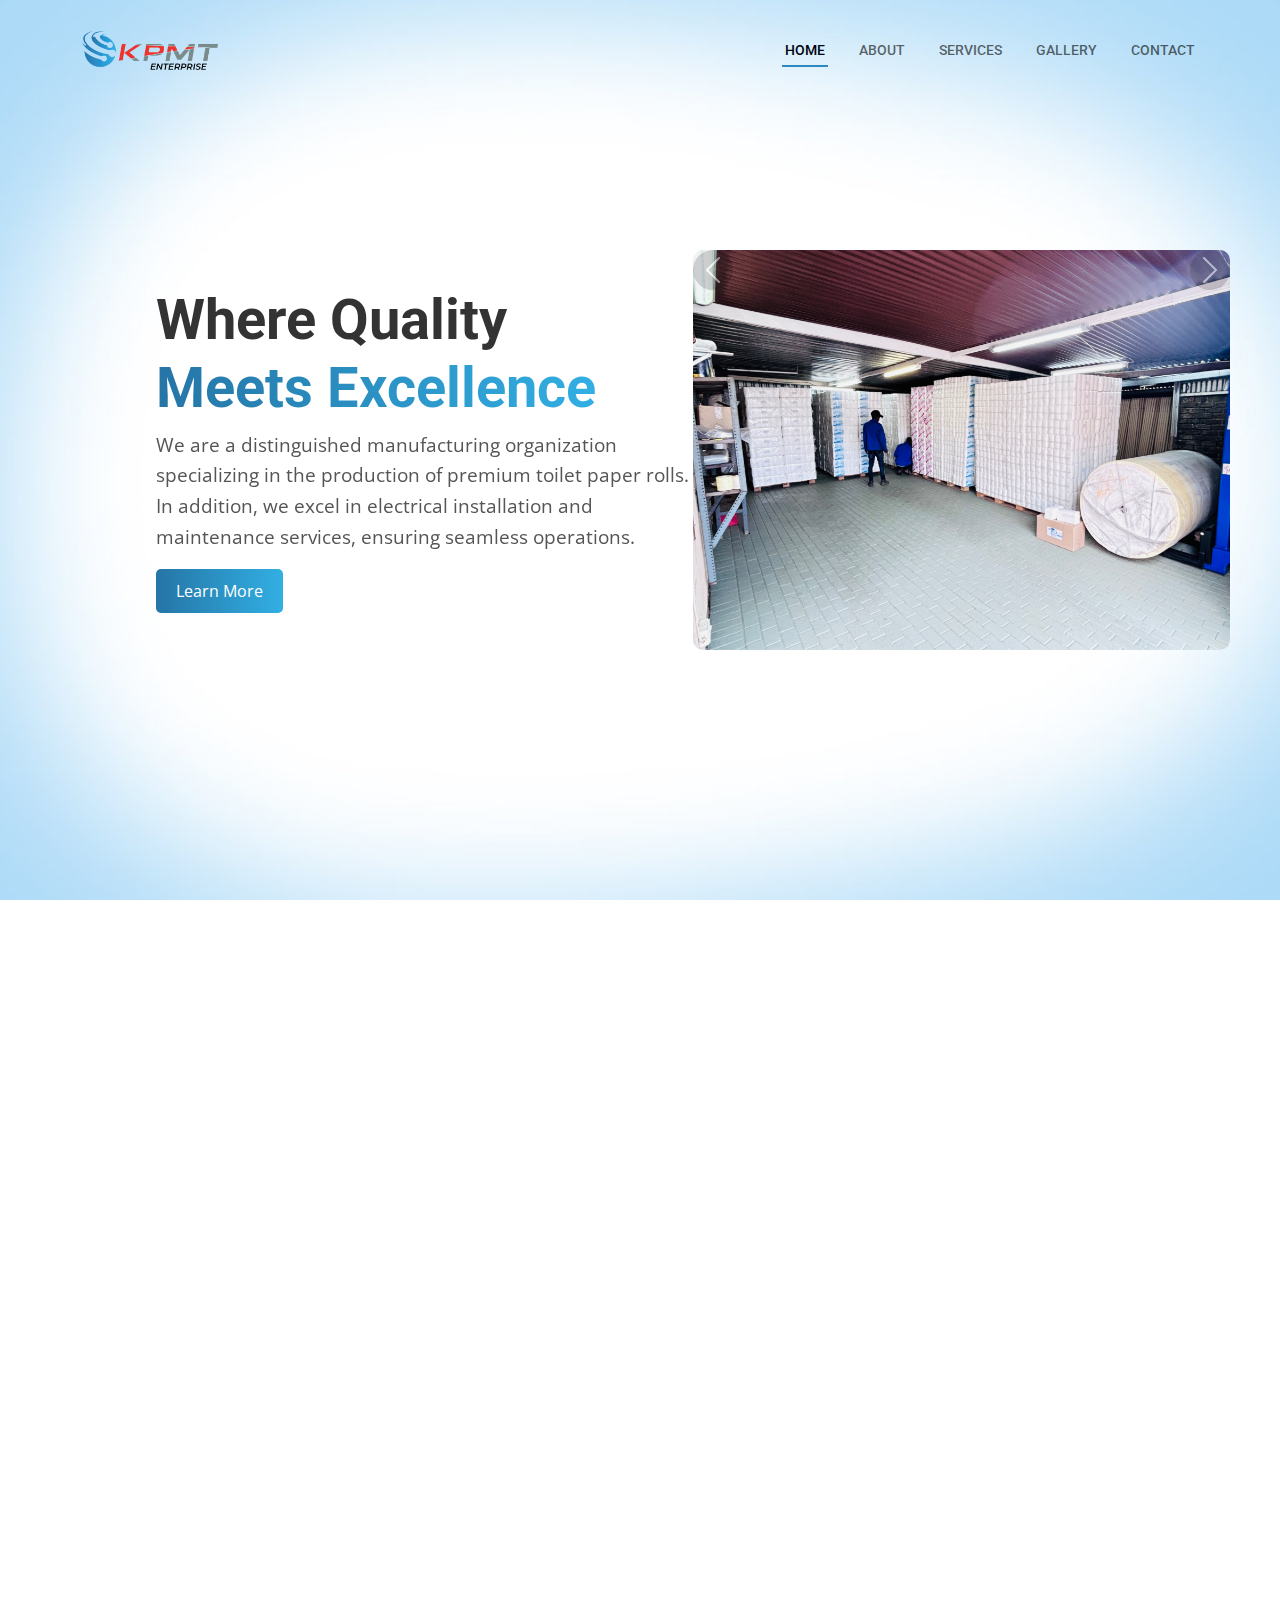
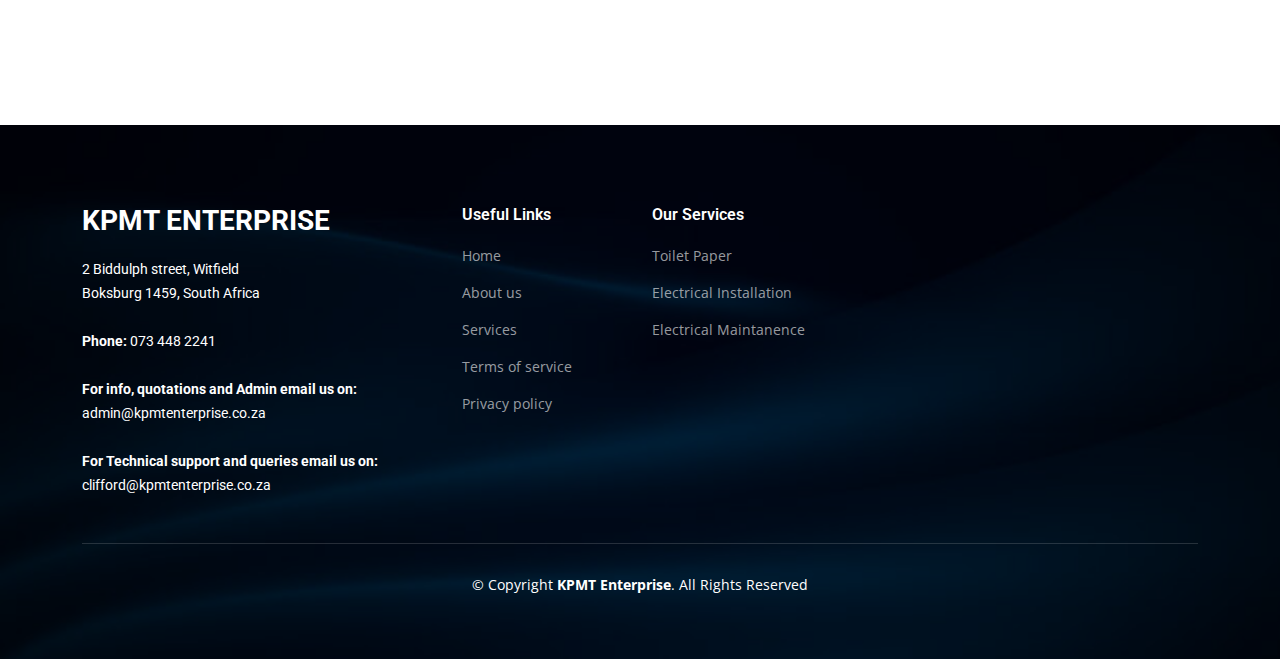
<file: index.html>
<!DOCTYPE html>
<html lang="en">

<head>
  <meta charset="utf-8">
  <meta content="width=device-width, initial-scale=1.0" name="viewport">

  <title>KPMT Enterprise </title>
  <meta content="" name="description">
  <meta content="" name="keywords">

  <!-- Favicons -->
  <link href="assets/img/favicon.png" rel="icon">
  <link href="assets/img/apple-touch-icon.png" rel="apple-touch-icon">

  <!-- Google Fonts -->
  <link rel="preconnect" href="https://fonts.googleapis.com">
  <link rel="preconnect" href="https://fonts.gstatic.com" crossorigin>
  <link
    href="https://fonts.googleapis.com/css2?family=Open+Sans:ital,wght@0,300;0,400;0,500;0,600;0,700;1,300;1,400;1,600;1,700&family=Roboto:ital,wght@0,300;0,400;0,500;0,600;0,700;1,300;1,400;1,500;1,600;1,700&family=Work+Sans:ital,wght@0,300;0,400;0,500;0,600;0,700;1,300;1,400;1,500;1,600;1,700&display=swap"
    rel="stylesheet">

  <!-- Vendor CSS Files -->
  <link href="assets/vendor/bootstrap/css/bootstrap.min.css" rel="stylesheet">
  <link href="assets/vendor/bootstrap-icons/bootstrap-icons.css" rel="stylesheet">
  <link href="assets/vendor/fontawesome-free/css/all.min.css" rel="stylesheet">
  <link href="assets/vendor/aos/aos.css" rel="stylesheet">
  <link href="assets/vendor/glightbox/css/glightbox.min.css" rel="stylesheet">
  <link href="assets/vendor/swiper/swiper-bundle.min.css" rel="stylesheet">

  <!-- Template Main CSS File -->
  <link href="assets/css/main.css" rel="stylesheet">


</head>

<body>

  <!-- ======= Header ======= -->
 <!-- ======= Header ======= -->
<!-- ======= Header ======= -->
<header id="header" class="header d-flex align-items-center">
  <div class="container-fluid container-xl d-flex align-items-center justify-content-between">
    <a href="index.html" class="logo d-flex align-items-center">
      <img src="assets/img/kpmt logo web.png" alt="KPMT Enterprise Logo" style="height: 50%; width: 50%;">
    </a>

    <!-- Mobile menu toggle icons -->
    <i class="mobile-nav-toggle mobile-nav-show bi bi-list"></i>
    <i class="mobile-nav-toggle mobile-nav-hide d-none bi bi-x"></i>

    <!-- Navbar links -->
    <nav id="navbar" class="navbar">
      <ul>
        <li><a href="index.html" class="active">Home</a></li>
        <li><a href="about.html">About</a></li>
        <li><a href="services.html">Services</a></li>
        <li><a href="projects.html">Gallery</a></li>
        <li><a href="contact.html" >Contact</a></li>
      </ul>
    </nav>
  </div>
</header>

<!-- End Header -->

<section id="hero" class="hero-section">
  <!-- Left Side Content -->
  <div class="hero-text">
    <h2 data-aos="fade-down">Where Quality <br><span>Meets Excellence</span></h2>
    <p data-aos="fade-up">
      We are a distinguished manufacturing organization specializing in the production of premium toilet 
      paper rolls. In addition, we excel in electrical installation and maintenance services, ensuring 
      seamless operations.
    </p>
    <a href="about.html" class="btn" 
    style="background: linear-gradient(to right, #2575A6, #32AFE3); border: none; color: white; padding: 10px 20px; text-decoration: none; display: inline-block; border-radius: 5px;" 
    data-aos="fade-up">
    Learn More
 </a>
   </div>

  <!-- Right Side Carousel -->
  <div id="heroCarousel" class="carousel slide" data-bs-ride="carousel">
    <div class="carousel-inner">
      <div class="carousel-item active" style="background-image: url('assets/img/hero-carousel/att1.jpg');"></div>
      <div class="carousel-item" style="background-image: url('assets/img/hero-carousel/hero-carousel-1.jpg');"></div>
      <div class="carousel-item" style="background-image: url('assets/img/hero-carousel/att2.jpg');"></div>
      <div class="carousel-item" style="background-image: url('assets/img/hero-carousel/att3.jpg');"></div>
      <div class="carousel-item" style="background-image: url('assets/img/hero-carousel/att4.jpg');"></div>
      <div class="carousel-item" style="background-image: url('assets/img/hero-carousel/att5.jpg');"></div>
      <div class="carousel-item" style="background-image: url('assets/img/hero-carousel/att6.jpg');"></div>  
      <div class="carousel-item" style="background-image: url('assets/img/hero-carousel/att7.jpg');"></div> 
      <div class="carousel-item" style="background-image: url('assets/img/hero-carousel/att8.jpg');"></div> 
    </div>
    <button class="carousel-control-prev" type="button" data-bs-target="#heroCarousel" data-bs-slide="prev">
      <span class="carousel-control-prev-icon"></span>
    </button>
    <button class="carousel-control-next" type="button" data-bs-target="#heroCarousel" data-bs-slide="next">
      <span class="carousel-control-next-icon"></span>
    </button>
  </div>
</section>
 <main id="main">
<!-- Bootstrap CSS (Required) -->

  <!-- Custom CSS for Responsiveness -->
  <style>
    
   .hero-section {
  display: flex;
  align-items: center;
  justify-content: space-between;
  height: 100vh;
  padding: 50px;
  background-image: url('3.jpg');
  background-size: cover; /* Ensures the image covers the entire section */
  background-position: center center; /* Centers the image in the section */
  background-repeat: no-repeat; /* Prevents the image from repeating */
  
}

  
.hero-text {
  width: 50%;
  max-width: 600px;
 
  margin-left: 9%; /* Adjust this value to move it slightly to the right */
  transition: all 0.3s ease; /* Smooth transition for responsiveness */
}

@media (max-width: 992px) {
  .hero-text {
    width: 70%; /* Make it wider on smaller screens */
    margin-left: 5%; /* Adjust the left margin for medium-sized screens */
    padding-top: 20%;
  }
}

@media (max-width: 768px) {
  .hero-text {
    width: 90%; /* Almost full width on smaller screens */
    margin-left: 0%; /* Remove left margin for small screens */
    padding-top: 30%;
  }
}


    .hero-text h2 {
      font-size: 3.5rem;
      font-weight: bold;
      color: #333;
    }
  
    .hero-text h2 span {
  background: linear-gradient(to right, #2575A6, #32AFE3);
  -webkit-background-clip: text;
  -webkit-text-fill-color: transparent;
}

  
    .hero-text p {
      font-size: 1.2rem;
      color: #555;
      line-height: 1.6;
    }
  
    #heroCarousel {
      width: 50%;
      max-width: 800px;
      height: 400px;
      border-radius: 10px;
      overflow: hidden;
    }
  
    .carousel-inner {
      width: 100%;
      height: 100%;
    }
  
    .carousel-item {
      width: 100%;
      height: 100%;
      background-size: cover;
      background-position: center;
    }
  
    .carousel-control-prev,
    .carousel-control-next {
      background: rgba(0, 0, 0, 0.3);
      border-radius: 50%;
      width: 40px;
      height: 40px;
    }
  
    
    /* Responsive Design */
    @media (max-width: 992px) {
  .hero-section {
    flex-direction: column;
    text-align: center;
    height: 100vh; /* Keep full height to avoid pushing content */
    padding-top: 50px; /* Reduce padding */
  }
  
      .hero-text {
        width: 100%;
        max-width: 100%;
        margin-bottom: 30px;
      }
  
      .hero-text h2 {
        font-size: 2.5rem;
      }
  
      .hero-text p {
        font-size: 1rem;
      }
  
      #heroCarousel {
        width: 100%;
        height: 300px;
      }
    }
  </style>
  
  <!-- Bootstrap JS (Ensure Bootstrap is included in your project) -->
  <script src="https://cdn.jsdelivr.net/npm/bootstrap@5.3.0/dist/js/bootstrap.bundle.min.js"></script>
  <!-- End Get Started Section -->

    <!-- ======= Constructions Section ======= -->
    <section id="constructions" class="constructions">
      <div class="container" data-aos="fade-up">

        <div class="section-header">
          <h2>WHAT WE OFFER</h2>
         </div>

        <div class="row gy-4">

          <div class="col-lg-6" data-aos="fade-up" data-aos-delay="100">
            <div class="card-item">
              <div class="row">
                <div class="col-xl-5">
                  <div class="card-bg" style="background-image: url(assets/img/constructions-1.jpg);"></div>
                </div>
                <div class="col-xl-7 d-flex align-items-center">
                  <div class="card-body">
                    <h4 class="card-title">Toilet Paper Manufacturing:</h4>
                    <p>We specialize in manufacturing a diverse range of
                      toilet paper rolls, catering to customer preferences,
                      whether virgin or recycled.
                      Offerings include 1-Ply & 2-Ply virgin products, each
                      customizable to meet specific sheet
                      requirements.
                      Additionally, we provide 1-Ply recycled products
                      tailored to meet customer specifications.</p>
                  </div>
                </div>
              </div>
            </div>
          </div><!-- End Card Item -->

          <div class="col-lg-6" data-aos="fade-up" data-aos-delay="200">
            <div class="card-item">
              <div class="row">
                <div class="col-xl-5">
                  <div class="card-bg" style="background-image: url(assets/img/constructions-2.jpg);"></div>
                </div>
                <div class="col-xl-7 d-flex align-items-center">
                  <div class="card-body">
                    <h4 class="card-title">Electrical Installation and
                      Maintenance:</h4>
                    <p>Our expertise extends to comprehensive electrical
                      installation and maintenance services
                      in the commercial and industrial sectors.
                      We ensure compliance with industry standards
                      and regulations by issuing certificates of compliance.</p>
                  </div>
                </div>
              </div>
            </div>
          </div><!-- End Card Item -->

        
          

        </div>

      </div>
    </section><!-- End Constructions Section -->

    

        </div>

      </div>
    </section><!-- End Services Section -->

   

   

   
          </div><!-- End Projects Container -->

        </div>

      </div>
    </section><!-- End Our Projects Section -->

    
    <!-- ======= Recent Blog Posts Section ======= -->
    <section id="recent-blog-posts" class="recent-blog-posts">
      <div class="container" data-aos="fade-up"">

    
    
  
        </div><!-- End post item -->

      </div>

      </div>
    </section>
    <!-- End Recent Blog Posts Section -->

  </main><!-- End #main -->

  <!-- ======= Footer ======= -->
  <footer id="footer" class="footer">

    <div class="footer-content position-relative">
      <div class="container">
        <div class="row">

          <div class="col-lg-4 col-md-6">
            <div class="footer-info">
              <h3>KPMT Enterprise</h3>
              <p>
                2 Biddulph street,
Witfield <br>
                Boksburg 1459, South Africa<br><br>
                 <strong>Phone:</strong> 073 448 2241<br><br>
                <strong> For info, quotations and Admin email us on:</strong> admin@kpmtenterprise.co.za<br>
              <br>
                <strong>  For Technical support and queries email us on:</strong> clifford@kpmtenterprise.co.za<br>
              </p>
              <div class="social-links d-flex mt-3">
              </div>
            </div>
          </div><!-- End footer info column-->

          <div class="col-lg-2 col-md-3 footer-links">
            <h4>Useful Links</h4>
            <ul>
              <li><a href="#">Home</a></li>
              <li><a href="#">About us</a></li>
              <li><a href="#">Services</a></li>
              <li><a href="#">Terms of service</a></li>
              <li><a href="#">Privacy policy</a></li>
            </ul>
          </div><!-- End footer links column-->

          <div class="col-lg-2 col-md-3 footer-links">
            <h4>Our Services</h4>
            <ul>
              <li><a href="#">Toilet Paper</a></li>
              <li><a href="#">Electrical Installation</a></li>
              <li><a href="#">Electrical Maintanence</a></li>
            
              
            </ul>
          </div><!-- End footer links column-->


        </div>
      </div>
    </div>

    <div class="footer-legal text-center position-relative">
      <div class="container">
        <div class="copyright">
          &copy; Copyright <strong><span>KPMT Enterprise</span></strong>. All Rights Reserved
        </div>
        <div class="credits">
         
        </div>
      </div>
    </div>

  </footer>
  <!-- End Footer -->

  <a href="#" class="scroll-top d-flex align-items-center justify-content-center"><i
      class="bi bi-arrow-up-short"></i></a>

  <div id="preloader"></div>

  <!-- Vendor JS Files -->
  <script src="assets/vendor/bootstrap/js/bootstrap.bundle.min.js"></script>
  <script src="assets/vendor/aos/aos.js"></script>
  <script src="assets/vendor/glightbox/js/glightbox.min.js"></script>
  <script src="assets/vendor/isotope-layout/isotope.pkgd.min.js"></script>
  <script src="assets/vendor/swiper/swiper-bundle.min.js"></script>
  <script src="assets/vendor/purecounter/purecounter_vanilla.js"></script>
  <script src="assets/vendor/php-email-form/validate.js"></script>

  <!-- Template Main JS File -->
  <script src="assets/js/main.js"></script>

</body>

</html>
</file>
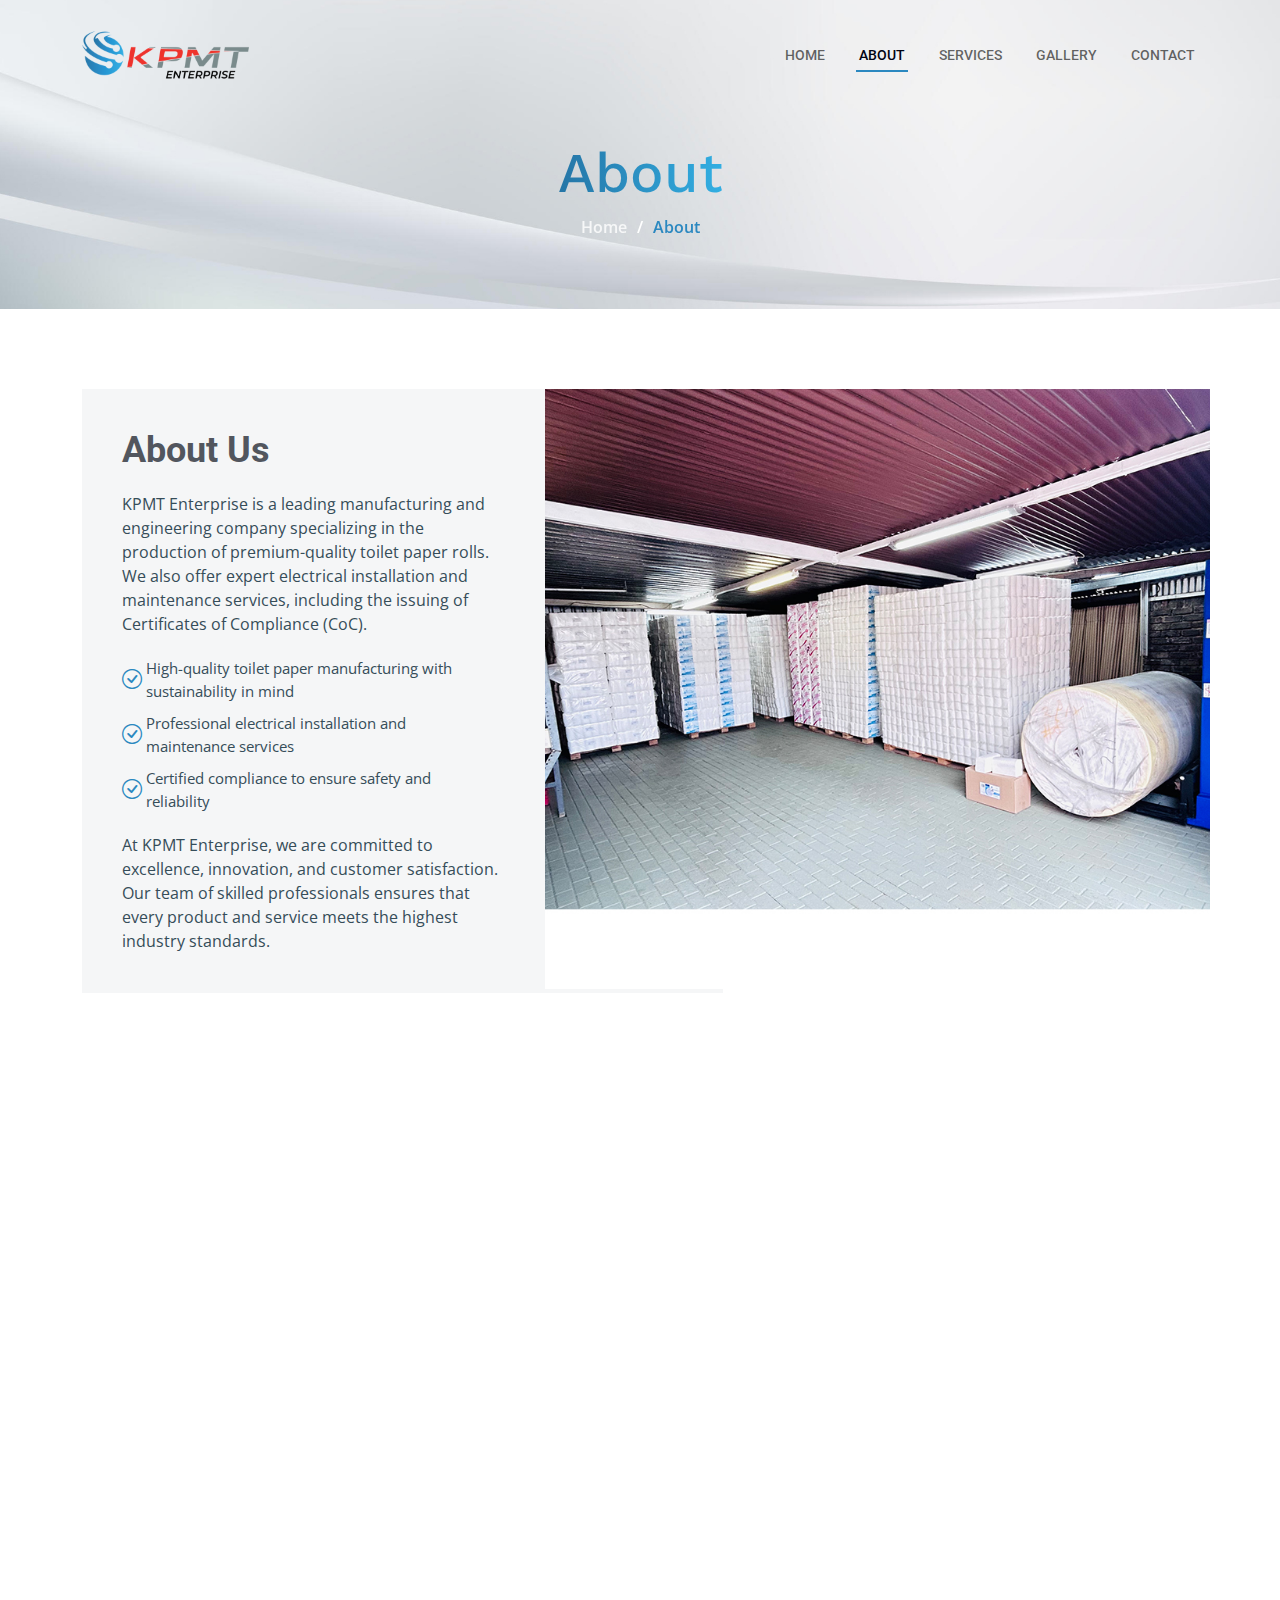
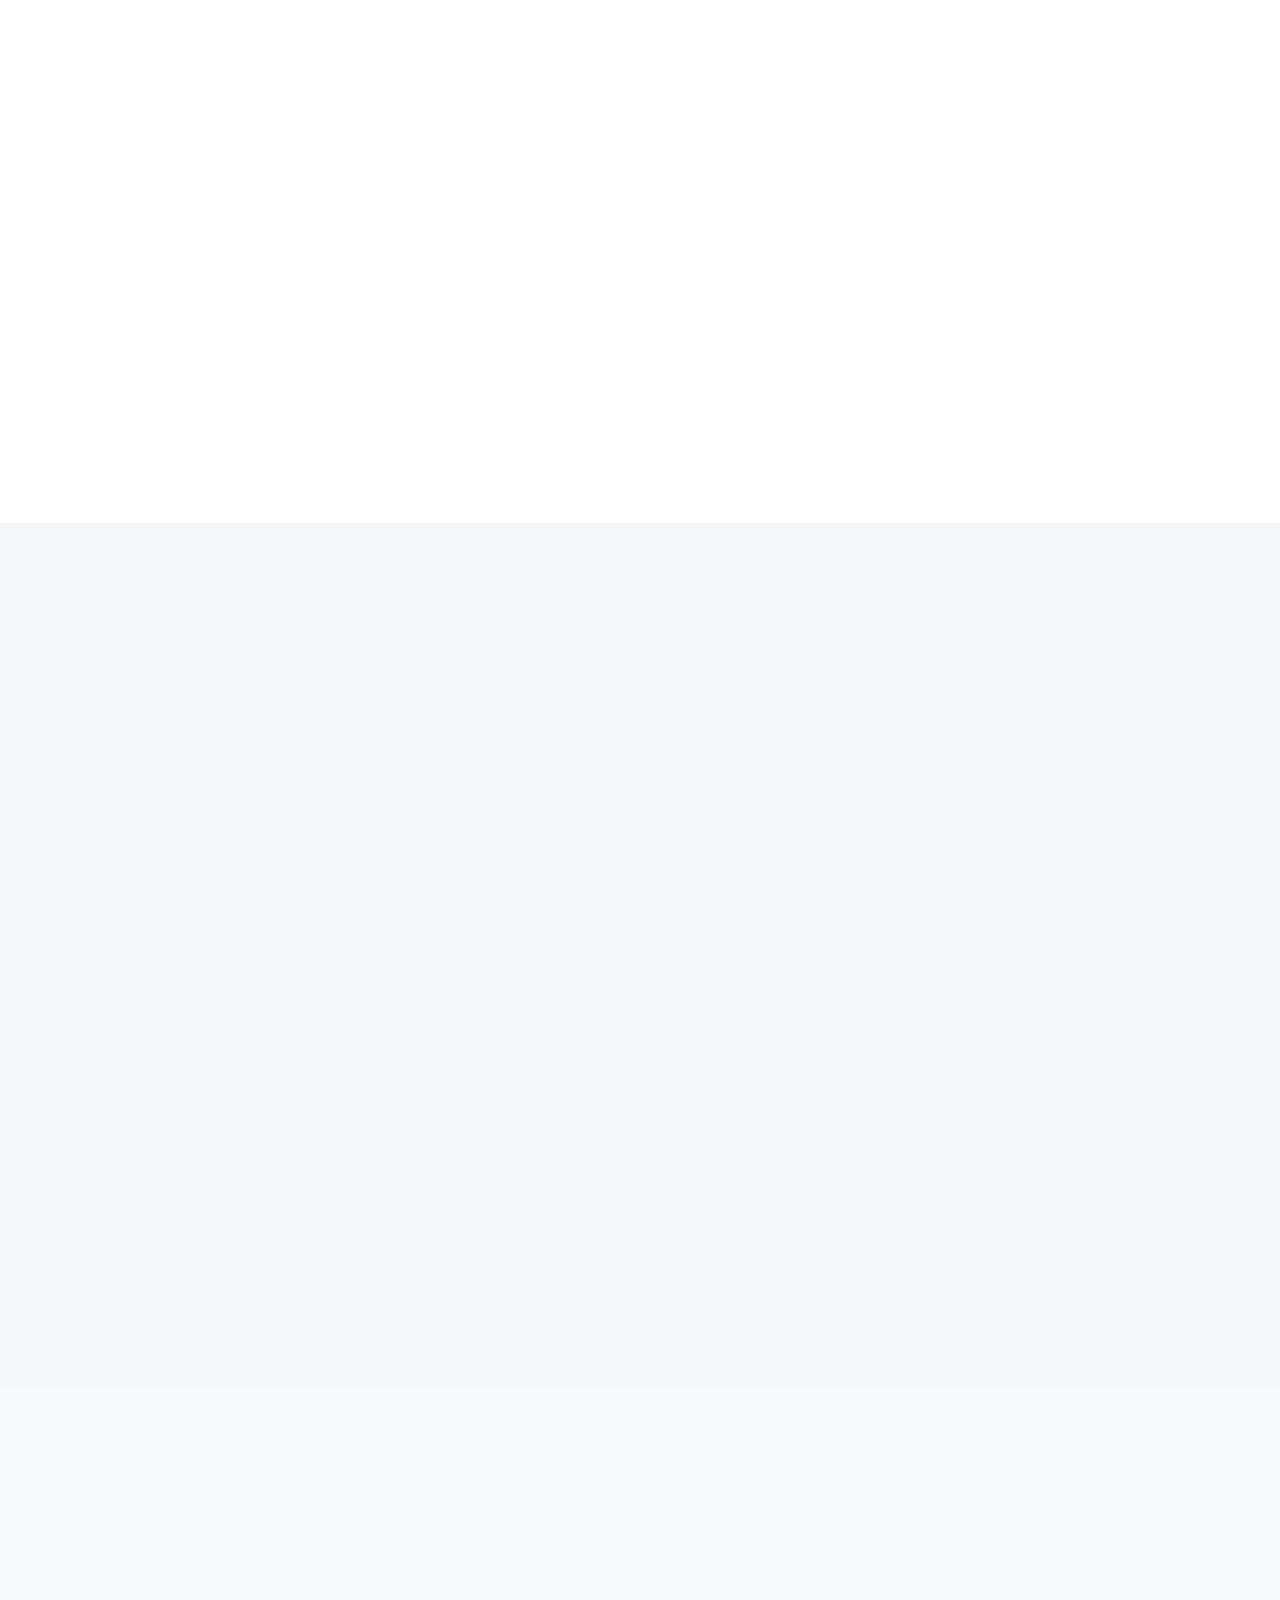
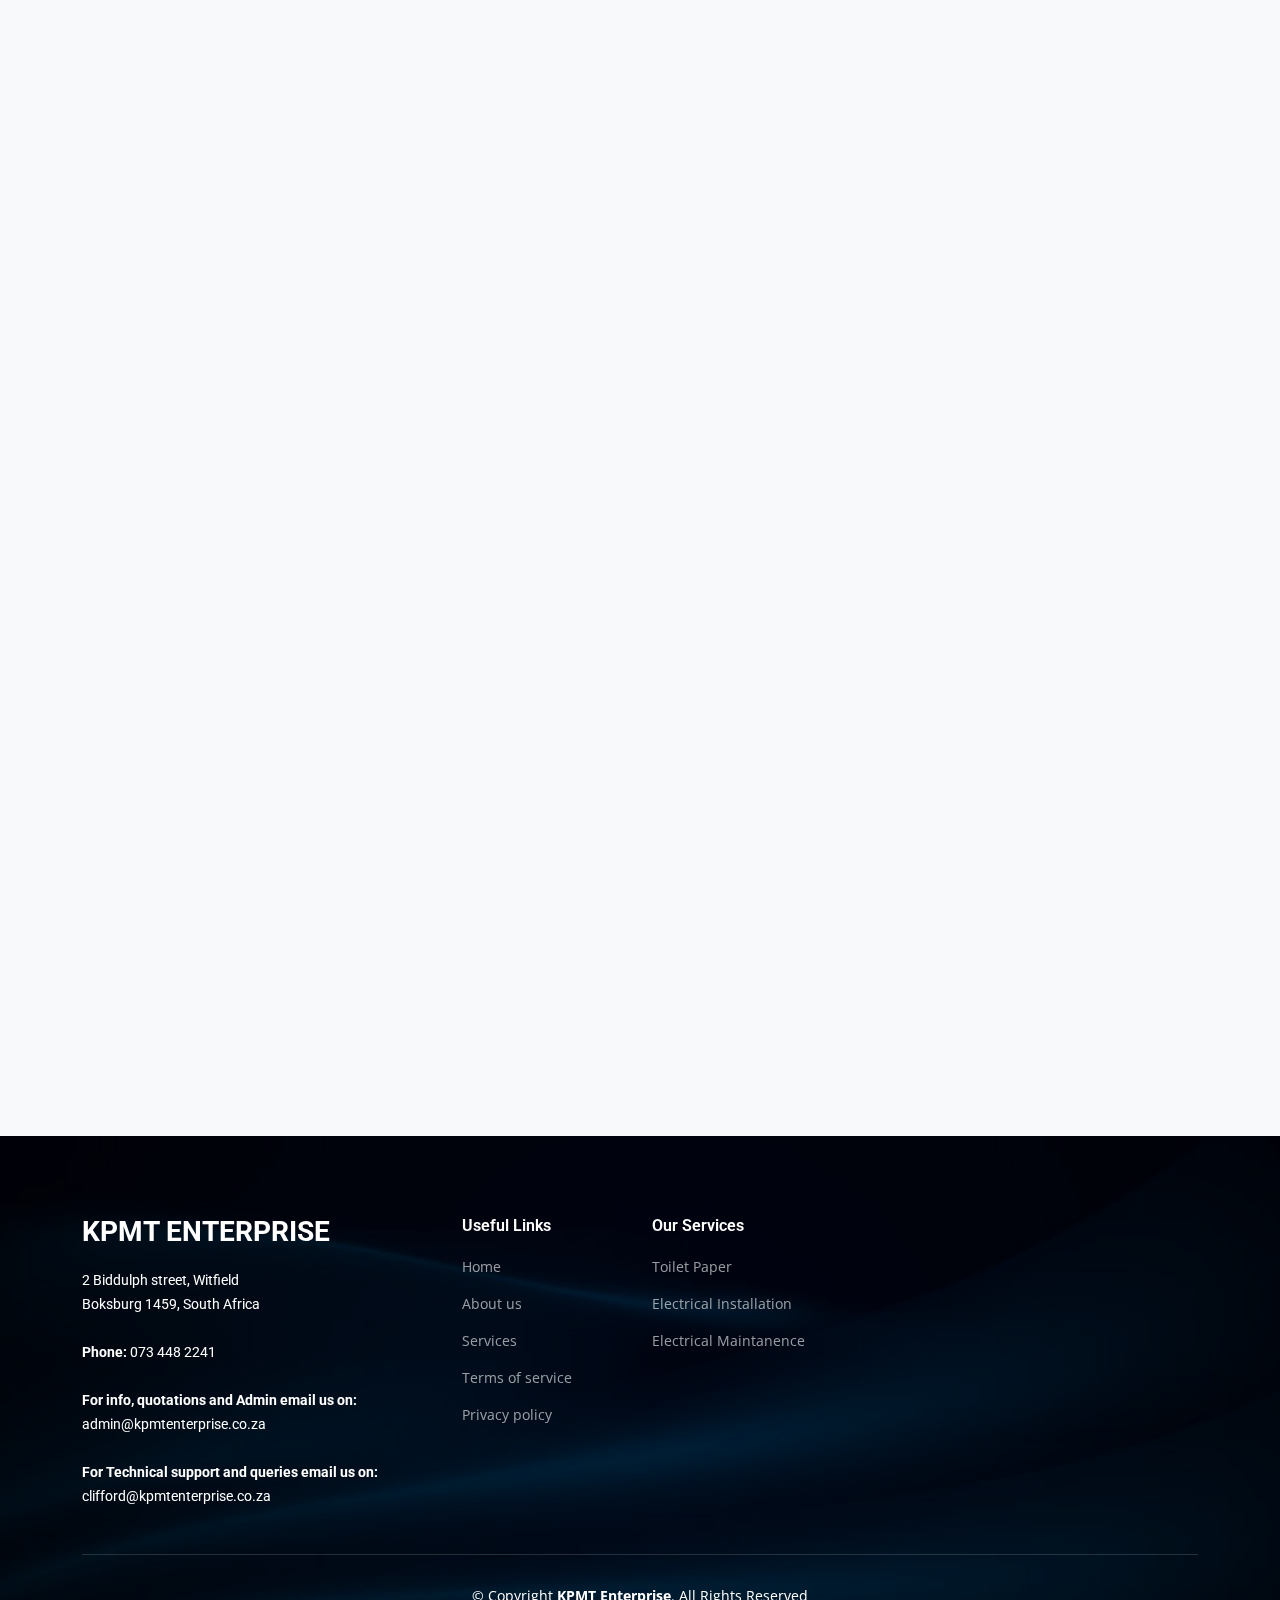
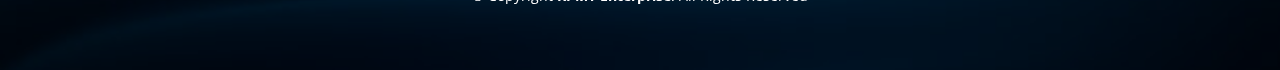
<file: about.html>
<!DOCTYPE html>
<html lang="en">

<head>
  <meta charset="utf-8">
  <meta content="width=device-width, initial-scale=1.0" name="viewport">

  <title>KPMT Enterprise</title>
  <meta content="" name="description">
  <meta content="" name="keywords">

  <!-- Favicons -->
  <link href="assets/img/favicon.png" rel="icon">
  <link href="assets/img/apple-touch-icon.png" rel="apple-touch-icon">

  <!-- Google Fonts -->
  <link rel="preconnect" href="https://fonts.googleapis.com">
  <link rel="preconnect" href="https://fonts.gstatic.com" crossorigin>
  <link
    href="https://fonts.googleapis.com/css2?family=Open+Sans:ital,wght@0,300;0,400;0,500;0,600;0,700;1,300;1,400;1,600;1,700&family=Roboto:ital,wght@0,300;0,400;0,500;0,600;0,700;1,300;1,400;1,500;1,600;1,700&family=Work+Sans:ital,wght@0,300;0,400;0,500;0,600;0,700;1,300;1,400;1,500;1,600;1,700&display=swap"
    rel="stylesheet">

  <!-- Vendor CSS Files -->
  <link href="assets/vendor/bootstrap/css/bootstrap.min.css" rel="stylesheet">
  <link href="assets/vendor/bootstrap-icons/bootstrap-icons.css" rel="stylesheet">
  <link href="assets/vendor/fontawesome-free/css/all.min.css" rel="stylesheet">
  <link href="assets/vendor/aos/aos.css" rel="stylesheet">
  <link href="assets/vendor/glightbox/css/glightbox.min.css" rel="stylesheet">
  <link href="assets/vendor/swiper/swiper-bundle.min.css" rel="stylesheet">

  <!-- Template Main CSS File -->
  <link href="assets/css/main.css" rel="stylesheet">

  <!-- =======================================================
  * Weebsite Name: KPMT Enterprise

  * Author: www.vbdynamics.co,za
  * License: Creative Commons
  ======================================================== -->
</head>

<body>

  <!-- ======= Header ======= -->
  <header id="header" class="header d-flex align-items-center">
    <div class="container-fluid container-xl d-flex align-items-center justify-content-between">

      <a href="index.html" class="logo d-flex align-items-center">
        <!-- Uncomment the line below if you also wish to use an image logo -->
       <img src="assets/img/kpmt logo web.png" alt="KPMT Enterprise Logo" style="height: 50px;"> 
 
      <!--  <h1>KPMT Enterprise<span>.</span></h1>style="height: 50px;"> --> 
 
      </a>

      <i class="mobile-nav-toggle mobile-nav-show bi bi-list"></i>
      <i class="mobile-nav-toggle mobile-nav-hide d-none bi bi-x"></i>
      <nav id="navbar" class="navbar">
        <ul>
          <li><a href="index.html">Home</a></li>
          <li><a href="about.html" class="active">About</a></li>
          <li><a href="services.html">Services</a></li>
          <li><a href="projects.html">Gallery</a></li>
          
          
              
                  
                
          <li><a href="contact.html">Contact</a></li>
        </ul>
      </nav><!-- .navbar -->

    </div>
  </header><!-- End Header -->

  <main id="main">

    <!-- ======= Breadcrumbs ======= -->
    <div class="breadcrumbs d-flex align-items-center" style="background-image: url('assets/img/breadcrumbs-bg.jpg');">
      <div class="container position-relative d-flex flex-column align-items-center" data-aos="fade">

        <h2>About</h2>
        <ol>
          <li><a href="index.html">Home</a></li>
          <li>About</li>
        </ol>

      </div>
    </div><!-- End Breadcrumbs -->

    <!-- ======= About Section ======= -->
    <section id="about" class="about">
      <div class="container" data-aos="fade-up">

        <div class="row position-relative">

          <div class="col-lg-7 about-img" style="background-image: url(assets/img/about.jpg);"></div>

          <div class="col-lg-7">
            
            <div class="our-story">
       
              <h3>About Us</h3>
              <p>
                KPMT Enterprise is a leading manufacturing and engineering company specializing in the production of premium-quality toilet paper rolls. We also offer expert electrical installation and maintenance services, including the issuing of Certificates of Compliance (CoC).
              </p>
              
              <ul>
                <li><i class="bi bi-check-circle"></i> <span>High-quality toilet paper manufacturing with sustainability in mind</span></li>
                <li><i class="bi bi-check-circle"></i> <span>Professional electrical installation and maintenance services</span></li>
                <li><i class="bi bi-check-circle"></i> <span>Certified compliance to ensure safety and reliability</span></li>
              </ul>
              
              <p>
                At KPMT Enterprise, we are committed to excellence, innovation, and customer satisfaction. Our team of skilled professionals 
                ensures that every product and service meets the highest industry standards.
              </p>
              
             
          
              
                  </div>
            </div>
          </div>

        </div>

      </div>
    </section>
    <style>
      h1 {
        text-align: center;
        font-size: 1rem;
        font-weight: bold;
        color: white;
        background: linear-gradient(to right, #01072e, #69e4ff);
        -webkit-background-clip: text;
        -webkit-text-fill-color: transparent;
 
        animation: pop-in 1s ease-in-out forwards;
        opacity: 0;
      }
    
      @keyframes pop-in {
        0% {
          transform: scale(0.8);
          opacity: 0;
        }
        50% {
          transform: scale(1.1);
          opacity: 0.5;
        }
        100% {
          transform: scale(1);
          opacity: 1;
        }
      }
    </style>
    
    <!-- End About Section -->
   <h1 data-aos="fade-up" style="font-size: 3rem; color: #333;">
  We are a Level 1 BBBEE company
</h1>

    
    
      <!-- ======= Alt Services Section ======= -->
      <section id="alt-services" class="alt-services">
        <div class="container" data-aos="fade-up">
      
          <div class="row justify-content-around gy-4">
            <div class="col-lg-6 img-bg" style="background-image: url(assets/img/alt-services.jpg);" data-aos="zoom-in"
              data-aos-delay="100"></div>
      
            <div class="col-lg-5 d-flex flex-column justify-content-center">
              <h3>Our Mission</h3>
              <p>At KPMT Enterprise, our mission is to deliver high-quality products and outstanding services that exceed customer expectations. 
                We are committed to innovation, sustainability, and excellence in both our manufacturing and engineering services.</p>
      
              <div class="icon-box d-flex position-relative" data-aos="fade-up" data-aos-delay="100">
                <i class="bi bi-gear-wide-connected flex-shrink-0"></i>
                <div>
                  <h4><a href="" class="stretched-link">Precision Engineering</a></h4>
                  <p>We ensure top-tier precision and quality in every product we manufacture, meeting the highest industry standards.</p>
                </div>
              </div><!-- End Icon Box -->
      
              <div class="icon-box d-flex position-relative" data-aos="fade-up" data-aos-delay="200">
                <i class="bi bi-lightbulb flex-shrink-0"></i>
                <div>
                  <h4><a href="" class="stretched-link">Innovation & Growth</a></h4>
                  <p>Our continuous pursuit of innovation drives us to create sustainable and efficient solutions for our customers.</p>
                </div>
              </div><!-- End Icon Box -->
      
              <div class="icon-box d-flex position-relative" data-aos="fade-up" data-aos-delay="300">
                <i class="bi bi-award flex-shrink-0"></i>
                <div>
                  <h4><a href="" class="stretched-link">Excellence & Compliance</a></h4>
                  <p>We adhere to strict compliance standards, ensuring that our services are safe, reliable, and industry-certified.</p>
                </div>
              </div><!-- End Icon Box -->
      
              <div class="icon-box d-flex position-relative" data-aos="fade-up" data-aos-delay="400">
                <i class="bi bi-people flex-shrink-0"></i>
                <div>
                  <h4><a href="" class="stretched-link">Customer-Centric Approach</a></h4>
                  <p>Our customers are at the heart of everything we do. We prioritize their needs and deliver personalized solutions.</p>
                </div>
              </div><!-- End Icon Box -->
      
            </div>
          </div>
      
        </div>
     
      
    </section><!-- End Alt Services Section -->

    <!-- ======= Vision Section ======= -->
<section id="alt-services-2" class="alt-services section-bg">
  <div class="container" data-aos="fade-up">

    <div class="row justify-content-around gy-4">
      <div class="col-lg-5 d-flex flex-column justify-content-center">
        <h3>Our Vision</h3>
        <p>We aspire to be the leading supplier of premium toilet paper rolls and electrical services, setting industry benchmarks for quality, reliability, and sustainability.</p>

        <div class="icon-box d-flex position-relative" data-aos="fade-up" data-aos-delay="100">
          <i class="bi bi-star flex-shrink-0"></i>
          <div>
            <h4><a href="" class="stretched-link">Unmatched Quality</a></h4>
            <p>We strive for excellence in every product and service we offer, ensuring durability, softness, and efficiency.</p>
          </div>
        </div><!-- End Icon Box -->

        <div class="icon-box d-flex position-relative" data-aos="fade-up" data-aos-delay="200">
          <i class="bi bi-lightning flex-shrink-0"></i>
          <div>
            <h4><a href="" class="stretched-link">Advanced Electrical Solutions</a></h4>
            <p>We provide innovative and safe electrical services tailored to meet residential, commercial, and industrial needs.</p>
          </div>
        </div><!-- End Icon Box -->

        <div class="icon-box d-flex position-relative" data-aos="fade-up" data-aos-delay="300">
          <i class="bi bi-globe flex-shrink-0"></i>
          <div>
            <h4><a href="" class="stretched-link">Sustainable Practices</a></h4>
            <p>Our commitment to sustainability drives us to use eco-friendly materials and energy-efficient solutions.</p>
          </div>
        </div><!-- End Icon Box -->

        <div class="icon-box d-flex position-relative" data-aos="fade-up" data-aos-delay="400">
          <i class="bi bi-people flex-shrink-0"></i>
          <div>
            <h4><a href="" class="stretched-link">Customer-Focused</a></h4>
            <p>We prioritize customer satisfaction by delivering exceptional service, affordability, and long-term value.</p>
          </div>
        </div><!-- End Icon Box -->
      </div>

      <div class="col-lg-6 img-bg" style="background-image: url(assets/img/alt-services-2.jpg);" data-aos="zoom-in" data-aos-delay="100"></div>
    </div>

  </div>
</section><!-- End Vision Section -->

<!-- ======= Our Core Values Section ======= -->
<section id="values" class="values">
  <div class="container" data-aos="fade-up">

    <div class="section-header">
      <h2>Our Core Values</h2>
    </div>

    <div class="row gy-4">
      <div class="col-lg-4 col-md-6" data-aos="fade-up" data-aos-delay="100">
        <div class="card">
          <div class="card-body">
            <h4>Customer-Centric Excellence</h4>
            <p>We prioritize delivering high-quality products and exceptional service to exceed our customers' expectations consistently.</p>
          </div>
        </div>
      </div>

      <div class="col-lg-4 col-md-6" data-aos="fade-up" data-aos-delay="200">
        <div class="card">
          <div class="card-body">
            <h4>Innovation and Benchmarking</h4>
            <p>We aim to lead the industry in innovation, setting high benchmarks for excellence in our products and services.</p>
          </div>
        </div>
      </div>

      <div class="col-lg-4 col-md-6" data-aos="fade-up" data-aos-delay="300">
        <div class="card">
          <div class="card-body">
            <h4>Integrity and Transparency</h4>
            <p>We conduct our business with integrity and transparency, building trust with our customers, partners, and stakeholders.</p>
          </div>
        </div>
      </div>

      <div class="col-lg-4 col-md-6" data-aos="fade-up" data-aos-delay="400">
        <div class="card">
          <div class="card-body">
            <h4>Continuous Improvement</h4>
            <p>We foster a culture of continuous improvement, always seeking ways to enhance our products, services, and processes.</p>
          </div>
        </div>
      </div>

      <div class="col-lg-4 col-md-6" data-aos="fade-up" data-aos-delay="500">
        <div class="card">
          <div class="card-body">
            <h4>Reliability and Sustainability</h4>
            <p>Our commitment to reliability makes us the preferred supplier and service provider, with a focus on sustainable practices for the community and the environment.</p>
          </div>
        </div>
      </div>

      <div class="col-lg-4 col-md-6" data-aos="fade-up" data-aos-delay="600">
        <div class="card">
          <div class="card-body">
            <h4>Honesty and Integrity</h4>
            <p>All our dealings will be conducted within the framework of a strict and consistent moral and ethical code, no matter the circumstances or personal costs involved.</p>
          </div>
        </div>
      </div>

      <div class="col-lg-4 col-md-6 mx-auto" data-aos="fade-up" data-aos-delay="700">
        <div class="card">
          <div class="card-body">
            <h4>Team Spirit</h4>
            <p>Our approach to serving our customers is focused on a cooperative effort by the members of our team, resulting in the achievement of a shared vision and mission.</p>
          </div>
        </div>
      </div>
    </div>

    <div class="section-header mt-5">
      <h2>Keys to Success</h2>
    </div>

    <div class="row gy-4">
      <div class="col-lg-4 col-md-6" data-aos="fade-up" data-aos-delay="100">
        <div class="card">
          <div class="card-body">
            <h4>Quality Products</h4>
            <p>Consistently producing high-quality toilet paper products that meet or exceed customer expectations is key to our success.</p>
          </div>
        </div>
      </div>

      <div class="col-lg-4 col-md-6" data-aos="fade-up" data-aos-delay="200">
        <div class="card">
          <div class="card-body">
            <h4>Efficiency</h4>
            <p>Optimizing production processes, minimizing waste, and reducing costs significantly impact the bottom line of our business.</p>
          </div>
        </div>
      </div>

      <div class="col-lg-4 col-md-6 mx-auto" data-aos="fade-up" data-aos-delay="300">
        <div class="card">
          <div class="card-body">
            <h4>Innovation</h4>
            <p>The ability to innovate and adapt to changes in consumer demand and technology is a key driver of our success.</p>
          </div>
        </div>
      </div>
    </div>
  </div>
</section>
<!-- End Our Core Values Section -->
<style>
  /* Core Values Section */
.values {
  padding: 60px 0;
  background-color: #f8f9fa;
}

.values .section-header {
  text-align: center;
  margin-bottom: 40px;
}


/* Cards */
.values .card {
  border: none;
  border-radius: 10px;
  background: #fff;
  box-shadow: 0 4px 10px rgba(0, 0, 0, 0.1);
  transition: transform 0.3s ease-in-out, box-shadow 0.3s ease-in-out;
  text-align: center;
}

.values .card:hover {
  transform: translateY(-5px);
  box-shadow: 0 6px 15px rgba(0, 0, 0, 0.15);
}

.values .card-body {
  padding: 20px;
}

.values .card h4 {
  font-size: 20px;
  font-weight: 600;
  color: #006076;
  margin-bottom: 10px;
}

.values .card p {
  font-size: 16px;
  color: #555;
  line-height: 1.6;
}

@media (max-width: 768px) {
  .values .card {
    margin-bottom: 20px;
  }
}

</style>

  </main><!-- End #main -->

  <!-- ======= Footer ======= -->
  <footer id="footer" class="footer">

    <div class="footer-content position-relative">
      <div class="container">
        <div class="row">

          <div class="col-lg-4 col-md-6">
            <div class="footer-info">
              <h3>KPMT Enterprise</h3>
              <p>
                2 Biddulph street,
Witfield <br>
                Boksburg 1459, South Africa<br><br>
                 <strong>Phone:</strong> 073 448 2241<br><br>
                <strong> For info, quotations and Admin email us on:</strong> admin@kpmtenterprise.co.za<br>
              <br>
                <strong>  For Technical support and queries email us on:</strong> clifford@kpmtenterprise.co.za<br>
              </p>
              <div class="social-links d-flex mt-3">
              </div>
            </div>
          </div><!-- End footer info column-->

          <div class="col-lg-2 col-md-3 footer-links">
            <h4>Useful Links</h4>
            <ul>
              <li><a href="#">Home</a></li>
              <li><a href="#">About us</a></li>
              <li><a href="#">Services</a></li>
              <li><a href="#">Terms of service</a></li>
              <li><a href="#">Privacy policy</a></li>
            </ul>
          </div><!-- End footer links column-->

          <div class="col-lg-2 col-md-3 footer-links">
            <h4>Our Services</h4>
            <ul>
              <li><a href="#">Toilet Paper</a></li>
              <li><a href="#">Electrical Installation</a></li>
              <li><a href="#">Electrical Maintanence</a></li>
            
              
            </ul>
          </div><!-- End footer links column-->

          

        

         

        </div>
      </div>
    </div>

    <div class="footer-legal text-center position-relative">
      <div class="container">
        <div class="copyright">
          &copy; Copyright <strong><span>KPMT Enterprise</span></strong>. All Rights Reserved
        </div>
        <div class="credits">
         
        </div>
      </div>
    </div>

  </footer>
  <!-- End Footer -->

  <a href="#" class="scroll-top d-flex align-items-center justify-content-center"><i
      class="bi bi-arrow-up-short"></i></a>

  <div id="preloader"></div>

  <!-- Vendor JS Files -->
  <script src="assets/vendor/bootstrap/js/bootstrap.bundle.min.js"></script>
  <script src="assets/vendor/aos/aos.js"></script>
  <script src="assets/vendor/glightbox/js/glightbox.min.js"></script>
  <script src="assets/vendor/isotope-layout/isotope.pkgd.min.js"></script>
  <script src="assets/vendor/swiper/swiper-bundle.min.js"></script>
  <script src="assets/vendor/purecounter/purecounter_vanilla.js"></script>
  <script src="assets/vendor/php-email-form/validate.js"></script>

  <!-- Template Main JS File -->
  <script src="assets/js/main.js"></script>

</body>

</html>
</file>
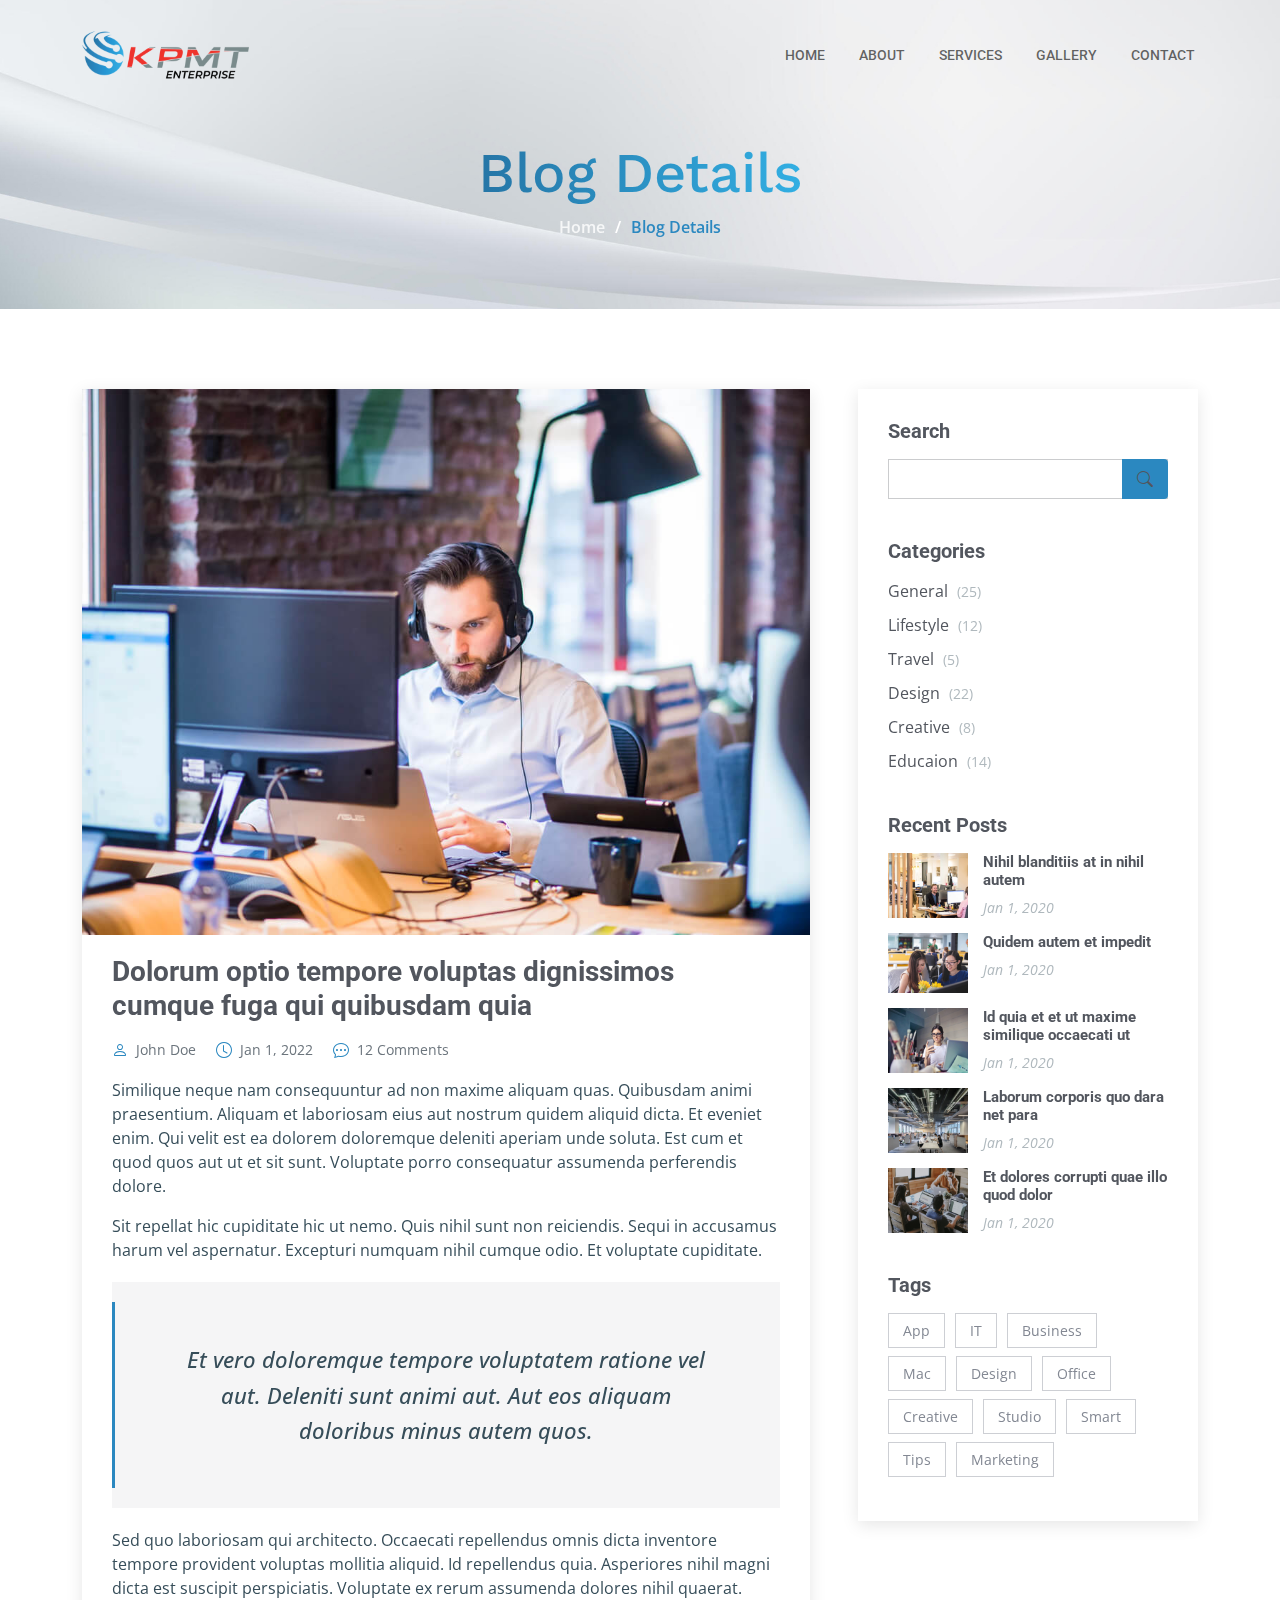
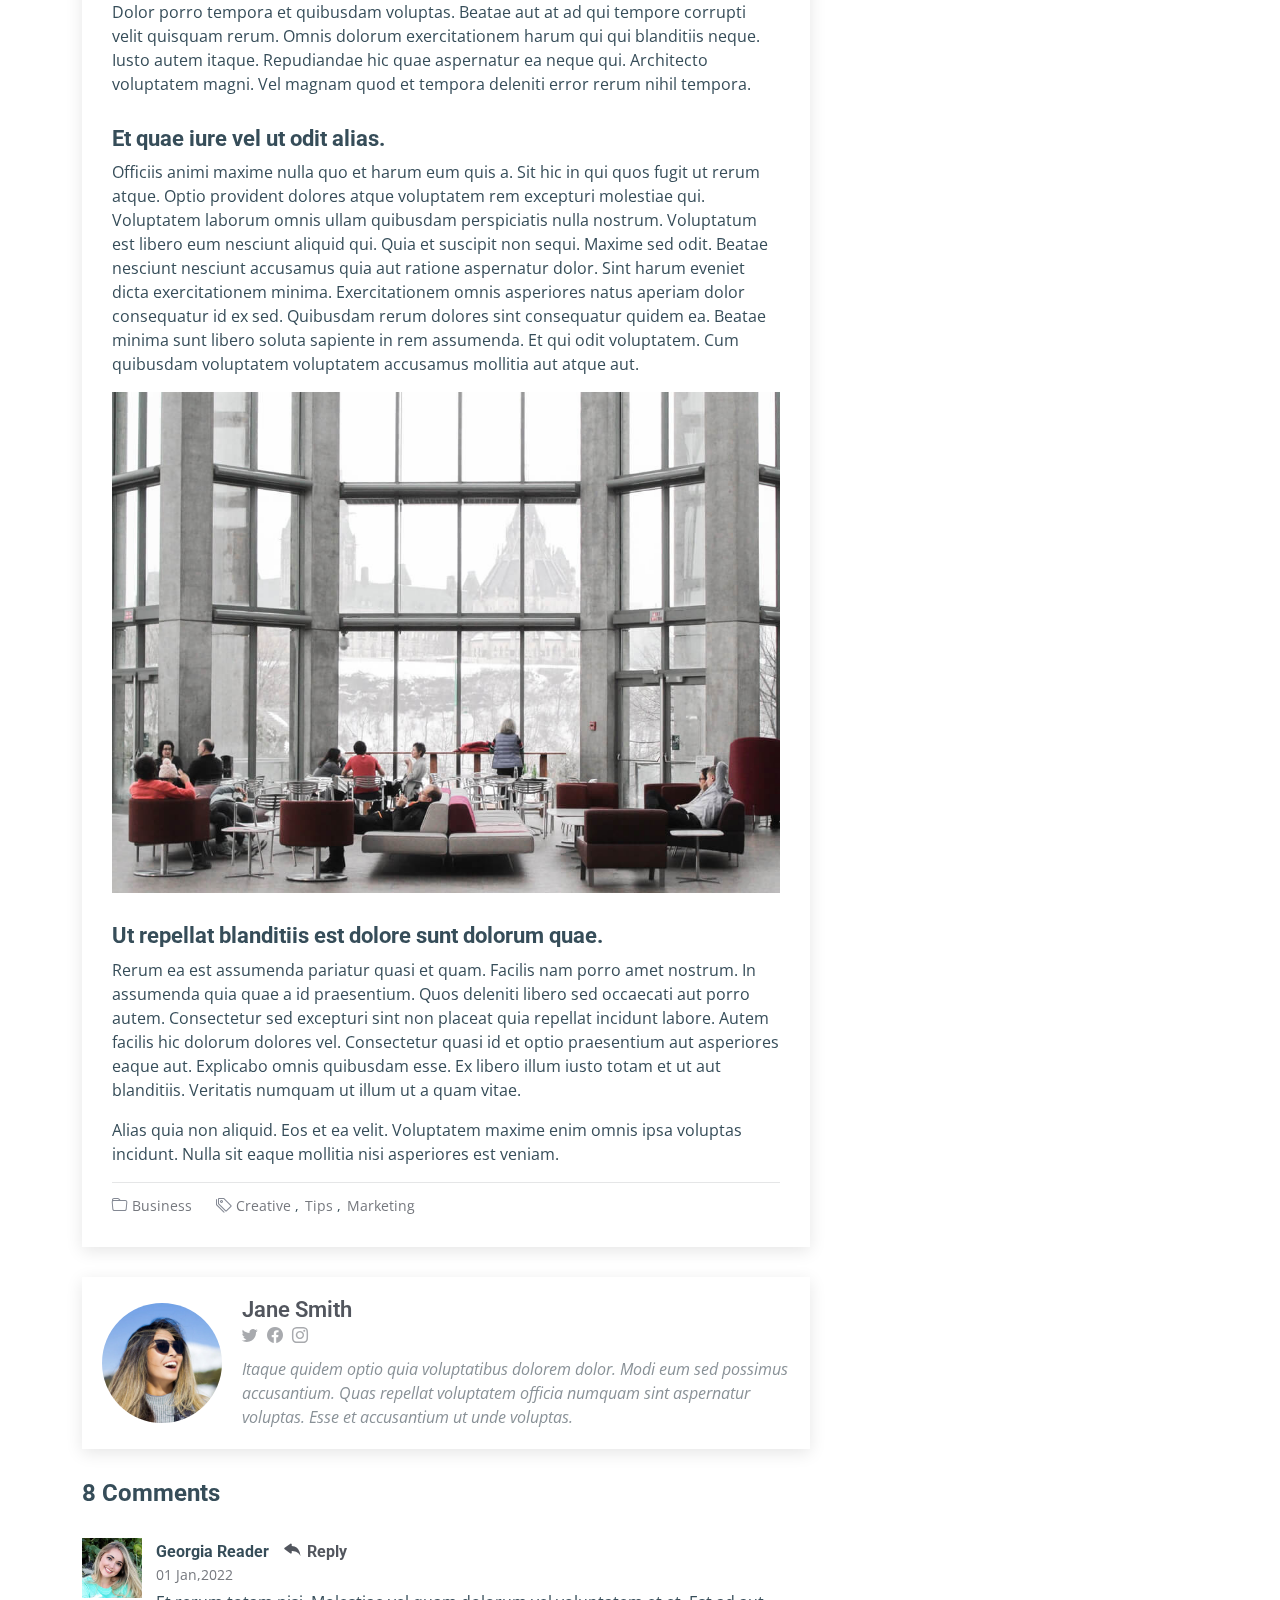
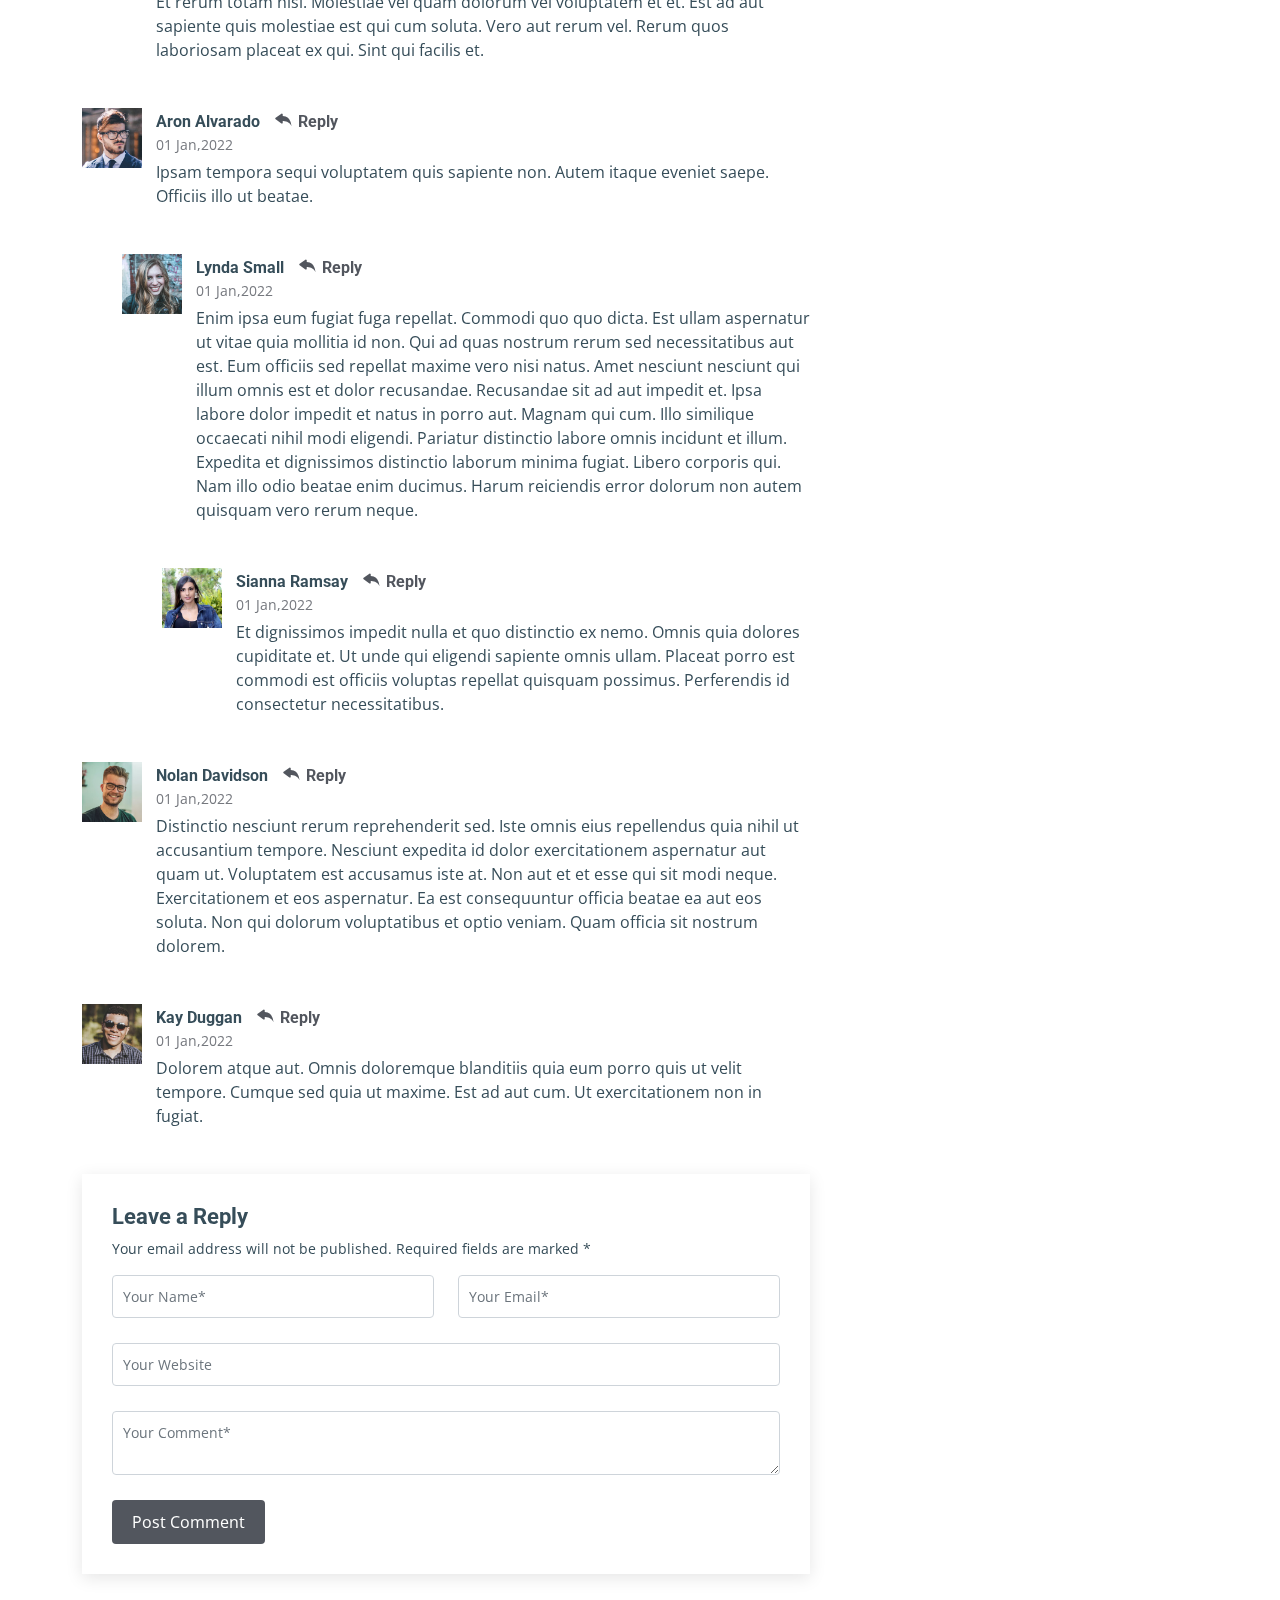
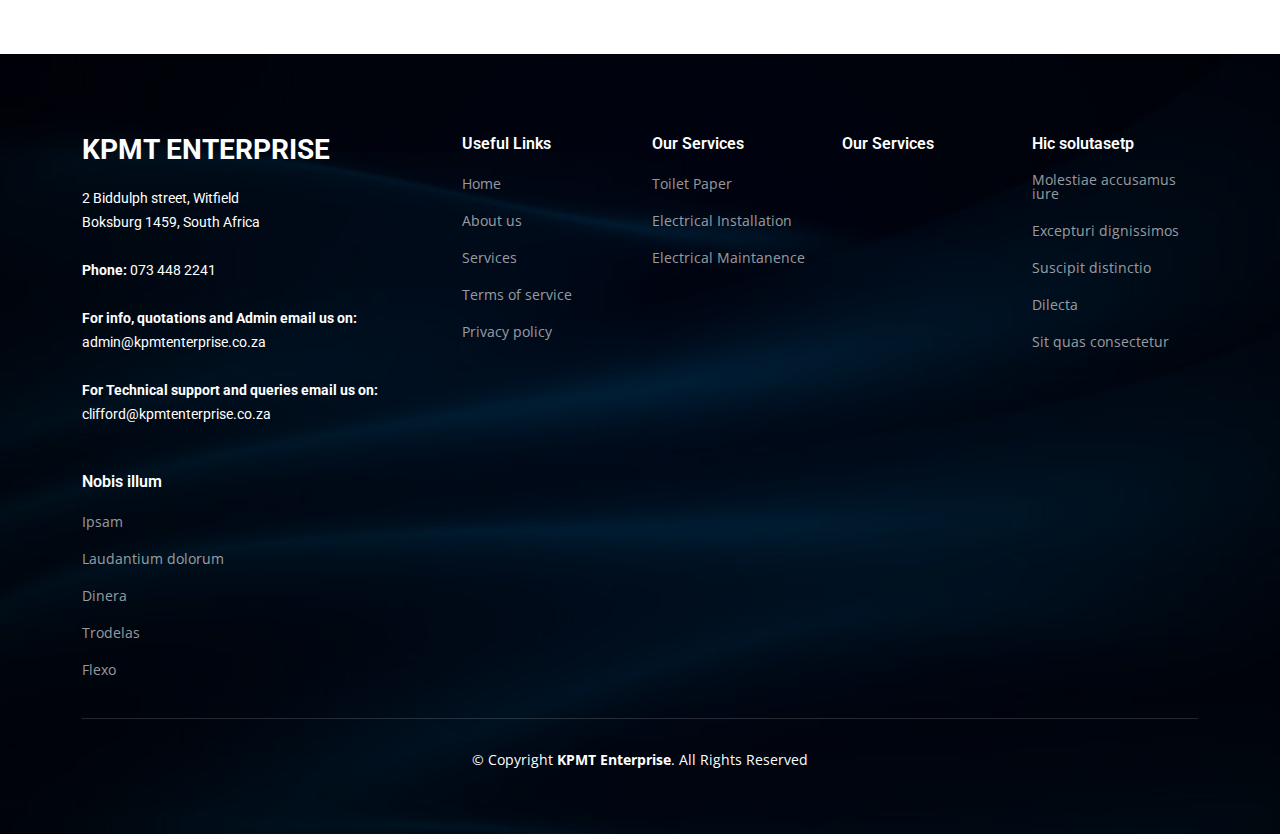
<file: blog-details.html>
<!DOCTYPE html>
<html lang="en">

<head>
  <meta charset="utf-8">
  <meta content="width=device-width, initial-scale=1.0" name="viewport">

  <title>KPMT Enterprise</title>
  <meta content="" name="description">
  <meta content="" name="keywords">

  <!-- Favicons -->
  <link href="assets/img/favicon.png" rel="icon">
  <link href="assets/img/apple-touch-icon.png" rel="apple-touch-icon">

  <!-- Google Fonts -->
  <link rel="preconnect" href="https://fonts.googleapis.com">
  <link rel="preconnect" href="https://fonts.gstatic.com" crossorigin>
  <link
    href="https://fonts.googleapis.com/css2?family=Open+Sans:ital,wght@0,300;0,400;0,500;0,600;0,700;1,300;1,400;1,600;1,700&family=Roboto:ital,wght@0,300;0,400;0,500;0,600;0,700;1,300;1,400;1,500;1,600;1,700&family=Work+Sans:ital,wght@0,300;0,400;0,500;0,600;0,700;1,300;1,400;1,500;1,600;1,700&display=swap"
    rel="stylesheet">

  <!-- Vendor CSS Files -->
  <link href="assets/vendor/bootstrap/css/bootstrap.min.css" rel="stylesheet">
  <link href="assets/vendor/bootstrap-icons/bootstrap-icons.css" rel="stylesheet">
  <link href="assets/vendor/fontawesome-free/css/all.min.css" rel="stylesheet">
  <link href="assets/vendor/aos/aos.css" rel="stylesheet">
  <link href="assets/vendor/glightbox/css/glightbox.min.css" rel="stylesheet">
  <link href="assets/vendor/swiper/swiper-bundle.min.css" rel="stylesheet">

  <!-- Template Main CSS File -->
  <link href="assets/css/main.css" rel="stylesheet">

  <!-- =======================================================
  * Weebsite Name: KPMT Enterprise

  * Author: www.vbdynamics.co,za
  * License: Creative Commons
  ======================================================== -->
</head>

<body>

  <!-- ======= Header ======= -->
  <header id="header" class="header d-flex align-items-center">
    <div class="container-fluid container-xl d-flex align-items-center justify-content-between">

      <a href="index.html" class="logo d-flex align-items-center">
        <!-- Uncomment the line below if you also wish to use an image logo -->
       <img src="assets/img/kpmt logo web.png" alt="KPMT Enterprise Logo" style="height: 50px;"> 
 
      <!--  <h1>KPMT Enterprise<span>.</span></h1>style="height: 50px;"> --> 
 
      </a>

      <i class="mobile-nav-toggle mobile-nav-show bi bi-list"></i>
      <i class="mobile-nav-toggle mobile-nav-hide d-none bi bi-x"></i>
      <nav id="navbar" class="navbar">
        <ul>
          <li><a href="index.html">Home</a></li>
          <li><a href="about.html">About</a></li>
          <li><a href="services.html">Services</a></li>
          <li><a href="projects.html">Gallery</a></li>
          
          
              
                  
                
          <li><a href="contact.html">Contact</a></li>
        </ul>
      </nav><!-- .navbar -->

    </div>
  </header><!-- End Header -->

  <main id="main">

    <!-- ======= Breadcrumbs ======= -->
    <div class="breadcrumbs d-flex align-items-center" style="background-image: url('assets/img/breadcrumbs-bg.jpg');">
      <div class="container position-relative d-flex flex-column align-items-center" data-aos="fade">

        <h2>Blog Details</h2>
        <ol>
          <li><a href="index.html">Home</a></li>
          <li>Blog Details</li>
        </ol>

      </div>
    </div><!-- End Breadcrumbs -->

    <!-- ======= Blog Details Section ======= -->
    <section id="blog" class="blog">
      <div class="container" data-aos="fade-up" data-aos-delay="100">

        <div class="row g-5">

          <div class="col-lg-8">

            <article class="blog-details">

              <div class="post-img">
                <img src="assets/img/blog/blog-1.jpg" alt="" class="img-fluid">
              </div>

              <h2 class="title">Dolorum optio tempore voluptas dignissimos cumque fuga qui quibusdam quia</h2>

              <div class="meta-top">
                <ul>
                  <li class="d-flex align-items-center"><i class="bi bi-person"></i> <a href="blog-details.html">John
                      Doe</a></li>
                  <li class="d-flex align-items-center"><i class="bi bi-clock"></i> <a href="blog-details.html"><time
                        datetime="2020-01-01">Jan 1, 2022</time></a></li>
                  <li class="d-flex align-items-center"><i class="bi bi-chat-dots"></i> <a href="blog-details.html">12
                      Comments</a></li>
                </ul>
              </div><!-- End meta top -->

              <div class="content">
                <p>
                  Similique neque nam consequuntur ad non maxime aliquam quas. Quibusdam animi praesentium. Aliquam et
                  laboriosam eius aut nostrum quidem aliquid dicta.
                  Et eveniet enim. Qui velit est ea dolorem doloremque deleniti aperiam unde soluta. Est cum et quod
                  quos aut ut et sit sunt. Voluptate porro consequatur assumenda perferendis dolore.
                </p>

                <p>
                  Sit repellat hic cupiditate hic ut nemo. Quis nihil sunt non reiciendis. Sequi in accusamus harum vel
                  aspernatur. Excepturi numquam nihil cumque odio. Et voluptate cupiditate.
                </p>

                <blockquote>
                  <p>
                    Et vero doloremque tempore voluptatem ratione vel aut. Deleniti sunt animi aut. Aut eos aliquam
                    doloribus minus autem quos.
                  </p>
                </blockquote>

                <p>
                  Sed quo laboriosam qui architecto. Occaecati repellendus omnis dicta inventore tempore provident
                  voluptas mollitia aliquid. Id repellendus quia. Asperiores nihil magni dicta est suscipit
                  perspiciatis. Voluptate ex rerum assumenda dolores nihil quaerat.
                  Dolor porro tempora et quibusdam voluptas. Beatae aut at ad qui tempore corrupti velit quisquam rerum.
                  Omnis dolorum exercitationem harum qui qui blanditiis neque.
                  Iusto autem itaque. Repudiandae hic quae aspernatur ea neque qui. Architecto voluptatem magni. Vel
                  magnam quod et tempora deleniti error rerum nihil tempora.
                </p>

                <h3>Et quae iure vel ut odit alias.</h3>
                <p>
                  Officiis animi maxime nulla quo et harum eum quis a. Sit hic in qui quos fugit ut rerum atque. Optio
                  provident dolores atque voluptatem rem excepturi molestiae qui. Voluptatem laborum omnis ullam
                  quibusdam perspiciatis nulla nostrum. Voluptatum est libero eum nesciunt aliquid qui.
                  Quia et suscipit non sequi. Maxime sed odit. Beatae nesciunt nesciunt accusamus quia aut ratione
                  aspernatur dolor. Sint harum eveniet dicta exercitationem minima. Exercitationem omnis asperiores
                  natus aperiam dolor consequatur id ex sed. Quibusdam rerum dolores sint consequatur quidem ea.
                  Beatae minima sunt libero soluta sapiente in rem assumenda. Et qui odit voluptatem. Cum quibusdam
                  voluptatem voluptatem accusamus mollitia aut atque aut.
                </p>
                <img src="assets/img/blog/blog-inside-post.jpg" class="img-fluid" alt="">

                <h3>Ut repellat blanditiis est dolore sunt dolorum quae.</h3>
                <p>
                  Rerum ea est assumenda pariatur quasi et quam. Facilis nam porro amet nostrum. In assumenda quia quae
                  a id praesentium. Quos deleniti libero sed occaecati aut porro autem. Consectetur sed excepturi sint
                  non placeat quia repellat incidunt labore. Autem facilis hic dolorum dolores vel.
                  Consectetur quasi id et optio praesentium aut asperiores eaque aut. Explicabo omnis quibusdam esse. Ex
                  libero illum iusto totam et ut aut blanditiis. Veritatis numquam ut illum ut a quam vitae.
                </p>
                <p>
                  Alias quia non aliquid. Eos et ea velit. Voluptatem maxime enim omnis ipsa voluptas incidunt. Nulla
                  sit eaque mollitia nisi asperiores est veniam.
                </p>

              </div><!-- End post content -->

              <div class="meta-bottom">
                <i class="bi bi-folder"></i>
                <ul class="cats">
                  <li><a href="#">Business</a></li>
                </ul>

                <i class="bi bi-tags"></i>
                <ul class="tags">
                  <li><a href="#">Creative</a></li>
                  <li><a href="#">Tips</a></li>
                  <li><a href="#">Marketing</a></li>
                </ul>
              </div><!-- End meta bottom -->

            </article><!-- End blog post -->

            <div class="post-author d-flex align-items-center">
              <img src="assets/img/blog/blog-author.jpg" class="rounded-circle flex-shrink-0" alt="">
              <div>
                <h4>Jane Smith</h4>
                <div class="social-links">
                  <a href="https://twitters.com/#"><i class="bi bi-twitter"></i></a>
                  <a href="https://facebook.com/#"><i class="bi bi-facebook"></i></a>
                  <a href="https://instagram.com/#"><i class="biu bi-instagram"></i></a>
                </div>
                <p>
                  Itaque quidem optio quia voluptatibus dolorem dolor. Modi eum sed possimus accusantium. Quas repellat
                  voluptatem officia numquam sint aspernatur voluptas. Esse et accusantium ut unde voluptas.
                </p>
              </div>
            </div><!-- End post author -->

            <div class="comments">

              <h4 class="comments-count">8 Comments</h4>

              <div id="comment-1" class="comment">
                <div class="d-flex">
                  <div class="comment-img"><img src="assets/img/blog/comments-1.jpg" alt=""></div>
                  <div>
                    <h5><a href="">Georgia Reader</a> <a href="#" class="reply"><i class="bi bi-reply-fill"></i>
                        Reply</a></h5>
                    <time datetime="2020-01-01">01 Jan,2022</time>
                    <p>
                      Et rerum totam nisi. Molestiae vel quam dolorum vel voluptatem et et. Est ad aut sapiente quis
                      molestiae est qui cum soluta.
                      Vero aut rerum vel. Rerum quos laboriosam placeat ex qui. Sint qui facilis et.
                    </p>
                  </div>
                </div>
              </div><!-- End comment #1 -->

              <div id="comment-2" class="comment">
                <div class="d-flex">
                  <div class="comment-img"><img src="assets/img/blog/comments-2.jpg" alt=""></div>
                  <div>
                    <h5><a href="">Aron Alvarado</a> <a href="#" class="reply"><i class="bi bi-reply-fill"></i>
                        Reply</a></h5>
                    <time datetime="2020-01-01">01 Jan,2022</time>
                    <p>
                      Ipsam tempora sequi voluptatem quis sapiente non. Autem itaque eveniet saepe. Officiis illo ut
                      beatae.
                    </p>
                  </div>
                </div>

                <div id="comment-reply-1" class="comment comment-reply">
                  <div class="d-flex">
                    <div class="comment-img"><img src="assets/img/blog/comments-3.jpg" alt=""></div>
                    <div>
                      <h5><a href="">Lynda Small</a> <a href="#" class="reply"><i class="bi bi-reply-fill"></i>
                          Reply</a></h5>
                      <time datetime="2020-01-01">01 Jan,2022</time>
                      <p>
                        Enim ipsa eum fugiat fuga repellat. Commodi quo quo dicta. Est ullam aspernatur ut vitae quia
                        mollitia id non. Qui ad quas nostrum rerum sed necessitatibus aut est. Eum officiis sed repellat
                        maxime vero nisi natus. Amet nesciunt nesciunt qui illum omnis est et dolor recusandae.

                        Recusandae sit ad aut impedit et. Ipsa labore dolor impedit et natus in porro aut. Magnam qui
                        cum. Illo similique occaecati nihil modi eligendi. Pariatur distinctio labore omnis incidunt et
                        illum. Expedita et dignissimos distinctio laborum minima fugiat.

                        Libero corporis qui. Nam illo odio beatae enim ducimus. Harum reiciendis error dolorum non autem
                        quisquam vero rerum neque.
                      </p>
                    </div>
                  </div>

                  <div id="comment-reply-2" class="comment comment-reply">
                    <div class="d-flex">
                      <div class="comment-img"><img src="assets/img/blog/comments-4.jpg" alt=""></div>
                      <div>
                        <h5><a href="">Sianna Ramsay</a> <a href="#" class="reply"><i class="bi bi-reply-fill"></i>
                            Reply</a></h5>
                        <time datetime="2020-01-01">01 Jan,2022</time>
                        <p>
                          Et dignissimos impedit nulla et quo distinctio ex nemo. Omnis quia dolores cupiditate et. Ut
                          unde qui eligendi sapiente omnis ullam. Placeat porro est commodi est officiis voluptas
                          repellat quisquam possimus. Perferendis id consectetur necessitatibus.
                        </p>
                      </div>
                    </div>

                  </div><!-- End comment reply #2-->

                </div><!-- End comment reply #1-->

              </div><!-- End comment #2-->

              <div id="comment-3" class="comment">
                <div class="d-flex">
                  <div class="comment-img"><img src="assets/img/blog/comments-5.jpg" alt=""></div>
                  <div>
                    <h5><a href="">Nolan Davidson</a> <a href="#" class="reply"><i class="bi bi-reply-fill"></i>
                        Reply</a></h5>
                    <time datetime="2020-01-01">01 Jan,2022</time>
                    <p>
                      Distinctio nesciunt rerum reprehenderit sed. Iste omnis eius repellendus quia nihil ut accusantium
                      tempore. Nesciunt expedita id dolor exercitationem aspernatur aut quam ut. Voluptatem est
                      accusamus iste at.
                      Non aut et et esse qui sit modi neque. Exercitationem et eos aspernatur. Ea est consequuntur
                      officia beatae ea aut eos soluta. Non qui dolorum voluptatibus et optio veniam. Quam officia sit
                      nostrum dolorem.
                    </p>
                  </div>
                </div>

              </div><!-- End comment #3 -->

              <div id="comment-4" class="comment">
                <div class="d-flex">
                  <div class="comment-img"><img src="assets/img/blog/comments-6.jpg" alt=""></div>
                  <div>
                    <h5><a href="">Kay Duggan</a> <a href="#" class="reply"><i class="bi bi-reply-fill"></i> Reply</a>
                    </h5>
                    <time datetime="2020-01-01">01 Jan,2022</time>
                    <p>
                      Dolorem atque aut. Omnis doloremque blanditiis quia eum porro quis ut velit tempore. Cumque sed
                      quia ut maxime. Est ad aut cum. Ut exercitationem non in fugiat.
                    </p>
                  </div>
                </div>

              </div><!-- End comment #4 -->

              <div class="reply-form">

                <h4>Leave a Reply</h4>
                <p>Your email address will not be published. Required fields are marked * </p>
                <form action="">
                  <div class="row">
                    <div class="col-md-6 form-group">
                      <input name="name" type="text" class="form-control" placeholder="Your Name*">
                    </div>
                    <div class="col-md-6 form-group">
                      <input name="email" type="text" class="form-control" placeholder="Your Email*">
                    </div>
                  </div>
                  <div class="row">
                    <div class="col form-group">
                      <input name="website" type="text" class="form-control" placeholder="Your Website">
                    </div>
                  </div>
                  <div class="row">
                    <div class="col form-group">
                      <textarea name="comment" class="form-control" placeholder="Your Comment*"></textarea>
                    </div>
                  </div>
                  <button type="submit" class="btn btn-primary">Post Comment</button>

                </form>

              </div>

            </div><!-- End blog comments -->

          </div>

          <div class="col-lg-4">

            <div class="sidebar">

              <div class="sidebar-item search-form">
                <h3 class="sidebar-title">Search</h3>
                <form action="" class="mt-3">
                  <input type="text">
                  <button type="submit"><i class="bi bi-search"></i></button>
                </form>
              </div><!-- End sidebar search formn-->

              <div class="sidebar-item categories">
                <h3 class="sidebar-title">Categories</h3>
                <ul class="mt-3">
                  <li><a href="#">General <span>(25)</span></a></li>
                  <li><a href="#">Lifestyle <span>(12)</span></a></li>
                  <li><a href="#">Travel <span>(5)</span></a></li>
                  <li><a href="#">Design <span>(22)</span></a></li>
                  <li><a href="#">Creative <span>(8)</span></a></li>
                  <li><a href="#">Educaion <span>(14)</span></a></li>
                </ul>
              </div><!-- End sidebar categories-->

              <div class="sidebar-item recent-posts">
                <h3 class="sidebar-title">Recent Posts</h3>

                <div class="mt-3">

                  <div class="post-item mt-3">
                    <img src="assets/img/blog/blog-recent-1.jpg" alt="">
                    <div>
                      <h4><a href="blog-details.html">Nihil blanditiis at in nihil autem</a></h4>
                      <time datetime="2020-01-01">Jan 1, 2020</time>
                    </div>
                  </div><!-- End recent post item-->

                  <div class="post-item">
                    <img src="assets/img/blog/blog-recent-2.jpg" alt="">
                    <div>
                      <h4><a href="blog-details.html">Quidem autem et impedit</a></h4>
                      <time datetime="2020-01-01">Jan 1, 2020</time>
                    </div>
                  </div><!-- End recent post item-->

                  <div class="post-item">
                    <img src="assets/img/blog/blog-recent-3.jpg" alt="">
                    <div>
                      <h4><a href="blog-details.html">Id quia et et ut maxime similique occaecati ut</a></h4>
                      <time datetime="2020-01-01">Jan 1, 2020</time>
                    </div>
                  </div><!-- End recent post item-->

                  <div class="post-item">
                    <img src="assets/img/blog/blog-recent-4.jpg" alt="">
                    <div>
                      <h4><a href="blog-details.html">Laborum corporis quo dara net para</a></h4>
                      <time datetime="2020-01-01">Jan 1, 2020</time>
                    </div>
                  </div><!-- End recent post item-->

                  <div class="post-item">
                    <img src="assets/img/blog/blog-recent-5.jpg" alt="">
                    <div>
                      <h4><a href="blog-details.html">Et dolores corrupti quae illo quod dolor</a></h4>
                      <time datetime="2020-01-01">Jan 1, 2020</time>
                    </div>
                  </div><!-- End recent post item-->

                </div>

              </div><!-- End sidebar recent posts-->

              <div class="sidebar-item tags">
                <h3 class="sidebar-title">Tags</h3>
                <ul class="mt-3">
                  <li><a href="#">App</a></li>
                  <li><a href="#">IT</a></li>
                  <li><a href="#">Business</a></li>
                  <li><a href="#">Mac</a></li>
                  <li><a href="#">Design</a></li>
                  <li><a href="#">Office</a></li>
                  <li><a href="#">Creative</a></li>
                  <li><a href="#">Studio</a></li>
                  <li><a href="#">Smart</a></li>
                  <li><a href="#">Tips</a></li>
                  <li><a href="#">Marketing</a></li>
                </ul>
              </div><!-- End sidebar tags-->

            </div><!-- End Blog Sidebar -->

          </div>
        </div>

      </div>
    </section><!-- End Blog Details Section -->

  </main><!-- End #main -->

  <!-- ======= Footer ======= -->
  <footer id="footer" class="footer">

    <div class="footer-content position-relative">
      <div class="container">
        <div class="row">

          <div class="col-lg-4 col-md-6">
            <div class="footer-info">
              <h3>KPMT Enterprise</h3>
              <p>
                2 Biddulph street,
Witfield <br>
                Boksburg 1459, South Africa<br><br>
                 <strong>Phone:</strong> 073 448 2241<br><br>
                <strong> For info, quotations and Admin email us on:</strong> admin@kpmtenterprise.co.za<br>
              <br>
                <strong>  For Technical support and queries email us on:</strong> clifford@kpmtenterprise.co.za<br>
              </p>
              <div class="social-links d-flex mt-3">
              </div>
            </div>
          </div><!-- End footer info column-->

          <div class="col-lg-2 col-md-3 footer-links">
            <h4>Useful Links</h4>
            <ul>
              <li><a href="#">Home</a></li>
              <li><a href="#">About us</a></li>
              <li><a href="#">Services</a></li>
              <li><a href="#">Terms of service</a></li>
              <li><a href="#">Privacy policy</a></li>
            </ul>
          </div><!-- End footer links column-->

          <div class="col-lg-2 col-md-3 footer-links">
            <h4>Our Services</h4>
            <ul>
              <li><a href="#">Toilet Paper</a></li>
              <li><a href="#">Electrical Installation</a></li>
              <li><a href="#">Electrical Maintanence</a></li>
            
              
            </ul>
          </div><!-- End footer links column-->

          <div class="col-lg-2 col-md-3 footer-links">
            <h4>Our Services</h4>
            <ul>
              
              
            </ul>
          </div><!-- End footer links column-->

          <div class="col-lg-2 col-md-3 footer-links">
            <h4>Hic solutasetp</h4>
            <ul>
              <li><a href="#">Molestiae accusamus iure</a></li>
              <li><a href="#">Excepturi dignissimos</a></li>
              <li><a href="#">Suscipit distinctio</a></li>
              <li><a href="#">Dilecta</a></li>
              <li><a href="#">Sit quas consectetur</a></li>
            </ul>
          </div><!-- End footer links column-->

          <div class="col-lg-2 col-md-3 footer-links">
            <h4>Nobis illum</h4>
            <ul>
              <li><a href="#">Ipsam</a></li>
              <li><a href="#">Laudantium dolorum</a></li>
              <li><a href="#">Dinera</a></li>
              <li><a href="#">Trodelas</a></li>
              <li><a href="#">Flexo</a></li>
            </ul>
          </div><!-- End footer links column-->

        </div>
      </div>
    </div>

    <div class="footer-legal text-center position-relative">
      <div class="container">
        <div class="copyright">
          &copy; Copyright <strong><span>KPMT Enterprise</span></strong>. All Rights Reserved
        </div>
        <div class="credits">
         
        </div>
      </div>
    </div>

  </footer>
  <!-- End Footer -->

  <a href="#" class="scroll-top d-flex align-items-center justify-content-center"><i
      class="bi bi-arrow-up-short"></i></a>

  <div id="preloader"></div>

  <!-- Vendor JS Files -->
  <script src="assets/vendor/bootstrap/js/bootstrap.bundle.min.js"></script>
  <script src="assets/vendor/aos/aos.js"></script>
  <script src="assets/vendor/glightbox/js/glightbox.min.js"></script>
  <script src="assets/vendor/isotope-layout/isotope.pkgd.min.js"></script>
  <script src="assets/vendor/swiper/swiper-bundle.min.js"></script>
  <script src="assets/vendor/purecounter/purecounter_vanilla.js"></script>
  <script src="assets/vendor/php-email-form/validate.js"></script>

  <!-- Template Main JS File -->
  <script src="assets/js/main.js"></script>

</body>

</html>
</file>
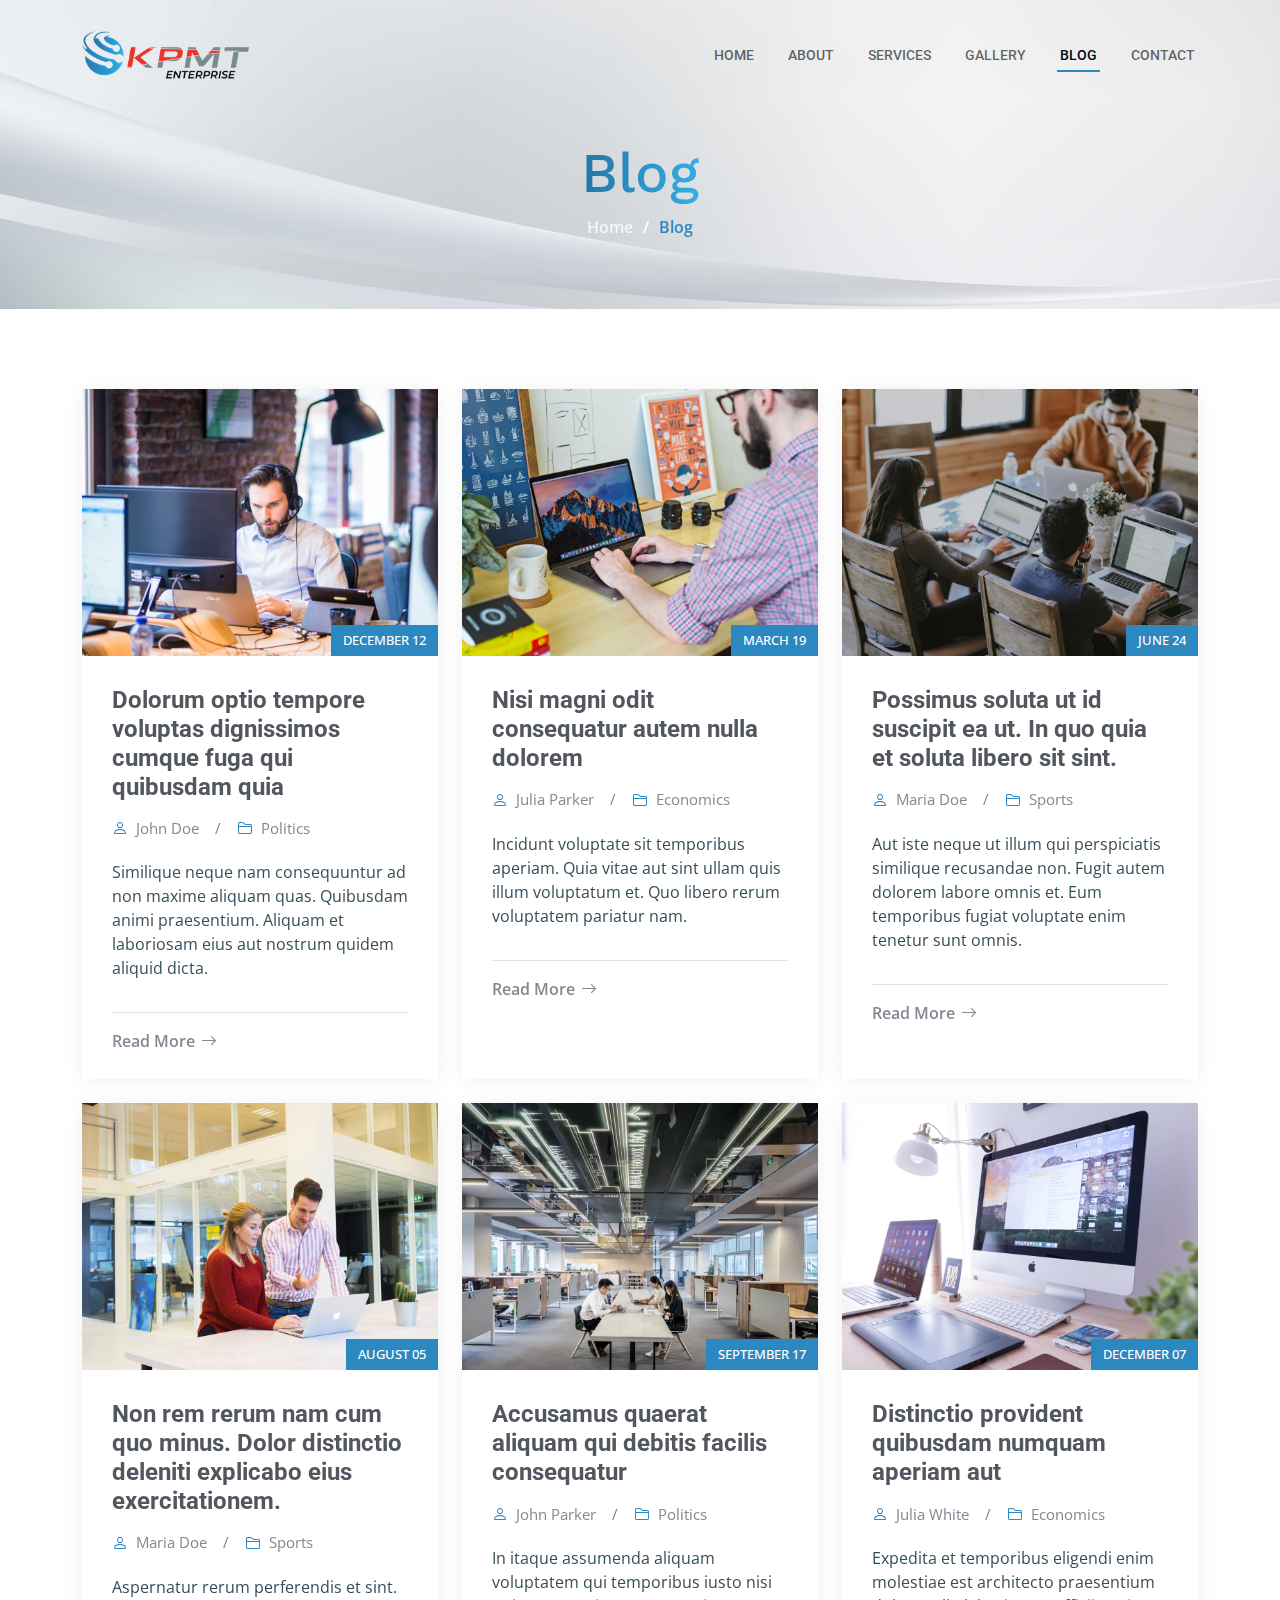
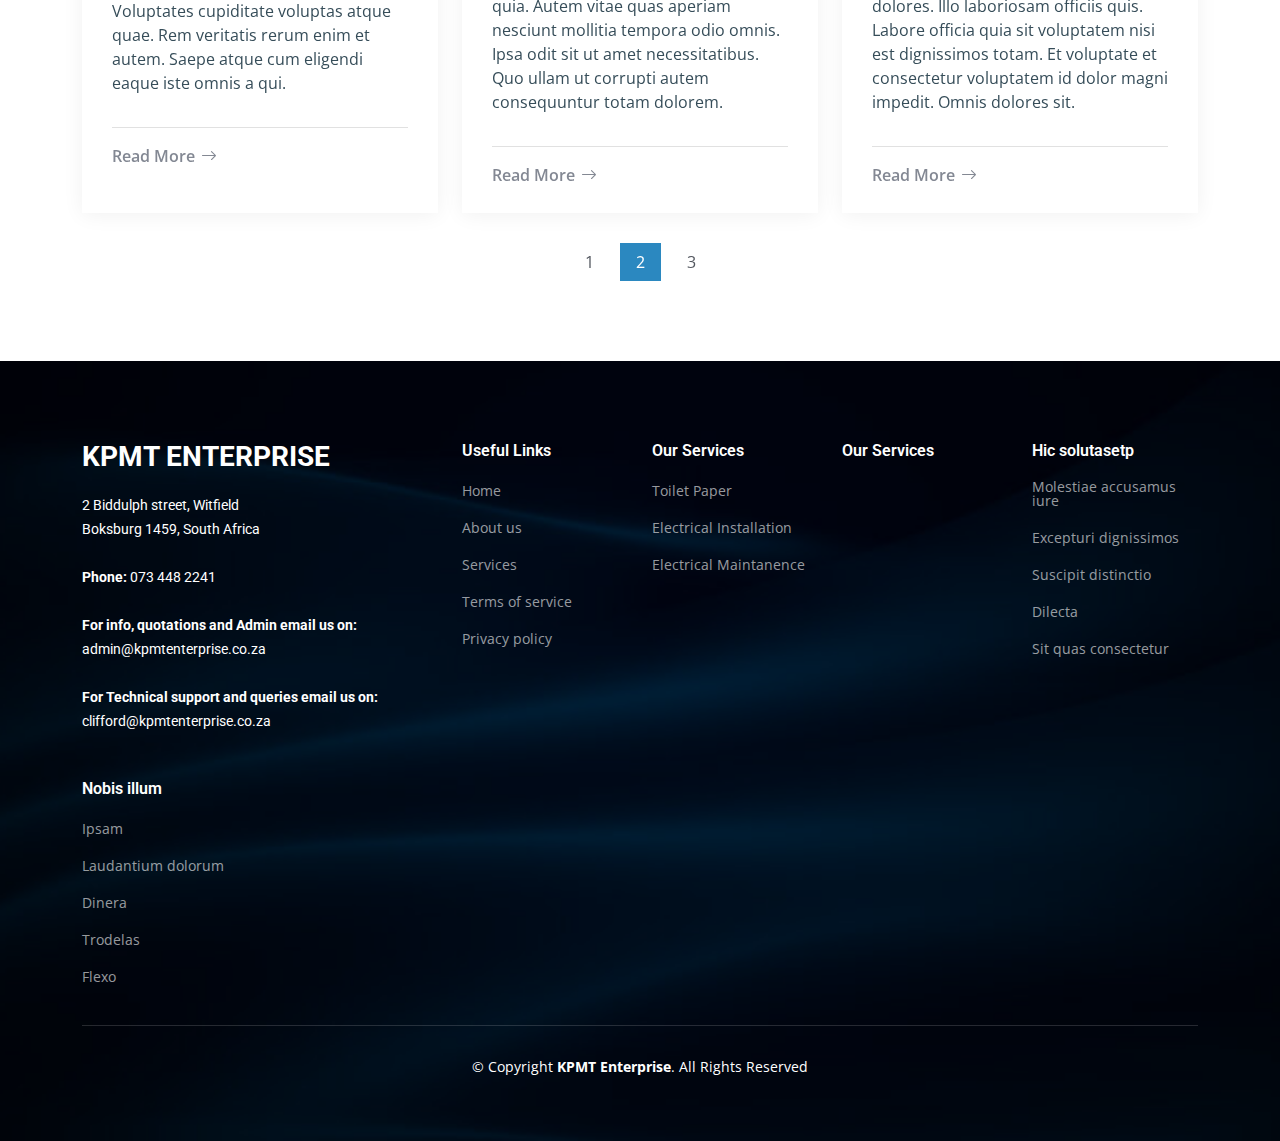
<file: blog.html>
<!DOCTYPE html>
<html lang="en">

<head>
  <meta charset="utf-8">
  <meta content="width=device-width, initial-scale=1.0" name="viewport">

  <title>KPMT Enterprise </title>
  <meta content="" name="description">
  <meta content="" name="keywords">

  <!-- Favicons -->
  <link href="assets/img/favicon.png" rel="icon">
  <link href="assets/img/apple-touch-icon.png" rel="apple-touch-icon">

  <!-- Google Fonts -->
  <link rel="preconnect" href="https://fonts.googleapis.com">
  <link rel="preconnect" href="https://fonts.gstatic.com" crossorigin>
  <link
    href="https://fonts.googleapis.com/css2?family=Open+Sans:ital,wght@0,300;0,400;0,500;0,600;0,700;1,300;1,400;1,600;1,700&family=Roboto:ital,wght@0,300;0,400;0,500;0,600;0,700;1,300;1,400;1,500;1,600;1,700&family=Work+Sans:ital,wght@0,300;0,400;0,500;0,600;0,700;1,300;1,400;1,500;1,600;1,700&display=swap"
    rel="stylesheet">

  <!-- Vendor CSS Files -->
  <link href="assets/vendor/bootstrap/css/bootstrap.min.css" rel="stylesheet">
  <link href="assets/vendor/bootstrap-icons/bootstrap-icons.css" rel="stylesheet">
  <link href="assets/vendor/fontawesome-free/css/all.min.css" rel="stylesheet">
  <link href="assets/vendor/aos/aos.css" rel="stylesheet">
  <link href="assets/vendor/glightbox/css/glightbox.min.css" rel="stylesheet">
  <link href="assets/vendor/swiper/swiper-bundle.min.css" rel="stylesheet">

  <!-- Template Main CSS File -->
  <link href="assets/css/main.css" rel="stylesheet">

  <!-- =======================================================
  * Weebsite Name: KPMT Enterprise

  * Author: www.vbdynamics.co,za
  * License: Creative Commons
  ======================================================== -->
</head>

<body>

  <!-- ======= Header ======= -->
  <header id="header" class="header d-flex align-items-center">
    <div class="container-fluid container-xl d-flex align-items-center justify-content-between">

      <a href="index.html" class="logo d-flex align-items-center">
        <!-- Uncomment the line below if you also wish to use an image logo -->
       <img src="assets/img/kpmt logo web.png" alt="KPMT Enterprise Logo" style="height: 50px;"> 
 
      <!--  <h1>KPMT Enterprise<span>.</span></h1>style="height: 50px;"> --> 
 
      </a>

      <i class="mobile-nav-toggle mobile-nav-show bi bi-list"></i>
      <i class="mobile-nav-toggle mobile-nav-hide d-none bi bi-x"></i>
      <nav id="navbar" class="navbar">
        <ul>
          <li><a href="index.html">Home</a></li>
          <li><a href="about.html">About</a></li>
          <li><a href="services.html">Services</a></li>
          <li><a href="projects.html">Gallery</a></li>
          <li><a href="blog.html" class="active">Blog</a></li>
          
              
                  
                
          <li><a href="contact.html">Contact</a></li>
        </ul>
      </nav><!-- .navbar -->

    </div>
  </header><!-- End Header -->

  <main id="main">

    <!-- ======= Breadcrumbs ======= -->
    <div class="breadcrumbs d-flex align-items-center" style="background-image: url('assets/img/breadcrumbs-bg.jpg');">
      <div class="container position-relative d-flex flex-column align-items-center" data-aos="fade">

        <h2>Blog</h2>
        <ol>
          <li><a href="index.html">Home</a></li>
          <li>Blog</li>
        </ol>

      </div>
    </div><!-- End Breadcrumbs -->

    <!-- ======= Blog Section ======= -->
    <section id="blog" class="blog">
      <div class="container" data-aos="fade-up" data-aos-delay="100">

        <div class="row gy-4 posts-list">

          <div class="col-xl-4 col-md-6">
            <div class="post-item position-relative h-100">

              <div class="post-img position-relative overflow-hidden">
                <img src="assets/img/blog/blog-1.jpg" class="img-fluid" alt="">
                <span class="post-date">December 12</span>
              </div>

              <div class="post-content d-flex flex-column">

                <h3 class="post-title">Dolorum optio tempore voluptas dignissimos cumque fuga qui quibusdam quia</h3>

                <div class="meta d-flex align-items-center">
                  <div class="d-flex align-items-center">
                    <i class="bi bi-person"></i> <span class="ps-2">John Doe</span>
                  </div>
                  <span class="px-3 text-black-50">/</span>
                  <div class="d-flex align-items-center">
                    <i class="bi bi-folder2"></i> <span class="ps-2">Politics</span>
                  </div>
                </div>

                <p>
                  Similique neque nam consequuntur ad non maxime aliquam quas. Quibusdam animi praesentium. Aliquam et
                  laboriosam eius aut nostrum quidem aliquid dicta.
                </p>

                <hr>

                <a href="blog-details.html" class="readmore stretched-link"><span>Read More</span><i
                    class="bi bi-arrow-right"></i></a>

              </div>

            </div>
          </div><!-- End post list item -->

          <div class="col-xl-4 col-md-6">
            <div class="post-item position-relative h-100">

              <div class="post-img position-relative overflow-hidden">
                <img src="assets/img/blog/blog-2.jpg" class="img-fluid" alt="">
                <span class="post-date">March 19</span>
              </div>

              <div class="post-content d-flex flex-column">

                <h3 class="post-title">Nisi magni odit consequatur autem nulla dolorem</h3>

                <div class="meta d-flex align-items-center">
                  <div class="d-flex align-items-center">
                    <i class="bi bi-person"></i> <span class="ps-2">Julia Parker</span>
                  </div>
                  <span class="px-3 text-black-50">/</span>
                  <div class="d-flex align-items-center">
                    <i class="bi bi-folder2"></i> <span class="ps-2">Economics</span>
                  </div>
                </div>

                <p>
                  Incidunt voluptate sit temporibus aperiam. Quia vitae aut sint ullam quis illum voluptatum et. Quo
                  libero rerum voluptatem pariatur nam.
                </p>

                <hr>

                <a href="blog-details.html" class="readmore stretched-link"><span>Read More</span><i
                    class="bi bi-arrow-right"></i></a>

              </div>

            </div>
          </div><!-- End post list item -->

          <div class="col-xl-4 col-md-6">
            <div class="post-item position-relative h-100">

              <div class="post-img position-relative overflow-hidden">
                <img src="assets/img/blog/blog-3.jpg" class="img-fluid" alt="">
                <span class="post-date">June 24</span>
              </div>

              <div class="post-content d-flex flex-column">

                <h3 class="post-title">Possimus soluta ut id suscipit ea ut. In quo quia et soluta libero sit sint.</h3>

                <div class="meta d-flex align-items-center">
                  <div class="d-flex align-items-center">
                    <i class="bi bi-person"></i> <span class="ps-2">Maria Doe</span>
                  </div>
                  <span class="px-3 text-black-50">/</span>
                  <div class="d-flex align-items-center">
                    <i class="bi bi-folder2"></i> <span class="ps-2">Sports</span>
                  </div>
                </div>

                <p>
                  Aut iste neque ut illum qui perspiciatis similique recusandae non. Fugit autem dolorem labore omnis
                  et. Eum temporibus fugiat voluptate enim tenetur sunt omnis.
                </p>

                <hr>

                <a href="blog-details.html" class="readmore stretched-link"><span>Read More</span><i
                    class="bi bi-arrow-right"></i></a>

              </div>

            </div>
          </div><!-- End post list item -->

          <div class="col-xl-4 col-md-6">
            <div class="post-item position-relative h-100">

              <div class="post-img position-relative overflow-hidden">
                <img src="assets/img/blog/blog-4.jpg" class="img-fluid" alt="">
                <span class="post-date">August 05</span>
              </div>

              <div class="post-content d-flex flex-column">

                <h3 class="post-title">Non rem rerum nam cum quo minus. Dolor distinctio deleniti explicabo eius
                  exercitationem.</h3>

                <div class="meta d-flex align-items-center">
                  <div class="d-flex align-items-center">
                    <i class="bi bi-person"></i> <span class="ps-2">Maria Doe</span>
                  </div>
                  <span class="px-3 text-black-50">/</span>
                  <div class="d-flex align-items-center">
                    <i class="bi bi-folder2"></i> <span class="ps-2">Sports</span>
                  </div>
                </div>

                <p>
                  Aspernatur rerum perferendis et sint. Voluptates cupiditate voluptas atque quae. Rem veritatis rerum
                  enim et autem. Saepe atque cum eligendi eaque iste omnis a qui.
                </p>

                <hr>

                <a href="blog-details.html" class="readmore stretched-link"><span>Read More</span><i
                    class="bi bi-arrow-right"></i></a>

              </div>

            </div>
          </div><!-- End post list item -->

          <div class="col-xl-4 col-md-6">
            <div class="post-item position-relative h-100">

              <div class="post-img position-relative overflow-hidden">
                <img src="assets/img/blog/blog-5.jpg" class="img-fluid" alt="">
                <span class="post-date">September 17</span>
              </div>

              <div class="post-content d-flex flex-column">

                <h3 class="post-title">Accusamus quaerat aliquam qui debitis facilis consequatur</h3>

                <div class="meta d-flex align-items-center">
                  <div class="d-flex align-items-center">
                    <i class="bi bi-person"></i> <span class="ps-2">John Parker</span>
                  </div>
                  <span class="px-3 text-black-50">/</span>
                  <div class="d-flex align-items-center">
                    <i class="bi bi-folder2"></i> <span class="ps-2">Politics</span>
                  </div>
                </div>

                <p>
                  In itaque assumenda aliquam voluptatem qui temporibus iusto nisi quia. Autem vitae quas aperiam
                  nesciunt mollitia tempora odio omnis. Ipsa odit sit ut amet necessitatibus. Quo ullam ut corrupti
                  autem consequuntur totam dolorem.
                </p>

                <hr>

                <a href="blog-details.html" class="readmore stretched-link"><span>Read More</span><i
                    class="bi bi-arrow-right"></i></a>

              </div>

            </div>
          </div><!-- End post list item -->

          <div class="col-xl-4 col-md-6">
            <div class="post-item position-relative h-100">

              <div class="post-img position-relative overflow-hidden">
                <img src="assets/img/blog/blog-6.jpg" class="img-fluid" alt="">
                <span class="post-date">December 07</span>
              </div>

              <div class="post-content d-flex flex-column">

                <h3 class="post-title">Distinctio provident quibusdam numquam aperiam aut</h3>

                <div class="meta d-flex align-items-center">
                  <div class="d-flex align-items-center">
                    <i class="bi bi-person"></i> <span class="ps-2">Julia White</span>
                  </div>
                  <span class="px-3 text-black-50">/</span>
                  <div class="d-flex align-items-center">
                    <i class="bi bi-folder2"></i> <span class="ps-2">Economics</span>
                  </div>
                </div>

                <p>
                  Expedita et temporibus eligendi enim molestiae est architecto praesentium dolores. Illo laboriosam
                  officiis quis. Labore officia quia sit voluptatem nisi est dignissimos totam. Et voluptate et
                  consectetur voluptatem id dolor magni impedit. Omnis dolores sit.
                </p>

                <hr>

                <a href="blog-details.html" class="readmore stretched-link"><span>Read More</span><i
                    class="bi bi-arrow-right"></i></a>

              </div>

            </div>
          </div><!-- End post list item -->

        </div><!-- End blog posts list -->

        <div class="blog-pagination">
          <ul class="justify-content-center">
            <li><a href="#">1</a></li>
            <li class="active"><a href="#">2</a></li>
            <li><a href="#">3</a></li>
          </ul>
        </div><!-- End blog pagination -->

      </div>
    </section><!-- End Blog Section -->

  </main><!-- End #main -->

  <!-- ======= Footer ======= -->
  <footer id="footer" class="footer">

    <div class="footer-content position-relative">
      <div class="container">
        <div class="row">

          <div class="col-lg-4 col-md-6">
            <div class="footer-info">
              <h3>KPMT Enterprise</h3>
              <p>
                2 Biddulph street,
Witfield <br>
                Boksburg 1459, South Africa<br><br>
                 <strong>Phone:</strong> 073 448 2241<br><br>
                <strong> For info, quotations and Admin email us on:</strong> admin@kpmtenterprise.co.za<br>
              <br>
                <strong>  For Technical support and queries email us on:</strong> clifford@kpmtenterprise.co.za<br>
              </p>
              <div class="social-links d-flex mt-3">
              </div>
            </div>
          </div><!-- End footer info column-->

          <div class="col-lg-2 col-md-3 footer-links">
            <h4>Useful Links</h4>
            <ul>
              <li><a href="#">Home</a></li>
              <li><a href="#">About us</a></li>
              <li><a href="#">Services</a></li>
              <li><a href="#">Terms of service</a></li>
              <li><a href="#">Privacy policy</a></li>
            </ul>
          </div><!-- End footer links column-->

          <div class="col-lg-2 col-md-3 footer-links">
            <h4>Our Services</h4>
            <ul>
              <li><a href="#">Toilet Paper</a></li>
              <li><a href="#">Electrical Installation</a></li>
              <li><a href="#">Electrical Maintanence</a></li>
            
              
            </ul>
          </div><!-- End footer links column-->

          <div class="col-lg-2 col-md-3 footer-links">
            <h4>Our Services</h4>
            <ul>
              
              
            </ul>
          </div><!-- End footer links column-->

          <div class="col-lg-2 col-md-3 footer-links">
            <h4>Hic solutasetp</h4>
            <ul>
              <li><a href="#">Molestiae accusamus iure</a></li>
              <li><a href="#">Excepturi dignissimos</a></li>
              <li><a href="#">Suscipit distinctio</a></li>
              <li><a href="#">Dilecta</a></li>
              <li><a href="#">Sit quas consectetur</a></li>
            </ul>
          </div><!-- End footer links column-->

          <div class="col-lg-2 col-md-3 footer-links">
            <h4>Nobis illum</h4>
            <ul>
              <li><a href="#">Ipsam</a></li>
              <li><a href="#">Laudantium dolorum</a></li>
              <li><a href="#">Dinera</a></li>
              <li><a href="#">Trodelas</a></li>
              <li><a href="#">Flexo</a></li>
            </ul>
          </div><!-- End footer links column-->

        </div>
      </div>
    </div>

    <div class="footer-legal text-center position-relative">
      <div class="container">
        <div class="copyright">
          &copy; Copyright <strong><span>KPMT Enterprise</span></strong>. All Rights Reserved
        </div>
        <div class="credits">
         
        </div>
      </div>
    </div>

  </footer>
  <!-- End Footer -->

  <a href="#" class="scroll-top d-flex align-items-center justify-content-center"><i
      class="bi bi-arrow-up-short"></i></a>

  <div id="preloader"></div>

  <!-- Vendor JS Files -->
  <script src="assets/vendor/bootstrap/js/bootstrap.bundle.min.js"></script>
  <script src="assets/vendor/aos/aos.js"></script>
  <script src="assets/vendor/glightbox/js/glightbox.min.js"></script>
  <script src="assets/vendor/isotope-layout/isotope.pkgd.min.js"></script>
  <script src="assets/vendor/swiper/swiper-bundle.min.js"></script>
  <script src="assets/vendor/purecounter/purecounter_vanilla.js"></script>
  <script src="assets/vendor/php-email-form/validate.js"></script>

  <!-- Template Main JS File -->
  <script src="assets/js/main.js"></script>

</body>

</html>
</file>
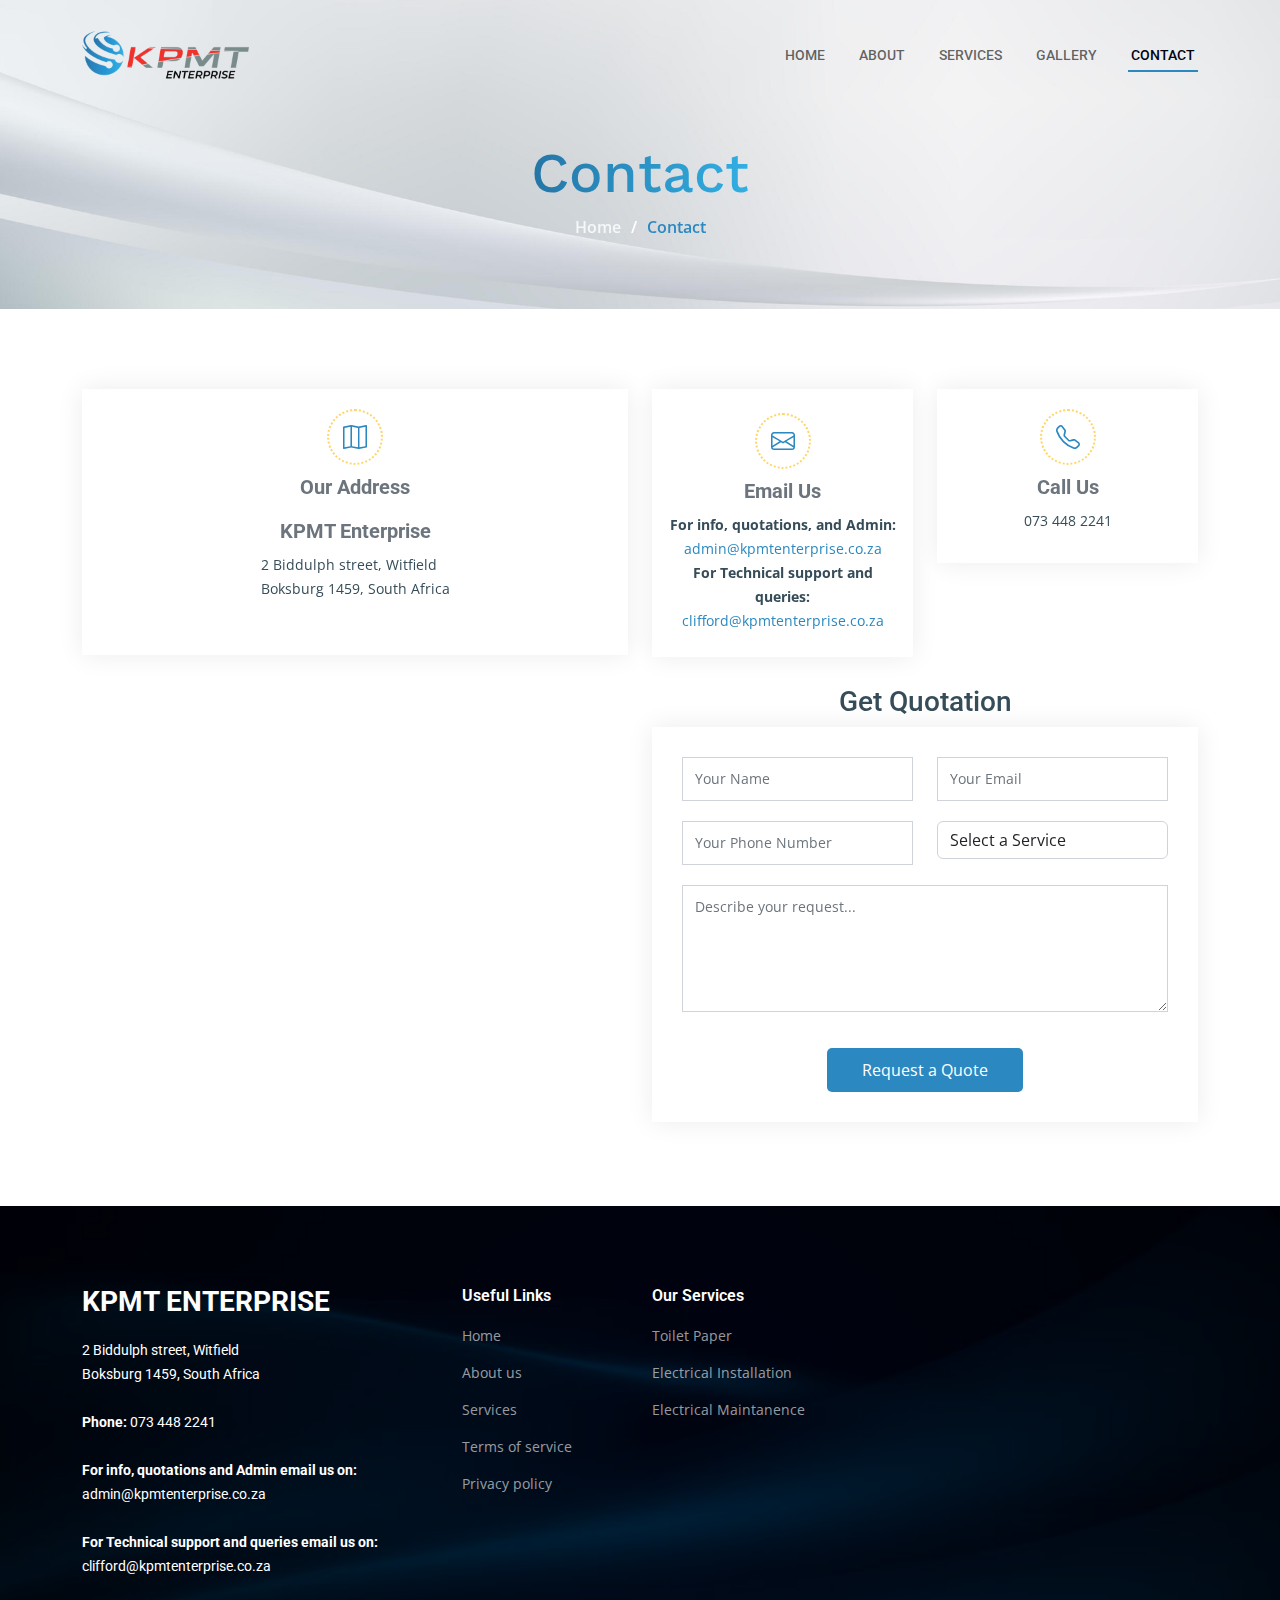
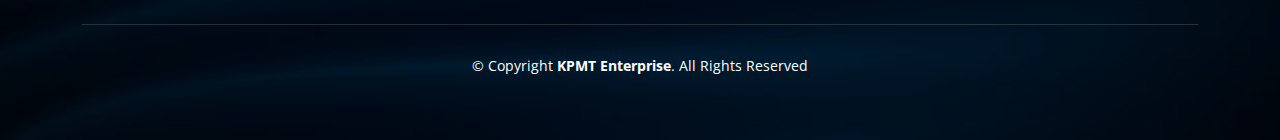
<file: contact.html>
<!DOCTYPE html>
<html lang="en">

<head>
  <meta charset="utf-8">
  <meta content="width=device-width, initial-scale=1.0" name="viewport">

  <title>KPMT Enterprise </title>
  <meta content="" name="description">
  <meta content="" name="keywords">

  <!-- Favicons -->
  <link href="assets/img/favicon.png" rel="icon">
  <link href="assets/img/apple-touch-icon.png" rel="apple-touch-icon">

  <!-- Google Fonts -->
  <link rel="preconnect" href="https://fonts.googleapis.com">
  <link rel="preconnect" href="https://fonts.gstatic.com" crossorigin>
  <link
    href="https://fonts.googleapis.com/css2?family=Open+Sans:ital,wght@0,300;0,400;0,500;0,600;0,700;1,300;1,400;1,600;1,700&family=Roboto:ital,wght@0,300;0,400;0,500;0,600;0,700;1,300;1,400;1,500;1,600;1,700&family=Work+Sans:ital,wght@0,300;0,400;0,500;0,600;0,700;1,300;1,400;1,500;1,600;1,700&display=swap"
    rel="stylesheet">

  <!-- Vendor CSS Files -->
  <link href="assets/vendor/bootstrap/css/bootstrap.min.css" rel="stylesheet">
  <link href="assets/vendor/bootstrap-icons/bootstrap-icons.css" rel="stylesheet">
  <link href="assets/vendor/fontawesome-free/css/all.min.css" rel="stylesheet">
  <link href="assets/vendor/aos/aos.css" rel="stylesheet">
  <link href="assets/vendor/glightbox/css/glightbox.min.css" rel="stylesheet">
  <link href="assets/vendor/swiper/swiper-bundle.min.css" rel="stylesheet">

  <!-- Template Main CSS File -->
  <link href="assets/css/main.css" rel="stylesheet">

  <!-- =======================================================
  * Weebsite Name: KPMT Enterprise

  * Author: www.vbdynamics.co,za
  * License: Creative Commons
  ======================================================== -->
</head>

<body>

  <!-- ======= Header ======= -->
  <header id="header" class="header d-flex align-items-center">
    <div class="container-fluid container-xl d-flex align-items-center justify-content-between">
      <a href="index.html" class="logo d-flex align-items-center">
        <img src="assets/img/kpmt logo web.png" alt="KPMT Enterprise Logo" style="height: 50px;">
      </a>
  
      <!-- Mobile menu toggle icons -->
      <i class="mobile-nav-toggle mobile-nav-show bi bi-list"></i>
      <i class="mobile-nav-toggle mobile-nav-hide d-none bi bi-x"></i>
  
      <!-- Navbar links -->
      <nav id="navbar" class="navbar">
        <ul>
          <li><a href="index.html">Home</a></li>
          <li><a href="about.html">About</a></li>
          <li><a href="services.html">Services</a></li>
          <li><a href="projects.html">Gallery</a></li>
          <li><a href="contact.html" class="active">Contact</a></li>
        </ul>
      </nav>
    </div>
  </header>
  

<main id="main">
    <div class="breadcrumbs d-flex align-items-center" style="background-image: url('assets/img/breadcrumbs-bg.jpg');">
      <div class="container position-relative d-flex flex-column align-items-center" data-aos="fade">
        <h2>Contact</h2>
        <ol>
          <li><a href="index.html">Home</a></li>
          <li>Contact</li>
        </ol>
      </div>
    </div>

    <section id="contact" class="contact">
      <div class="container" data-aos="fade-up" data-aos-delay="100">
        <div class="row gy-4">
          <div class="col-lg-6">
            <div class="info-item d-flex flex-column justify-content-center align-items-center">
              <i class="bi bi-map"></i>
              <h3>Our Address</h3>
              <h3>KPMT Enterprise</h3>
              <p>
                2 Biddulph street,
Witfield <br>
                Boksburg 1459, South Africa<br><br>
            </div>
          </div>

          <div class="col-lg-3 col-md-6 d-flex justify-content-center align-items-center">
            <div class="info-item d-flex flex-column justify-content-center align-items-center text-center px-3 py-4">
              <i class="bi bi-envelope"></i>
              <h3>Email Us</h3>
              <p>
                <strong>For info, quotations, and Admin:</strong><br>
                <a href="mailto:admin@kpmtenterprise.co.za">admin@kpmtenterprise.co.za</a><br>
                <strong>For Technical support and queries:</strong><br>
                <a href="mailto:clifford@kpmtenterprise.co.za">clifford@kpmtenterprise.co.za</a>
              </p>
            </div>
          </div>
          
          

          <div class="col-lg-3 col-md-6">
            <div class="info-item d-flex flex-column justify-content-center align-items-center">
              <i class="bi bi-telephone"></i>
              <h3>Call Us</h3>
              <p>073 448 2241</p>
            </div>
          </div>
        </div>

        <div class="row gy-4 mt-1">
          <div class="col-lg-6">
            <iframe 
            src="https://www.google.com/maps/embed?pb=!1m18!1m12!1m3!1d3582.4294786459725!2d28.2305816!3d-26.1793624!2m3!1f0!2f0!3f0!3m2!1i1024!2i768!4f13.1!3m3!1m2!1s0x1e9512024e0b2fd1%3A0x84b6c5f68e68f3f3!2s2%20Biddulph%20St%2C%20Witfield%2C%20Boksburg%2C%201459%2C%20South%20Africa!5e0!3m2!1sen!2sza!4v1710000000000" 
            frameborder="0" 
            style="border:0; width: 100%; height: 435px;" 
            allowfullscreen>
          </iframe>
             </div>

             <div class="col-lg-6">
              <h3 class="text-center">Get Quotation</h3> <!-- Title above the form -->
              <form action="forms/quote.php" method="post" role="form" class="php-email-form">
                  <div class="row gy-4">
                      <!-- Name -->
                      <div class="col-lg-6 form-group">
                          <input type="text" name="name" class="form-control" id="name" placeholder="Your Name" required>
                      </div>
                      <!-- Email -->
                      <div class="col-lg-6 form-group">
                          <input type="email" class="form-control" name="email" id="email" placeholder="Your Email" required>
                      </div>
                  </div>
          
                  <div class="row gy-4">
                      <!-- Phone Number -->
                      <div class="col-lg-6 form-group">
                          <input type="text" class="form-control" name="phone" id="phone" placeholder="Your Phone Number" required>
                      </div>
                      <!-- Service Type -->
                      <div class="col-lg-6 form-group">
                          <select class="form-control" name="service" id="service" required>
                              <option value="" disabled selected>Select a Service</option>
                              <option value="toilet_paper">Toilet Paper</option>
                              <option value="electrical">Electrical</option>
                          </select>
                      </div>
                  </div>
          
                  <!-- Project Details -->
                  <div class="form-group">
                      <textarea class="form-control" name="details" rows="5" placeholder="Describe your request..." required></textarea>
                  </div>
          
                  <div class="my-3">
                      <div class="loading">Loading</div>
                      <div class="error-message"></div>
                      <div class="sent-message">Your quote request has been sent. Thank you!</div>
                  </div>
          
                  <div class="text-center">
                      <button type="submit">Request a Quote</button>
                  </div>
              </form>
          </div>
          </div>
          </div>
          </section>
          </main>
          

<footer id="footer" class="footer">

    <div class="footer-content position-relative">
      <div class="container">
        <div class="row">

          <div class="col-lg-4 col-md-6">
            <div class="footer-info">
              <h3>KPMT Enterprise</h3>
              <p>
                2 Biddulph street,
Witfield <br>
                Boksburg 1459, South Africa<br><br>
                 <strong>Phone:</strong> 073 448 2241<br><br>
                <strong> For info, quotations and Admin email us on:</strong> admin@kpmtenterprise.co.za<br>
              <br>
                <strong>  For Technical support and queries email us on:</strong> clifford@kpmtenterprise.co.za<br>
              </p>
              <div class="social-links d-flex mt-3">
              </div>
            </div>
          </div><!-- End footer info column-->

          <div class="col-lg-2 col-md-3 footer-links">
            <h4>Useful Links</h4>
            <ul>
              <li><a href="#">Home</a></li>
              <li><a href="#">About us</a></li>
              <li><a href="#">Services</a></li>
              <li><a href="#">Terms of service</a></li>
              <li><a href="#">Privacy policy</a></li>
            </ul>
          </div><!-- End footer links column-->

          <div class="col-lg-2 col-md-3 footer-links">
            <h4>Our Services</h4>
            <ul>
              <li><a href="#">Toilet Paper</a></li>
              <li><a href="#">Electrical Installation</a></li>
              <li><a href="#">Electrical Maintanence</a></li>
            
              
            </ul>
          </div><!-- End footer links column-->


        </div>
      </div>
    </div>

    <div class="footer-legal text-center position-relative">
      <div class="container">
        <div class="copyright">
          &copy; Copyright <strong><span>KPMT Enterprise</span></strong>. All Rights Reserved
        </div>
        <div class="credits">
        
        </div>
      </div>
    </div>

  </footer>
  <!-- End Footer -->

  <a href="#" class="scroll-top d-flex align-items-center justify-content-center"><i
      class="bi bi-arrow-up-short"></i></a>

  <div id="preloader"></div>

  <!-- Vendor JS Files -->
  <script src="assets/vendor/bootstrap/js/bootstrap.bundle.min.js"></script>
  <script src="assets/vendor/aos/aos.js"></script>
  <script src="assets/vendor/glightbox/js/glightbox.min.js"></script>
  <script src="assets/vendor/isotope-layout/isotope.pkgd.min.js"></script>
  <script src="assets/vendor/swiper/swiper-bundle.min.js"></script>
  <script src="assets/vendor/purecounter/purecounter_vanilla.js"></script>
  <script src="assets/vendor/php-email-form/validate.js"></script>

  <!-- Template Main JS File -->
  <script src="assets/js/main.js"></script>

</body>

</html>
</file>
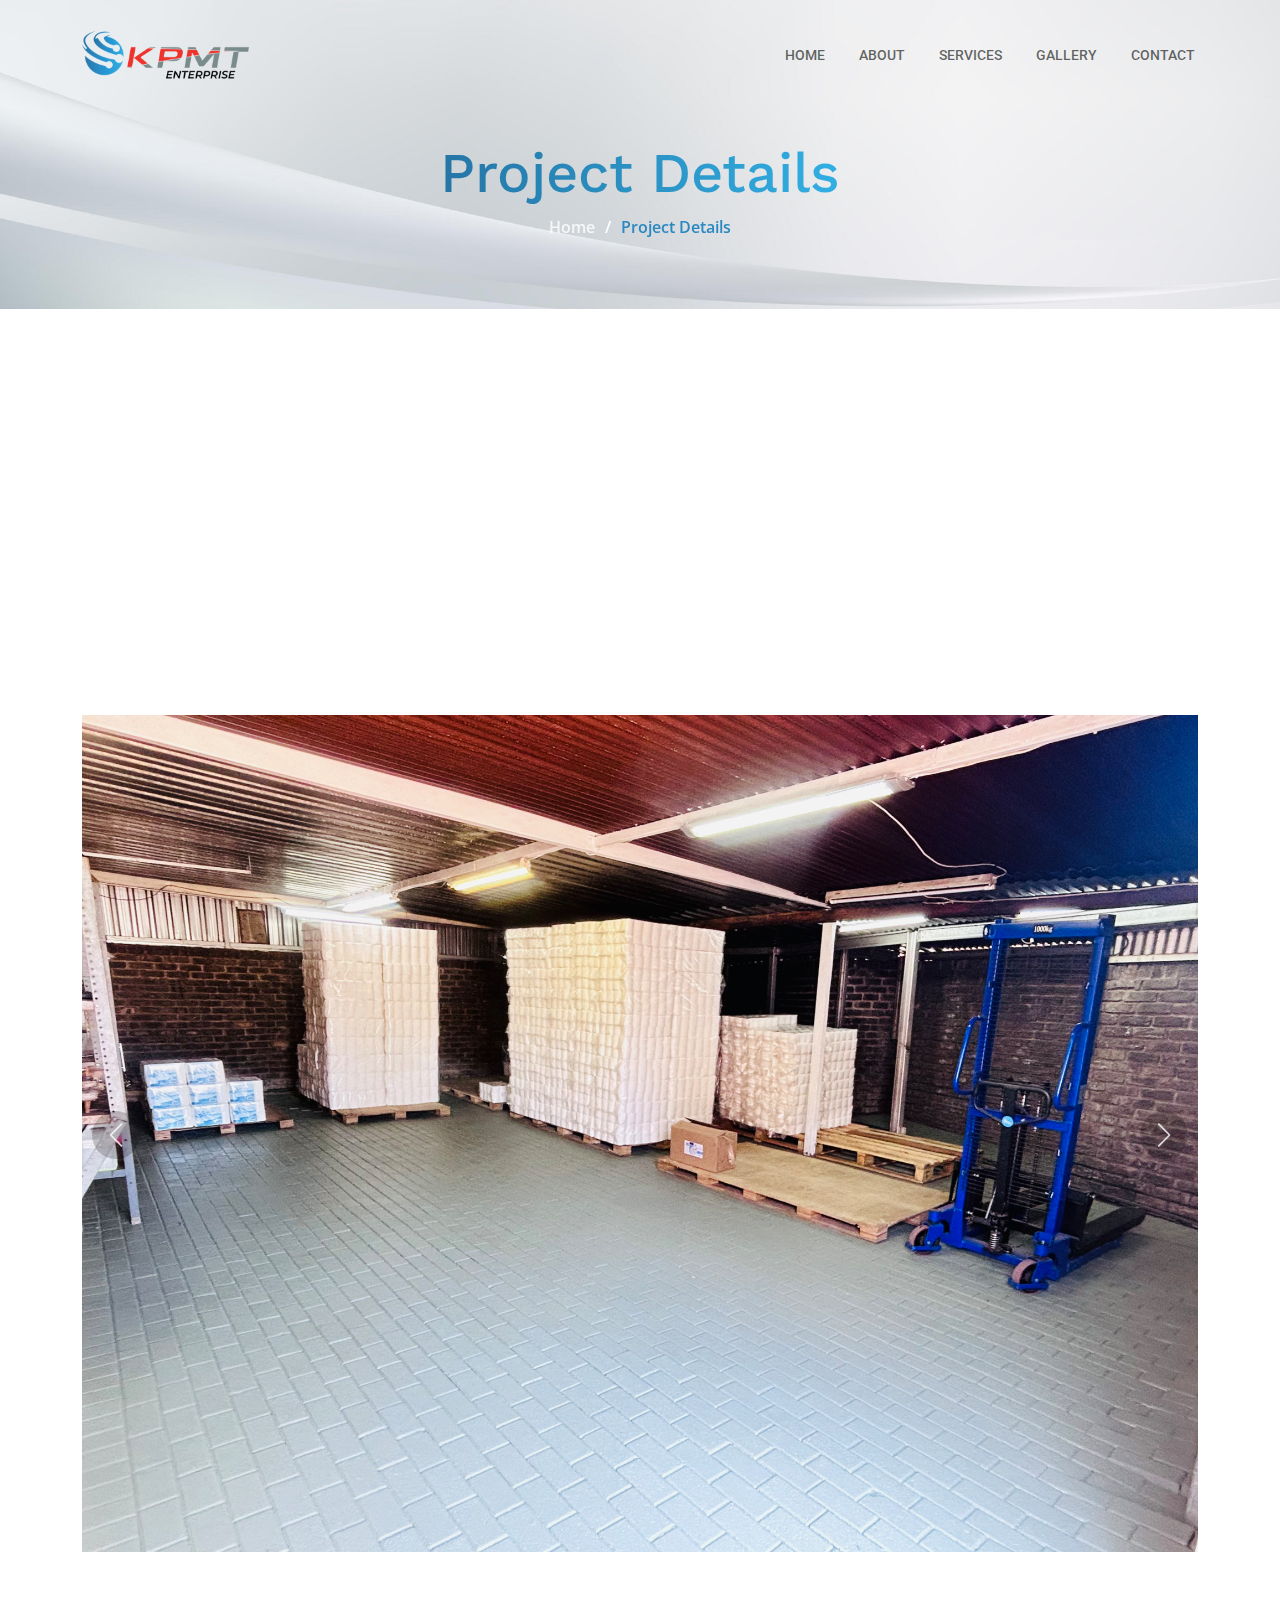
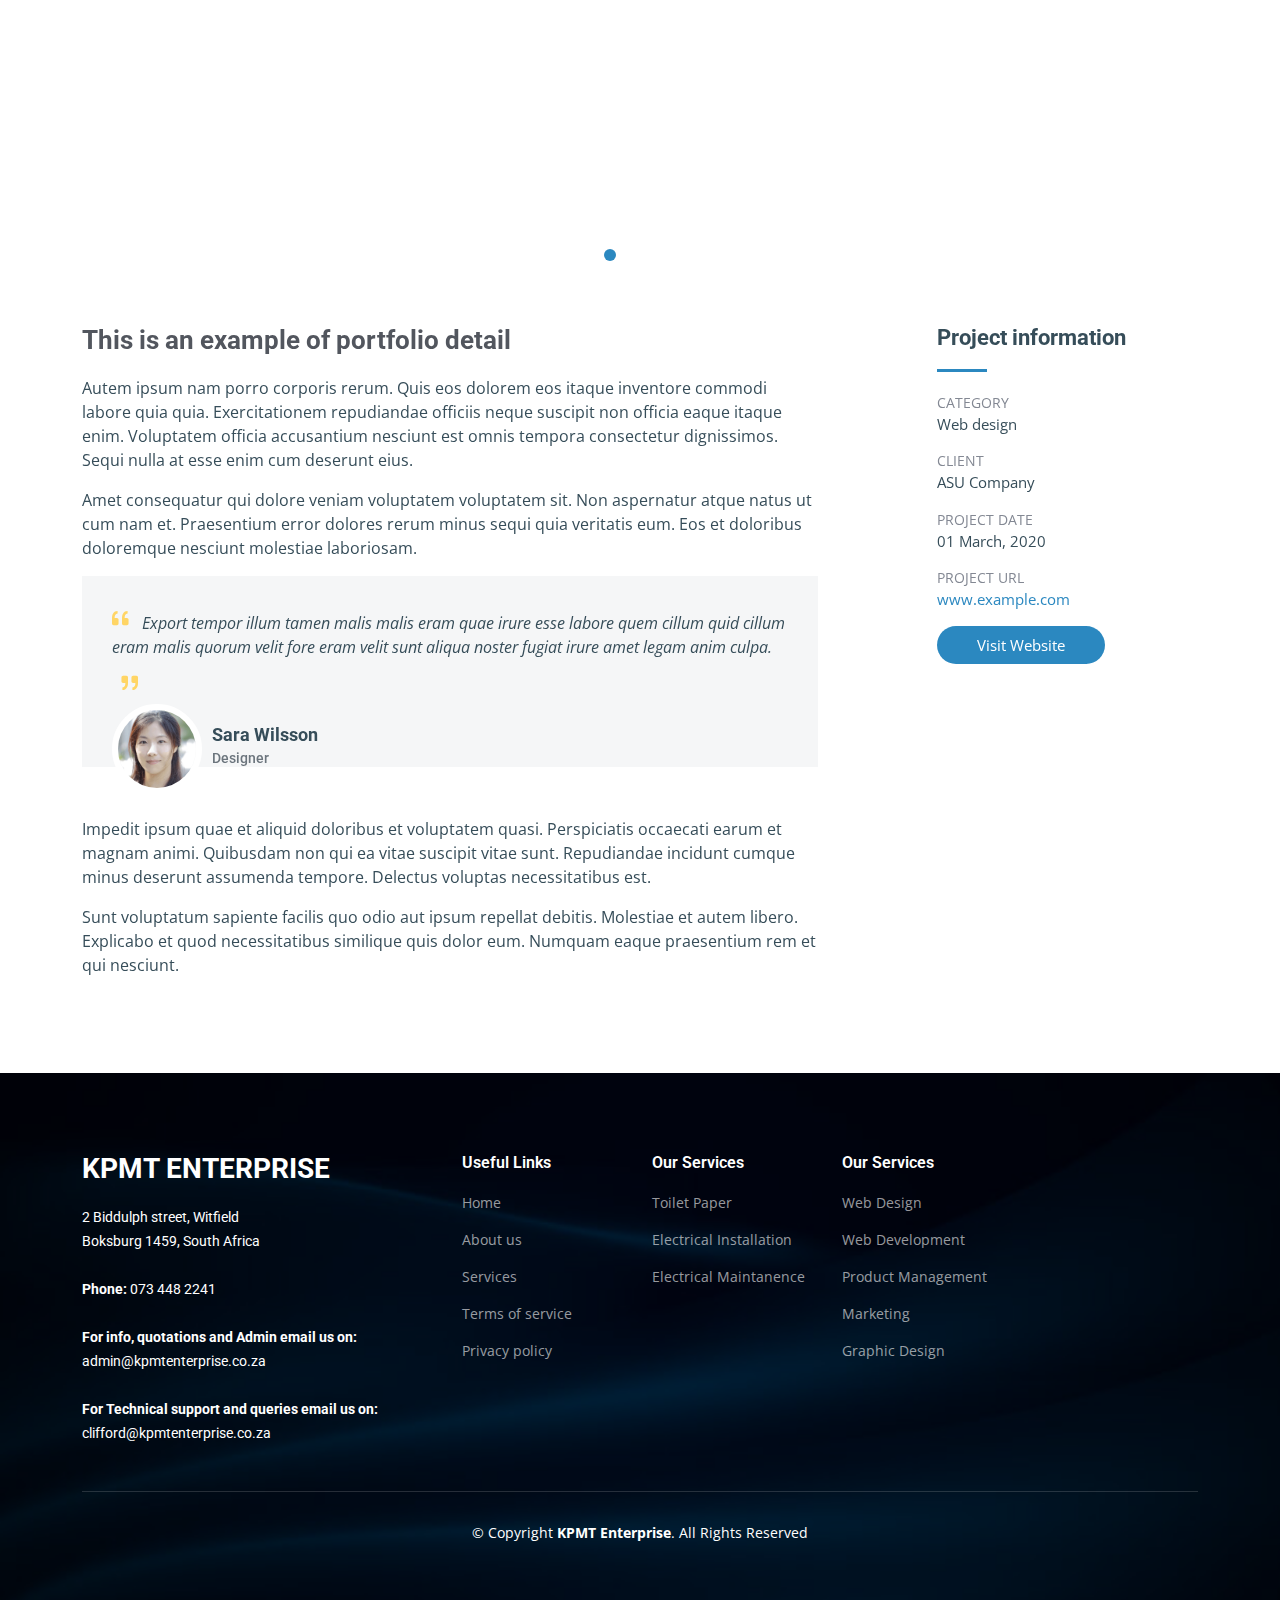
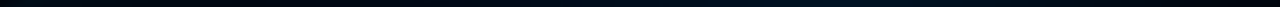
<file: project-details.html>
<!DOCTYPE html>
<html lang="en">

<head>
  <meta charset="utf-8">
  <meta content="width=device-width, initial-scale=1.0" name="viewport">

  <title>KPMT Enterprise </title>
  <meta content="" name="description">
  <meta content="" name="keywords">

  <!-- Favicons -->
  <link href="assets/img/favicon.png" rel="icon">
  <link href="assets/img/apple-touch-icon.png" rel="apple-touch-icon">

  <!-- Google Fonts -->
  <link rel="preconnect" href="https://fonts.googleapis.com">
  <link rel="preconnect" href="https://fonts.gstatic.com" crossorigin>
  <link
    href="https://fonts.googleapis.com/css2?family=Open+Sans:ital,wght@0,300;0,400;0,500;0,600;0,700;1,300;1,400;1,600;1,700&family=Roboto:ital,wght@0,300;0,400;0,500;0,600;0,700;1,300;1,400;1,500;1,600;1,700&family=Work+Sans:ital,wght@0,300;0,400;0,500;0,600;0,700;1,300;1,400;1,500;1,600;1,700&display=swap"
    rel="stylesheet">

  <!-- Vendor CSS Files -->
  <link href="assets/vendor/bootstrap/css/bootstrap.min.css" rel="stylesheet">
  <link href="assets/vendor/bootstrap-icons/bootstrap-icons.css" rel="stylesheet">
  <link href="assets/vendor/fontawesome-free/css/all.min.css" rel="stylesheet">
  <link href="assets/vendor/aos/aos.css" rel="stylesheet">
  <link href="assets/vendor/glightbox/css/glightbox.min.css" rel="stylesheet">
  <link href="assets/vendor/swiper/swiper-bundle.min.css" rel="stylesheet">

  <!-- Template Main CSS File -->
  <link href="assets/css/main.css" rel="stylesheet">

  <!-- =======================================================
  * Weebsite Name: KPMT Enterprise

  * Author: www.vbdynamics.co,za
  * License: Creative Commons
  ======================================================== -->
</head>

<body>

  <!-- ======= Header ======= -->
  <header id="header" class="header d-flex align-items-center">
    <div class="container-fluid container-xl d-flex align-items-center justify-content-between">

      <a href="index.html" class="logo d-flex align-items-center">
        <!-- Uncomment the line below if you also wish to use an image logo -->
       <img src="assets/img/kpmt logo web.png" alt="KPMT Enterprise Logo" style="height: 50px;"> 
 
      <!--  <h1>KPMT Enterprise<span>.</span></h1>style="height: 50px;"> --> 
 
      </a>

      <i class="mobile-nav-toggle mobile-nav-show bi bi-list"></i>
      <i class="mobile-nav-toggle mobile-nav-hide d-none bi bi-x"></i>
      <nav id="navbar" class="navbar">
        <ul>
          <li><a href="index.html">Home</a></li>
          <li><a href="about.html">About</a></li>
          <li><a href="services.html">Services</a></li>
          <li><a href="projects.html">Gallery</a></li>
          
          
              
                  
                
          <li><a href="contact.html">Contact</a></li>
        </ul>
      </nav><!-- .navbar -->

    </div>
  </header><!-- End Header -->

  <main id="main">

    <!-- ======= Breadcrumbs ======= -->
    <div class="breadcrumbs d-flex align-items-center" style="background-image: url('assets/img/breadcrumbs-bg.jpg');">
      <div class="container position-relative d-flex flex-column align-items-center" data-aos="fade">

        <h2>Project Details</h2>
        <ol>
          <li><a href="index.html">Home</a></li>
          <li>Project Details</li>
        </ol>

      </div>
    </div><!-- End Breadcrumbs -->

    <!-- ======= Projet Details Section ======= -->
    <section id="project-details" class="project-details">
      <div class="container" data-aos="fade-up" data-aos-delay="100">

        <div class="position-relative h-100">
          <div class="slides-1 portfolio-details-slider swiper">
            <div class="swiper-wrapper align-items-center">

              <div class="swiper-slide">
                <img src="assets/img/projects/remodeling-1.jpg" alt="">
              </div>

              <div class="swiper-slide">
                <img src="assets/img/projects/construction-1.jpg" alt="">
              </div>

              <div class="swiper-slide">
                <img src="assets/img/projects/design-1.jpg" alt="">
              </div>

              <div class="swiper-slide">
                <img src="assets/img/projects/repairs-1.jpg" alt="">
              </div>

            </div>
            <div class="swiper-pagination"></div>
          </div>
          <div class="swiper-button-prev"></div>
          <div class="swiper-button-next"></div>

        </div>

        <div class="row justify-content-between gy-4 mt-4">

          <div class="col-lg-8">
            <div class="portfolio-description">
              <h2>This is an example of portfolio detail</h2>
              <p>
                Autem ipsum nam porro corporis rerum. Quis eos dolorem eos itaque inventore commodi labore quia quia.
                Exercitationem repudiandae officiis neque suscipit non officia eaque itaque enim. Voluptatem officia
                accusantium nesciunt est omnis tempora consectetur dignissimos. Sequi nulla at esse enim cum deserunt
                eius.
              </p>
              <p>
                Amet consequatur qui dolore veniam voluptatem voluptatem sit. Non aspernatur atque natus ut cum nam et.
                Praesentium error dolores rerum minus sequi quia veritatis eum. Eos et doloribus doloremque nesciunt
                molestiae laboriosam.
              </p>

              <div class="testimonial-item">
                <p>
                  <i class="bi bi-quote quote-icon-left"></i>
                  Export tempor illum tamen malis malis eram quae irure esse labore quem cillum quid cillum eram malis
                  quorum velit fore eram velit sunt aliqua noster fugiat irure amet legam anim culpa.
                  <i class="bi bi-quote quote-icon-right"></i>
                </p>
                <div>
                  <img src="assets/img/testimonials/testimonials-2.jpg" class="testimonial-img" alt="">
                  <h3>Sara Wilsson</h3>
                  <h4>Designer</h4>
                </div>
              </div>

              <p>
                Impedit ipsum quae et aliquid doloribus et voluptatem quasi. Perspiciatis occaecati earum et magnam
                animi. Quibusdam non qui ea vitae suscipit vitae sunt. Repudiandae incidunt cumque minus deserunt
                assumenda tempore. Delectus voluptas necessitatibus est.

              <p>
                Sunt voluptatum sapiente facilis quo odio aut ipsum repellat debitis. Molestiae et autem libero.
                Explicabo et quod necessitatibus similique quis dolor eum. Numquam eaque praesentium rem et qui
                nesciunt.
              </p>

            </div>
          </div>

          <div class="col-lg-3">
            <div class="portfolio-info">
              <h3>Project information</h3>
              <ul>
                <li><strong>Category</strong> <span>Web design</span></li>
                <li><strong>Client</strong> <span>ASU Company</span></li>
                <li><strong>Project date</strong> <span>01 March, 2020</span></li>
                <li><strong>Project URL</strong> <a href="#">www.example.com</a></li>
                <li><a href="#" class="btn-visit align-self-start">Visit Website</a></li>
              </ul>
            </div>
          </div>

        </div>

      </div>
    </section><!-- End Projet Details Section -->

  </main><!-- End #main -->

  <!-- ======= Footer ======= -->
  <footer id="footer" class="footer">

    <div class="footer-content position-relative">
      <div class="container">
        <div class="row">

          <div class="col-lg-4 col-md-6">
            <div class="footer-info">
              <h3>KPMT Enterprise</h3>
              <p>
                2 Biddulph street,
Witfield <br>
                Boksburg 1459, South Africa<br><br>
                 <strong>Phone:</strong> 073 448 2241<br><br>
                <strong> For info, quotations and Admin email us on:</strong> admin@kpmtenterprise.co.za<br>
              <br>
                <strong>  For Technical support and queries email us on:</strong> clifford@kpmtenterprise.co.za<br>
              </p>
              <div class="social-links d-flex mt-3">
              </div>
            </div>
          </div><!-- End footer info column-->

          <div class="col-lg-2 col-md-3 footer-links">
            <h4>Useful Links</h4>
            <ul>
              <li><a href="#">Home</a></li>
              <li><a href="#">About us</a></li>
              <li><a href="#">Services</a></li>
              <li><a href="#">Terms of service</a></li>
              <li><a href="#">Privacy policy</a></li>
            </ul>
          </div><!-- End footer links column-->

          <div class="col-lg-2 col-md-3 footer-links">
            <h4>Our Services</h4>
            <ul>
              <li><a href="#">Toilet Paper</a></li>
              <li><a href="#">Electrical Installation</a></li>
              <li><a href="#">Electrical Maintanence</a></li>
            
              
            </ul>
          </div><!-- End footer links column-->

          <div class="col-lg-2 col-md-3 footer-links">
            <h4>Our Services</h4>
            <ul>
              <li><a href="#">Web Design</a></li>
              <li><a href="#">Web Development</a></li>
              <li><a href="#">Product Management</a></li>
              <li><a href="#">Marketing</a></li>
              <li><a href="#">Graphic Design</a></li>
            </ul>
          </div><!-- End footer links column-->

       

        </div>
      </div>
    </div>

    <div class="footer-legal text-center position-relative">
      <div class="container">
        <div class="copyright">
          &copy; Copyright <strong><span>KPMT Enterprise</span></strong>. All Rights Reserved
        </div>
        <div class="credits">
         
        </div>
      </div>
    </div>

  </footer>
  <!-- End Footer -->

  <a href="#" class="scroll-top d-flex align-items-center justify-content-center"><i
      class="bi bi-arrow-up-short"></i></a>

  <div id="preloader"></div>

  <!-- Vendor JS Files -->
  <script src="assets/vendor/bootstrap/js/bootstrap.bundle.min.js"></script>
  <script src="assets/vendor/aos/aos.js"></script>
  <script src="assets/vendor/glightbox/js/glightbox.min.js"></script>
  <script src="assets/vendor/isotope-layout/isotope.pkgd.min.js"></script>
  <script src="assets/vendor/swiper/swiper-bundle.min.js"></script>
  <script src="assets/vendor/purecounter/purecounter_vanilla.js"></script>
  <script src="assets/vendor/php-email-form/validate.js"></script>

  <!-- Template Main JS File -->
  <script src="assets/js/main.js"></script>

</body>

</html>
</file>
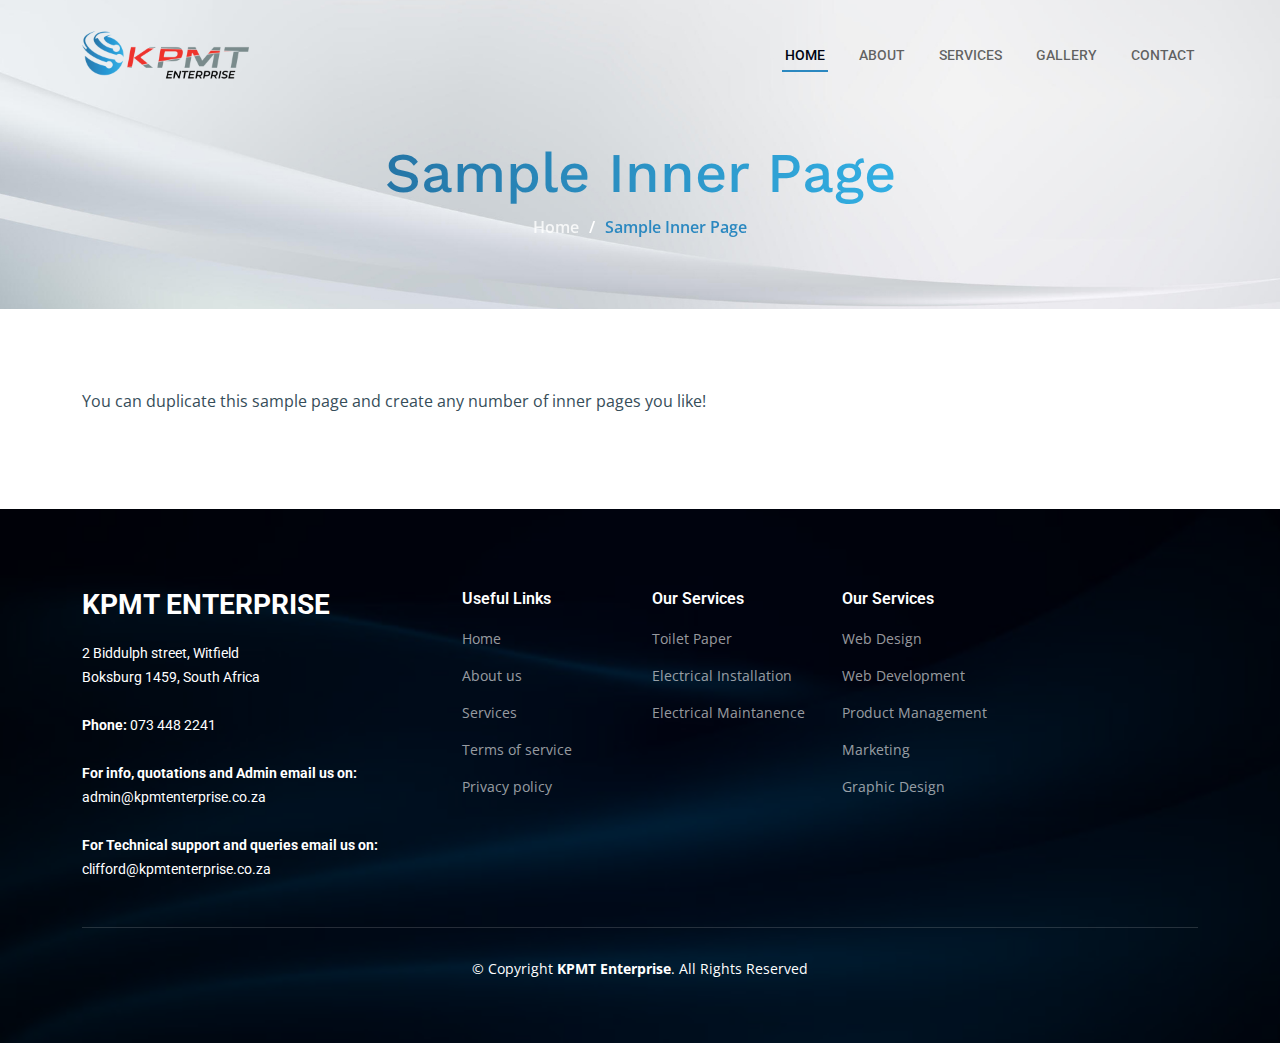
<file: sample-inner-page.html>
<!DOCTYPE html>
<html lang="en">

<head>
  <meta charset="utf-8">
  <meta content="width=device-width, initial-scale=1.0" name="viewport">

  <title>[Template] Sample Inner Page</title>
  <meta content="" name="description">
  <meta content="" name="keywords">

  <!-- Favicons -->
  <link href="assets/img/favicon.png" rel="icon">
  <link href="assets/img/apple-touch-icon.png" rel="apple-touch-icon">

  <!-- Google Fonts -->
  <link rel="preconnect" href="https://fonts.googleapis.com">
  <link rel="preconnect" href="https://fonts.gstatic.com" crossorigin>
  <link
    href="https://fonts.googleapis.com/css2?family=Open+Sans:ital,wght@0,300;0,400;0,500;0,600;0,700;1,300;1,400;1,600;1,700&family=Roboto:ital,wght@0,300;0,400;0,500;0,600;0,700;1,300;1,400;1,500;1,600;1,700&family=Work+Sans:ital,wght@0,300;0,400;0,500;0,600;0,700;1,300;1,400;1,500;1,600;1,700&display=swap"
    rel="stylesheet">

  <!-- Vendor CSS Files -->
  <link href="assets/vendor/bootstrap/css/bootstrap.min.css" rel="stylesheet">
  <link href="assets/vendor/bootstrap-icons/bootstrap-icons.css" rel="stylesheet">
  <link href="assets/vendor/fontawesome-free/css/all.min.css" rel="stylesheet">
  <link href="assets/vendor/aos/aos.css" rel="stylesheet">
  <link href="assets/vendor/glightbox/css/glightbox.min.css" rel="stylesheet">
  <link href="assets/vendor/swiper/swiper-bundle.min.css" rel="stylesheet">

  <!-- Template Main CSS File -->
  <link href="assets/css/main.css" rel="stylesheet">

  <!-- =======================================================
  * Weebsite Name: KPMT Enterprise

  * Author: www.vbdynamics.co,za
  * License: Creative Commons
  ======================================================== -->
</head>

<body>

  <!-- ======= Header ======= -->
  <header id="header" class="header d-flex align-items-center">
    <div class="container-fluid container-xl d-flex align-items-center justify-content-between">

      <a href="index.html" class="logo d-flex align-items-center">
        <!-- Uncomment the line below if you also wish to use an image logo -->
       <img src="assets/img/kpmt logo web.png" alt="KPMT Enterprise Logo" style="height: 50px;"> 
 
      <!--  <h1>KPMT Enterprise<span>.</span></h1>style="height: 50px;"> --> 
 
      </a>

      <i class="mobile-nav-toggle mobile-nav-show bi bi-list"></i>
      <i class="mobile-nav-toggle mobile-nav-hide d-none bi bi-x"></i>
      <nav id="navbar" class="navbar">
        <ul>
          <li><a href="index.html" class="active">Home</a></li>
          <li><a href="about.html">About</a></li>
          <li><a href="services.html">Services</a></li>
          <li><a href="projects.html">Gallery</a></li>
          
          
              
                  
                
          <li><a href="contact.html">Contact</a></li>
        </ul>
      </nav><!-- .navbar -->

    </div>
  </header><!-- End Header -->

  <main id="main">

    <!-- ======= Breadcrumbs ======= -->
    <div class="breadcrumbs d-flex align-items-center" style="background-image: url('assets/img/breadcrumbs-bg.jpg');">
      <div class="container position-relative d-flex flex-column align-items-center" data-aos="fade">

        <h2>Sample Inner Page</h2>
        <ol>
          <li><a href="index.html">Home</a></li>
          <li>Sample Inner Page</li>
        </ol>

      </div>
    </div><!-- End Breadcrumbs -->

    <section class="sample-page">
      <div class="container">

        <p>
          You can duplicate this sample page and create any number of inner pages you like!
        </p>

      </div>
    </section>

  </main><!-- End #main -->

  <!-- ======= Footer ======= -->
  <footer id="footer" class="footer">

    <div class="footer-content position-relative">
      <div class="container">
        <div class="row">

          <div class="col-lg-4 col-md-6">
            <div class="footer-info">
              <h3>KPMT Enterprise</h3>
              <p>
                2 Biddulph street,
Witfield <br>
                Boksburg 1459, South Africa<br><br>
                 <strong>Phone:</strong> 073 448 2241<br><br>
                <strong> For info, quotations and Admin email us on:</strong> admin@kpmtenterprise.co.za<br>
              <br>
                <strong>  For Technical support and queries email us on:</strong> clifford@kpmtenterprise.co.za<br>
              </p>
              <div class="social-links d-flex mt-3">
              </div>
            </div>
          </div><!-- End footer info column-->

          <div class="col-lg-2 col-md-3 footer-links">
            <h4>Useful Links</h4>
            <ul>
              <li><a href="#">Home</a></li>
              <li><a href="#">About us</a></li>
              <li><a href="#">Services</a></li>
              <li><a href="#">Terms of service</a></li>
              <li><a href="#">Privacy policy</a></li>
            </ul>
          </div><!-- End footer links column-->

          <div class="col-lg-2 col-md-3 footer-links">
            <h4>Our Services</h4>
            <ul>
              <li><a href="#">Toilet Paper</a></li>
              <li><a href="#">Electrical Installation</a></li>
              <li><a href="#">Electrical Maintanence</a></li>
            
              
            </ul>
          </div><!-- End footer links column-->

          <div class="col-lg-2 col-md-3 footer-links">
            <h4>Our Services</h4>
            <ul>
              <li><a href="#">Web Design</a></li>
              <li><a href="#">Web Development</a></li>
              <li><a href="#">Product Management</a></li>
              <li><a href="#">Marketing</a></li>
              <li><a href="#">Graphic Design</a></li>
            </ul>
          </div><!-- End footer links column-->

        

        </div>
      </div>
    </div>

    <div class="footer-legal text-center position-relative">
      <div class="container">
        <div class="copyright">
          &copy; Copyright <strong><span>KPMT Enterprise</span></strong>. All Rights Reserved
        </div>
        <div class="credits">
         
        </div>
      </div>
    </div>

  </footer>
  <!-- End Footer -->

  <a href="#" class="scroll-top d-flex align-items-center justify-content-center"><i
      class="bi bi-arrow-up-short"></i></a>

  <div id="preloader"></div>

  <!-- Vendor JS Files -->
  <script src="assets/vendor/bootstrap/js/bootstrap.bundle.min.js"></script>
  <script src="assets/vendor/aos/aos.js"></script>
  <script src="assets/vendor/glightbox/js/glightbox.min.js"></script>
  <script src="assets/vendor/isotope-layout/isotope.pkgd.min.js"></script>
  <script src="assets/vendor/swiper/swiper-bundle.min.js"></script>
  <script src="assets/vendor/purecounter/purecounter_vanilla.js"></script>
  <script src="assets/vendor/php-email-form/validate.js"></script>

  <!-- Template Main JS File -->
  <script src="assets/js/main.js"></script>

</body>

</html>
</file>
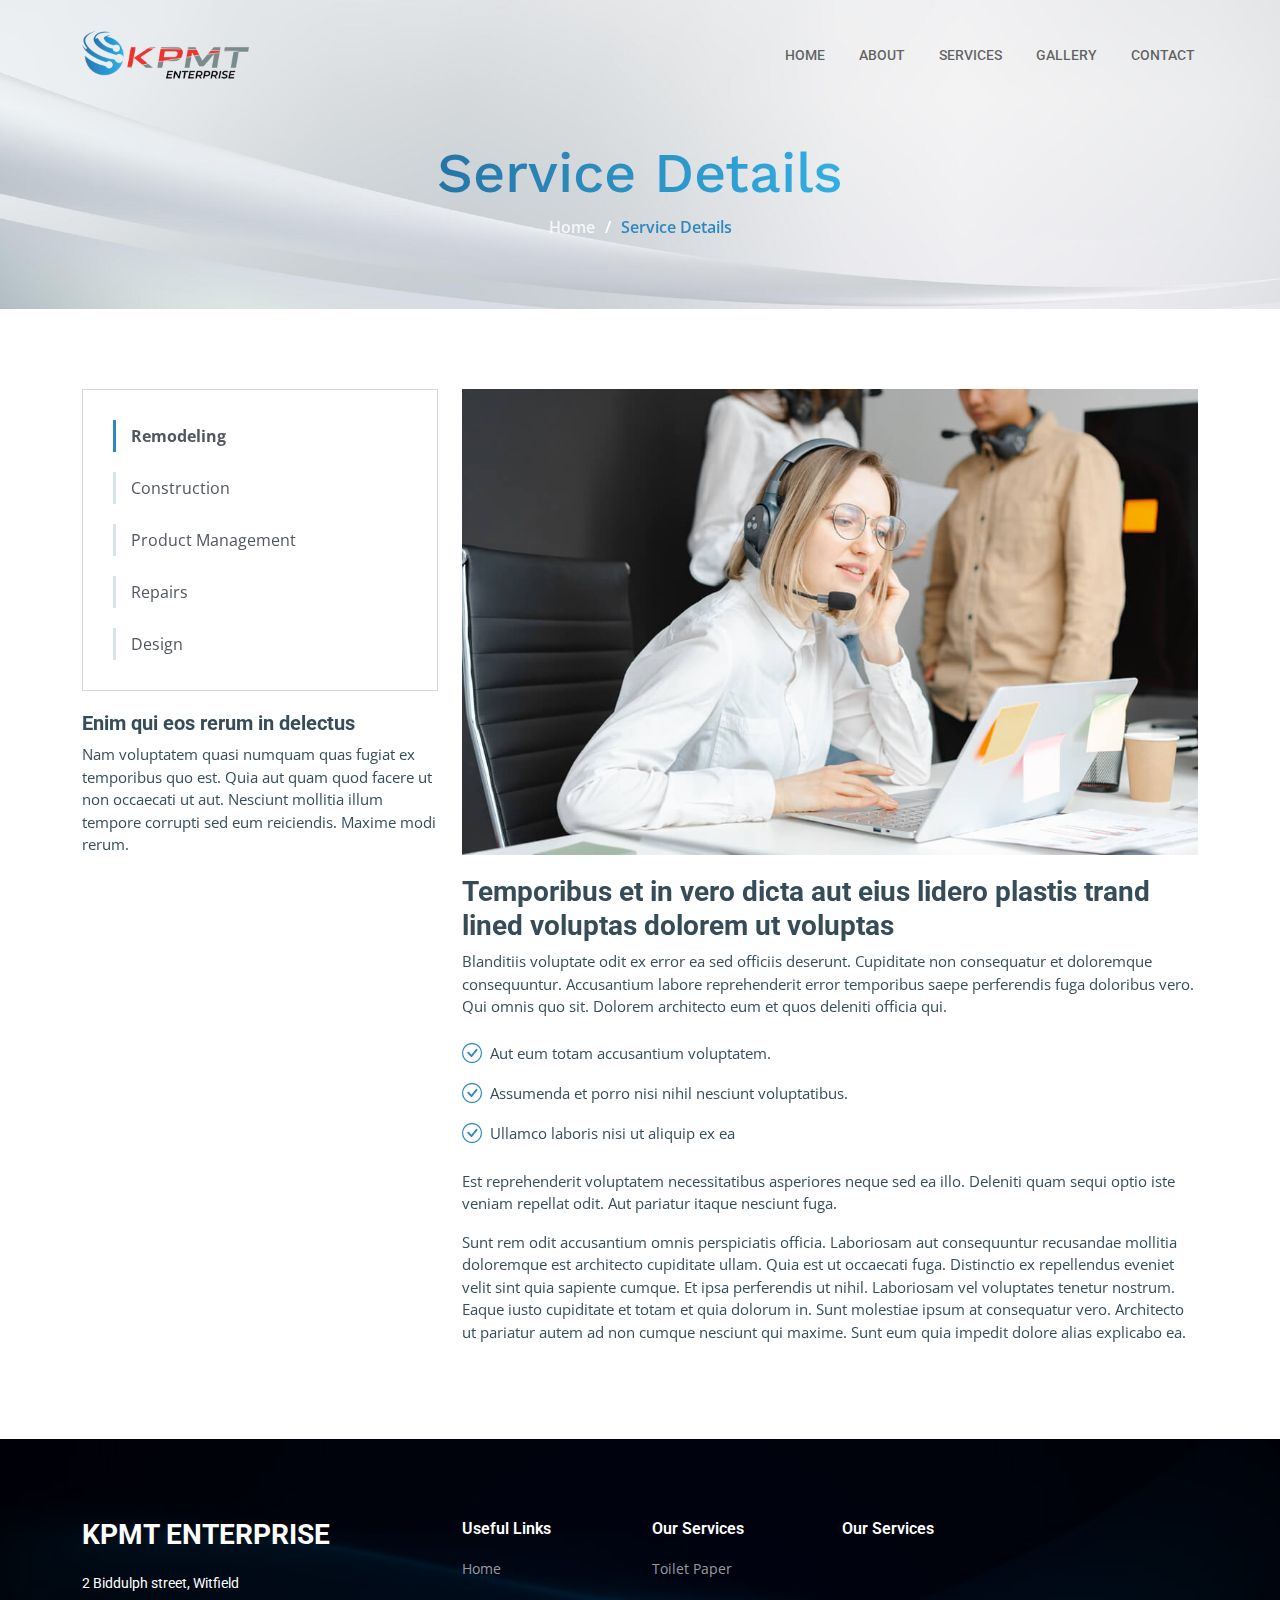
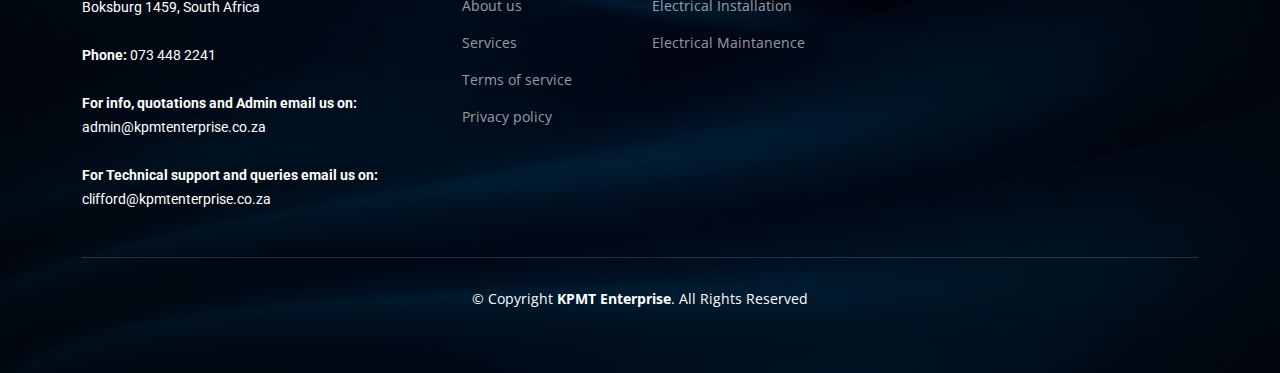
<file: service-details.html>
<!DOCTYPE html>
<html lang="en">

<head>
  <meta charset="utf-8">
  <meta content="width=device-width, initial-scale=1.0" name="viewport">

  <title>KPMT Enterprise </title>
  <meta content="" name="description">
  <meta content="" name="keywords">

  <!-- Favicons -->
  <link href="assets/img/favicon.png" rel="icon">
  <link href="assets/img/apple-touch-icon.png" rel="apple-touch-icon">

  <!-- Google Fonts -->
  <link rel="preconnect" href="https://fonts.googleapis.com">
  <link rel="preconnect" href="https://fonts.gstatic.com" crossorigin>
  <link
    href="https://fonts.googleapis.com/css2?family=Open+Sans:ital,wght@0,300;0,400;0,500;0,600;0,700;1,300;1,400;1,600;1,700&family=Roboto:ital,wght@0,300;0,400;0,500;0,600;0,700;1,300;1,400;1,500;1,600;1,700&family=Work+Sans:ital,wght@0,300;0,400;0,500;0,600;0,700;1,300;1,400;1,500;1,600;1,700&display=swap"
    rel="stylesheet">

  <!-- Vendor CSS Files -->
  <link href="assets/vendor/bootstrap/css/bootstrap.min.css" rel="stylesheet">
  <link href="assets/vendor/bootstrap-icons/bootstrap-icons.css" rel="stylesheet">
  <link href="assets/vendor/fontawesome-free/css/all.min.css" rel="stylesheet">
  <link href="assets/vendor/aos/aos.css" rel="stylesheet">
  <link href="assets/vendor/glightbox/css/glightbox.min.css" rel="stylesheet">
  <link href="assets/vendor/swiper/swiper-bundle.min.css" rel="stylesheet">

  <!-- Template Main CSS File -->
  <link href="assets/css/main.css" rel="stylesheet">

  <!-- =======================================================
  * Weebsite Name: KPMT Enterprise

  * Author: www.vbdynamics.co,za
  * License: Creative Commons
  ======================================================== -->
</head>

<body>

  <!-- ======= Header ======= -->
  <header id="header" class="header d-flex align-items-center">
    <div class="container-fluid container-xl d-flex align-items-center justify-content-between">

      <a href="index.html" class="logo d-flex align-items-center">
        <!-- Uncomment the line below if you also wish to use an image logo -->
       <img src="assets/img/kpmt logo web.png" alt="KPMT Enterprise Logo" style="height: 50px;"> 
 
      <!--  <h1>KPMT Enterprise<span>.</span></h1>style="height: 50px;"> --> 
 
      </a>

      <i class="mobile-nav-toggle mobile-nav-show bi bi-list"></i>
      <i class="mobile-nav-toggle mobile-nav-hide d-none bi bi-x"></i>
      <nav id="navbar" class="navbar">
        <ul>
          <li><a href="index.html">Home</a></li>
          <li><a href="about.html">About</a></li>
          <li><a href="services.html">Services</a></li>
          <li><a href="projects.html">Gallery</a></li>
          
          
              
                  
                
          <li><a href="contact.html">Contact</a></li>
        </ul>
      </nav><!-- .navbar -->

    </div>
  </header><!-- End Header -->

  <main id="main">

    <!-- ======= Breadcrumbs ======= -->
    <div class="breadcrumbs d-flex align-items-center" style="background-image: url('assets/img/breadcrumbs-bg.jpg');">
      <div class="container position-relative d-flex flex-column align-items-center" data-aos="fade">

        <h2>Service Details</h2>
        <ol>
          <li><a href="index.html">Home</a></li>
          <li>Service Details</li>
        </ol>

      </div>
    </div><!-- End Breadcrumbs -->

    <!-- ======= Service Details Section ======= -->
    <section id="service-details" class="service-details">
      <div class="container" data-aos="fade-up" data-aos-delay="100">

        <div class="row gy-4">

          <div class="col-lg-4">
            <div class="services-list">
              <a href="#" class="active">Remodeling</a>
              <a href="#">Construction</a>
              <a href="#">Product Management</a>
              <a href="#">Repairs</a>
              <a href="#">Design</a>
            </div>

            <h4>Enim qui eos rerum in delectus</h4>
            <p>Nam voluptatem quasi numquam quas fugiat ex temporibus quo est. Quia aut quam quod facere ut non
              occaecati ut aut. Nesciunt mollitia illum tempore corrupti sed eum reiciendis. Maxime modi rerum.</p>
          </div>

          <div class="col-lg-8">
            <img src="assets/img/services.jpg" alt="" class="img-fluid services-img">
            <h3>Temporibus et in vero dicta aut eius lidero plastis trand lined voluptas dolorem ut voluptas</h3>
            <p>
              Blanditiis voluptate odit ex error ea sed officiis deserunt. Cupiditate non consequatur et doloremque
              consequuntur. Accusantium labore reprehenderit error temporibus saepe perferendis fuga doloribus vero. Qui
              omnis quo sit. Dolorem architecto eum et quos deleniti officia qui.
            </p>
            <ul>
              <li><i class="bi bi-check-circle"></i> <span>Aut eum totam accusantium voluptatem.</span></li>
              <li><i class="bi bi-check-circle"></i> <span>Assumenda et porro nisi nihil nesciunt voluptatibus.</span>
              </li>
              <li><i class="bi bi-check-circle"></i> <span>Ullamco laboris nisi ut aliquip ex ea</span></li>
            </ul>
            <p>
              Est reprehenderit voluptatem necessitatibus asperiores neque sed ea illo. Deleniti quam sequi optio iste
              veniam repellat odit. Aut pariatur itaque nesciunt fuga.
            </p>
            <p>
              Sunt rem odit accusantium omnis perspiciatis officia. Laboriosam aut consequuntur recusandae mollitia
              doloremque est architecto cupiditate ullam. Quia est ut occaecati fuga. Distinctio ex repellendus eveniet
              velit sint quia sapiente cumque. Et ipsa perferendis ut nihil. Laboriosam vel voluptates tenetur nostrum.
              Eaque iusto cupiditate et totam et quia dolorum in. Sunt molestiae ipsum at consequatur vero. Architecto
              ut pariatur autem ad non cumque nesciunt qui maxime. Sunt eum quia impedit dolore alias explicabo ea.
            </p>
          </div>

        </div>

      </div>
    </section><!-- End Service Details Section -->

  </main><!-- End #main -->

  <!-- ======= Footer ======= -->
  <footer id="footer" class="footer">

    <div class="footer-content position-relative">
      <div class="container">
        <div class="row">

          <div class="col-lg-4 col-md-6">
            <div class="footer-info">
              <h3>KPMT Enterprise</h3>
              <p>
                2 Biddulph street,
Witfield <br>
                Boksburg 1459, South Africa<br><br>
                 <strong>Phone:</strong> 073 448 2241<br><br>
                <strong> For info, quotations and Admin email us on:</strong> admin@kpmtenterprise.co.za<br>
              <br>
                <strong>  For Technical support and queries email us on:</strong> clifford@kpmtenterprise.co.za<br>
              </p>
              <div class="social-links d-flex mt-3">
              </div>
            </div>
          </div><!-- End footer info column-->

          <div class="col-lg-2 col-md-3 footer-links">
            <h4>Useful Links</h4>
            <ul>
              <li><a href="#">Home</a></li>
              <li><a href="#">About us</a></li>
              <li><a href="#">Services</a></li>
              <li><a href="#">Terms of service</a></li>
              <li><a href="#">Privacy policy</a></li>
            </ul>
          </div><!-- End footer links column-->

          <div class="col-lg-2 col-md-3 footer-links">
            <h4>Our Services</h4>
            <ul>
              <li><a href="#">Toilet Paper</a></li>
              <li><a href="#">Electrical Installation</a></li>
              <li><a href="#">Electrical Maintanence</a></li>
            
              
            </ul>
          </div><!-- End footer links column-->

          <div class="col-lg-2 col-md-3 footer-links">
            <h4>Our Services</h4>
            <ul>
              
              
            </ul>
          </div><!-- End footer links column-->

        

        </div>
      </div>
    </div>

    <div class="footer-legal text-center position-relative">
      <div class="container">
        <div class="copyright">
          &copy; Copyright <strong><span>KPMT Enterprise</span></strong>. All Rights Reserved
        </div>
        <div class="credits">
         
        </div>
      </div>
    </div>

  </footer>
  <!-- End Footer -->

  <a href="#" class="scroll-top d-flex align-items-center justify-content-center"><i
      class="bi bi-arrow-up-short"></i></a>

  <div id="preloader"></div>

  <!-- Vendor JS Files -->
  <script src="assets/vendor/bootstrap/js/bootstrap.bundle.min.js"></script>
  <script src="assets/vendor/aos/aos.js"></script>
  <script src="assets/vendor/glightbox/js/glightbox.min.js"></script>
  <script src="assets/vendor/isotope-layout/isotope.pkgd.min.js"></script>
  <script src="assets/vendor/swiper/swiper-bundle.min.js"></script>
  <script src="assets/vendor/purecounter/purecounter_vanilla.js"></script>
  <script src="assets/vendor/php-email-form/validate.js"></script>

  <!-- Template Main JS File -->
  <script src="assets/js/main.js"></script>

</body>

</html>
</file>
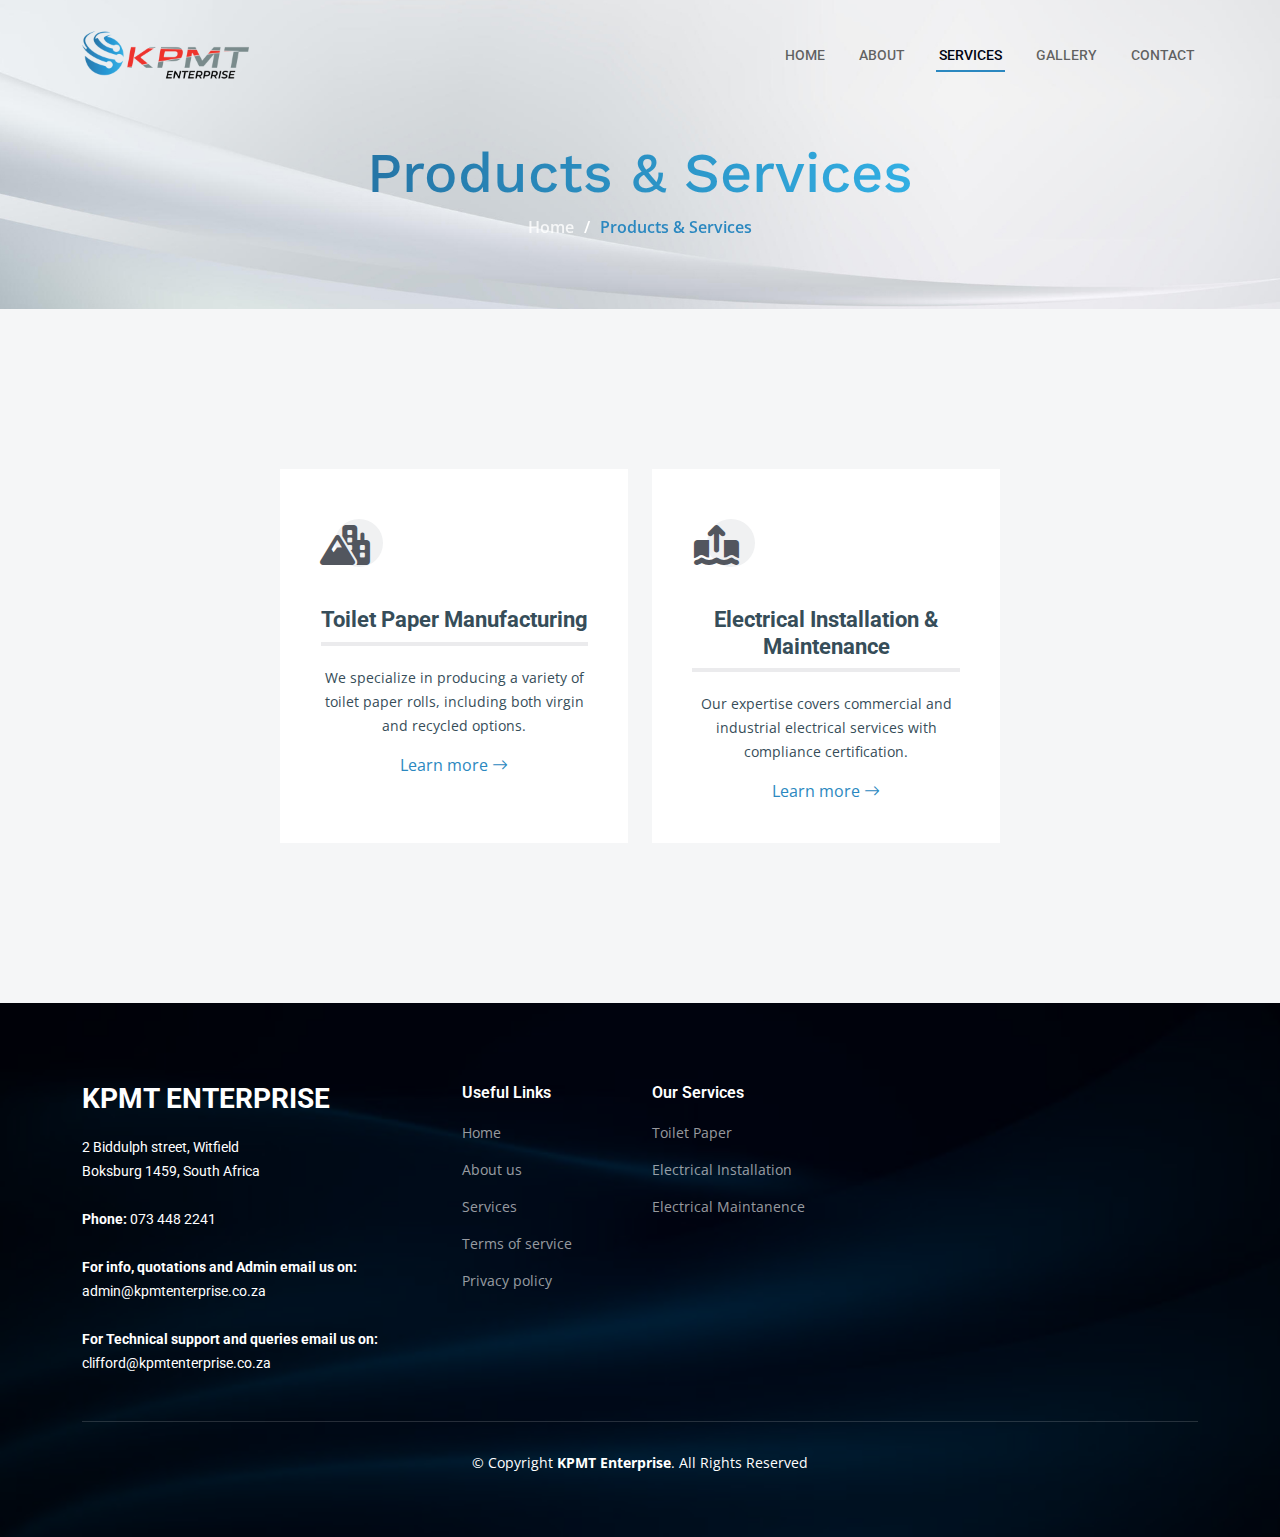
<file: services.html>
<!DOCTYPE html>
<html lang="en">

<head>
  <meta charset="utf-8">
  <meta content="width=device-width, initial-scale=1.0" name="viewport">

  <title>KPMT Enterprise</title>
  <meta content="" name="description">
  <meta content="" name="keywords">

  <!-- Favicons -->
  <link href="assets/img/favicon.png" rel="icon">
  <link href="assets/img/apple-touch-icon.png" rel="apple-touch-icon">

  <!-- Google Fonts -->
  <link rel="preconnect" href="https://fonts.googleapis.com">
  <link rel="preconnect" href="https://fonts.gstatic.com" crossorigin>
  <link
    href="https://fonts.googleapis.com/css2?family=Open+Sans:ital,wght@0,300;0,400;0,500;0,600;0,700;1,300;1,400;1,600;1,700&family=Roboto:ital,wght@0,300;0,400;0,500;0,600;0,700;1,300;1,400;1,500;1,600;1,700&family=Work+Sans:ital,wght@0,300;0,400;0,500;0,600;0,700;1,300;1,400;1,500;1,600;1,700&display=swap"
    rel="stylesheet">

  <!-- Vendor CSS Files -->
  <link href="assets/vendor/bootstrap/css/bootstrap.min.css" rel="stylesheet">
  <link href="assets/vendor/bootstrap-icons/bootstrap-icons.css" rel="stylesheet">
  <link href="assets/vendor/fontawesome-free/css/all.min.css" rel="stylesheet">
  <link href="assets/vendor/aos/aos.css" rel="stylesheet">
  <link href="assets/vendor/glightbox/css/glightbox.min.css" rel="stylesheet">
  <link href="assets/vendor/swiper/swiper-bundle.min.css" rel="stylesheet">

  <!-- Template Main CSS File -->
  <link href="assets/css/main.css" rel="stylesheet">

  <!-- =======================================================
  * Weebsite Name: KPMT Enterprise

  * Author: www.vbdynamics.co,za
  * License: Creative Commons
  ======================================================== -->
</head>

<body>

  <!-- ======= Header ======= -->
  <header id="header" class="header d-flex align-items-center">
    <div class="container-fluid container-xl d-flex align-items-center justify-content-between">

      <a href="index.html" class="logo d-flex align-items-center">
        <!-- Uncomment the line below if you also wish to use an image logo -->
       <img src="assets/img/kpmt logo web.png" alt="KPMT Enterprise Logo" style="height: 50px;"> 
 
      <!--  <h1>KPMT Enterprise<span>.</span></h1>style="height: 50px;"> --> 
 
      </a>

      <i class="mobile-nav-toggle mobile-nav-show bi bi-list"></i>
      <i class="mobile-nav-toggle mobile-nav-hide d-none bi bi-x"></i>
      <nav id="navbar" class="navbar">
        <ul>
          <li><a href="index.html">Home</a></li>
          <li><a href="about.html">About</a></li>
          <li><a href="services.html" class="active">Services</a></li>
          <li><a href="projects.html">Gallery</a></li>
          
               
                  
                
          <li><a href="contact.html">Contact</a></li>
        </ul>
      </nav><!-- .navbar -->

    </div>
  </header><!-- End Header -->

  <main id="main">

    <!-- ======= Breadcrumbs ======= -->
    <div class="breadcrumbs d-flex align-items-center" style="background-image: url('assets/img/breadcrumbs-bg.jpg');">
      <div class="container position-relative d-flex flex-column align-items-center" data-aos="fade">

        <h2>Products & Services</h2>
        <ol>
          <li><a href="index.html">Home</a></li>
          <li>Products & Services</li>
        </ol>

      </div>
    </div><!-- End Breadcrumbs -->

    <!-- ======= Services Section ======= -->
    <section id="services" class="services section-bg">
      <div class="container" data-aos="fade-up">

        <div class="row gy-4">

      <!-- ======= Services Section ======= -->
<section id="services" class="services section-bg">
  <div class="container" data-aos="fade-up">

    <div class="row gy-4 justify-content-center"> <!-- Added justify-content-center for centering -->

      <!-- Toilet Paper Manufacturing Service -->
      <div class="col-lg-4 col-md-6 text-center" data-aos="fade-up" data-aos-delay="100"> <!-- Added text-center -->
        <div class="service-item position-relative">
          <div class="icon">
            <i class="fa-solid fa-mountain-city"></i>
          </div>
          <h3>Toilet Paper Manufacturing</h3>
          <p>We specialize in producing a variety of toilet paper rolls, including both virgin and recycled options.</p>
          <a href="javascript:void(0);" class="readmore stretched-link" onclick="toggleDetails('toilet-paper-details')">Learn more <i class="bi bi-arrow-right"></i></a>
          
          <!-- Hidden Details -->
          <div id="toilet-paper-details" class="service-details" style="display: none;">
            <ul>
              <li>We offer 1-Ply & 2-Ply virgin products, customizable to different sheet lengths.</li>
              <li>Additionally, we provide 1-Ply recycled toilet paper, tailored to meet specific customer requirements.</li>
              <li>Our products are manufactured using sustainable and high-quality materials, ensuring durability and comfort.</li>
            </ul>
          </div>
        </div>
      </div><!-- End Service Item -->

      <!-- Electrical Installation & Maintenance Service -->
      <div class="col-lg-4 col-md-6 text-center" data-aos="fade-up" data-aos-delay="200"> <!-- Added text-center -->
        <div class="service-item position-relative">
          <div class="icon">
            <i class="fa-solid fa-arrow-up-from-ground-water"></i>
          </div>
          <h3>Electrical Installation & Maintenance</h3>
          <p>Our expertise covers commercial and industrial electrical services with compliance certification.</p>
          <a href="javascript:void(0);" class="readmore stretched-link" onclick="toggleDetails('electrical-details')">Learn more <i class="bi bi-arrow-right"></i></a>
          
          <!-- Hidden Details -->
          <div id="electrical-details" class="service-details" style="display: none;">
         
            <div class="service-item">
              <p>Expertise in:</p>
              <div class="expertise-list">
                <div class="expertise-item">Certificate of Compliance</div>
                <div class="expertise-item">Electrical installation and repairs</div>
                <div class="expertise-item">Solar panel installation</div>
                <div class="expertise-item">Generator & changeover installation</div>
                <div class="expertise-item">Electrical installation & repairs</div>
              </div>
            </div>
          </div>
<style>
/* Reduce space between paragraphs */
.service-item p {
  margin-bottom: 1px; /* Adjust this value as needed */
}

.expertise-list {
  padding-left: 0;
  margin-top: 1px; /* Adjust the space between the list and the paragraph above */
}

.expertise-item {
  margin-bottom: 1px; /* Reduce space between expertise items */
}


</style>          


      

    </div><!-- End Row -->
  </div>
</section><!-- End Services Section -->

<!-- JavaScript for Toggling Details -->
<script>
  function toggleDetails(id) {
    var details = document.getElementById(id);
    if (details.style.display === "none") {
      details.style.display = "block";
    } else {
      details.style.display = "none";
    }
  }
</script>

        
           
          </div><!-- End Service Item -->

          
    </section><!-- End Services Section -->

    
  </main><!-- End #main -->

  <!-- ======= Footer ======= -->
  <footer id="footer" class="footer">

    <div class="footer-content position-relative">
      <div class="container">
        <div class="row">

          <div class="col-lg-4 col-md-6">
            <div class="footer-info">
              <h3>KPMT Enterprise</h3>
              <p>
                2 Biddulph street,
Witfield <br>
                Boksburg 1459, South Africa<br><br>
                 <strong>Phone:</strong> 073 448 2241<br><br>
                <strong> For info, quotations and Admin email us on:</strong> admin@kpmtenterprise.co.za<br>
              <br>
                <strong>  For Technical support and queries email us on:</strong> clifford@kpmtenterprise.co.za<br>
              </p>
              <div class="social-links d-flex mt-3">
              </div>
            </div>
          </div><!-- End footer info column-->

          <div class="col-lg-2 col-md-3 footer-links">
            <h4>Useful Links</h4>
            <ul>
              <li><a href="#">Home</a></li>
              <li><a href="#">About us</a></li>
              <li><a href="#">Services</a></li>
              <li><a href="#">Terms of service</a></li>
              <li><a href="#">Privacy policy</a></li>
            </ul>
          </div><!-- End footer links column-->

          <div class="col-lg-2 col-md-3 footer-links">
            <h4>Our Services</h4>
            <ul>
              <li><a href="#">Toilet Paper</a></li>
              <li><a href="#">Electrical Installation</a></li>
              <li><a href="#">Electrical Maintanence</a></li>
            
              
            </ul>
          </div><!-- End footer links column-->

        
              
              
            </ul>
          </div><!-- End footer links column-->

       

        </div>
      </div>
    </div>

    <div class="footer-legal text-center position-relative">
      <div class="container">
        <div class="copyright">
          &copy; Copyright <strong><span>KPMT Enterprise</span></strong>. All Rights Reserved
        </div>
        <div class="credits">
         

        </div>
      </div>
    </div>

  </footer>
  <!-- End Footer -->

  <a href="#" class="scroll-top d-flex align-items-center justify-content-center"><i
      class="bi bi-arrow-up-short"></i></a>

  <div id="preloader"></div>

  <!-- Vendor JS Files -->
  <script src="assets/vendor/bootstrap/js/bootstrap.bundle.min.js"></script>
  <script src="assets/vendor/aos/aos.js"></script>
  <script src="assets/vendor/glightbox/js/glightbox.min.js"></script>
  <script src="assets/vendor/isotope-layout/isotope.pkgd.min.js"></script>
  <script src="assets/vendor/swiper/swiper-bundle.min.js"></script>
  <script src="assets/vendor/purecounter/purecounter_vanilla.js"></script>
  <script src="assets/vendor/php-email-form/validate.js"></script>

  <!-- Template Main JS File -->
  <script src="assets/js/main.js"></script>

</body>

</html>
</file>
<file: assets/css/main.css>
/**
* Template Name: KPMT Enterprise - v1.3.0
* Template URL: https://bootstrapmade.com/KPMT Enterprise-bootstrap-construction-website-template/
* Author: BootstrapMade.com
* License: https://bootstrapmade.com/license/
*/

/*--------------------------------------------------------------
# Set main reusable colors and fonts using CSS variables
# Learn more about CSS variables at https://developer.mozilla.org/en-US/docs/Web/CSS/Using_CSS_custom_properties
--------------------------------------------------------------*/
/* Fonts */
:root {
  --font-default: "Open Sans", system-ui, -apple-system, "Segoe UI", Roboto, "Helvetica Neue", Arial, "Noto Sans", "Liberation Sans", sans-serif, "Apple Color Emoji", "Segoe UI Emoji", "Segoe UI Symbol", "Noto Color Emoji";
  --font-primary: "Roboto", sans-serif;
  --font-secondary: "Work Sans", sans-serif;
}

/* Colors */
:root {
  --color-default: #364d59;
  --color-primary: #feb900;
  --color-secondary: #52565e;
}

/* Smooth scroll behavior */
:root {
  scroll-behavior: smooth;
}

/*--------------------------------------------------------------
# General
--------------------------------------------------------------*/
body {
  font-family: var(--font-default);
  color: var(--color-default);
  overflow-x: hidden;
}

a {
  color: #2b88c0;
  text-decoration: none;
}

a:hover {
  color: #2b88c0;
  text-decoration: none;
}

h1,
h2,
h3,
h4,
h5,
h6 {
  font-family: var(--font-primary);
}

/*--------------------------------------------------------------
# Sections & Section Header
--------------------------------------------------------------*/
section {
  padding: 80px 0;
  overflow: hidden;
}

.section-bg {
  background-color: #f5f6f7;
}

.section-header {
  text-align: center;
  padding-bottom: 70px;
}

.section-header h2 {
  font-size: 32px;
  font-weight: 700;
  position: relative;
  color: #2e3135;
}

.section-header h2:before,
.section-header h2:after {
  content: "";
  width: 50px;
  height: 2px;
  background: #2b88c0;
  display: inline-block;
}

.section-header h2:before {
  margin: 0 15px 10px 0;
}

.section-header h2:after {
  margin: 0 0 10px 15px;
}

.section-header p {
  margin: 0 auto 0 auto;
}

@media (min-width: 1199px) {
  .section-header p {
    max-width: 60%;
  }
}

/*--------------------------------------------------------------
# Breadcrumbs
--------------------------------------------------------------*/
.breadcrumbs {
  padding: 140px 0 60px 0;
  min-height: 30vh;
  position: relative;
  background-size: cover;
  background-position: center;
  background-repeat: no-repeat;
}

.breadcrumbs:before {
  content: "";
  background-color: rgba(0, 0, 0, 0.0);
  position: absolute;
  inset: 0;
}

.breadcrumbs h2 {
  font-size: 56px;
  font-weight: 500;
  background: linear-gradient(to right, #2575A6, #32AFE3);
  -webkit-background-clip: text;
  -webkit-text-fill-color: transparent;
  font-family: var(--font-secondary);
}

.breadcrumbs ol {
  display: flex;
  flex-wrap: wrap;
  list-style: none;
  padding: 0 0 10px 0;
  margin: 0;
  font-size: 16px;
  font-weight: 600;
  color: #2b88c0;
}

.breadcrumbs ol a {
  color: rgba(255, 255, 255, 0.8);
  transition: 0.3s;
}

.breadcrumbs ol a:hover {
  text-decoration: underline;
}

.breadcrumbs ol li+li {
  padding-left: 10px;
}

.breadcrumbs ol li+li::before {
  display: inline-block;
  padding-right: 10px;
  color: #fff;
  content: "/";
}

/*--------------------------------------------------------------
# Scroll top button
--------------------------------------------------------------*/
.scroll-top {
  position: fixed;
  visibility: hidden;
  opacity: 0;
  right: 15px;
  bottom: 15px;
  z-index: 99999;
  background: #2b88c0;
  width: 40px;
  height: 40px;
  border-radius: 4px;
  transition: all 0.4s;
}

.scroll-top i {
  font-size: 24px;
  color: var(--color-secondary);
  line-height: 0;
}

.scroll-top:hover {
  background: #2b88c0;
  color: #fff;
}

.scroll-top.active {
  visibility: visible;
  opacity: 1;
}

/*--------------------------------------------------------------
# Preloader
--------------------------------------------------------------*/
#preloader {
  position: fixed;
  inset: 0;
  z-index: 999999;
  overflow: hidden;
  background: #fff;
  transition: all 0.6s ease-out;
}

#preloader:before {
  content: "";
  position: fixed;
  top: calc(50% - 30px);
  left: calc(50% - 30px);
  border: 6px solid #fff;
  border-color: #2b88c0 transparent #2b88c0 transparent;
  border-radius: 50%;
  width: 60px;
  height: 60px;
  -webkit-animation: animate-preloader 1.5s linear infinite;
  animation: animate-preloader 1.5s linear infinite;
}

@-webkit-keyframes animate-preloader {
  0% {
    transform: rotate(0deg);
  }

  100% {
    transform: rotate(360deg);
  }
}

@keyframes animate-preloader {
  0% {
    transform: rotate(0deg);
  }

  100% {
    transform: rotate(360deg);
  }
}

/*--------------------------------------------------------------
# Disable aos animation delay on mobile devices
--------------------------------------------------------------*/
@media screen and (max-width: 768px) {
  [data-aos-delay] {
    transition-delay: 0 !important;
  }
}

/*--------------------------------------------------------------
# Header
--------------------------------------------------------------*/
.header {
  z-index: 997;
  position: absolute;
  padding: 30px 0;
  top: 0;
  left: 0;
  right: 0;
}

.header .logo img {
  max-height: 80px;
  margin-right: 6px;
}



/*--------------------------------------------------------------
# Desktop Navigation
--------------------------------------------------------------*/
@media (min-width: 1280px) {
  .navbar {
    padding: 0;
  }

  .navbar ul {
    margin: 0;
    padding: 0;
    display: flex;
    list-style: none;
    align-items: center;
  }

  .navbar li {
    position: relative;
  }

  .navbar>ul>li {
    white-space: nowrap;
    padding: 10px 0 10px 28px;
  }

  .navbar a,
  .navbar a:focus {
    display: flex;
    align-items: center;
    justify-content: space-between;
    padding: 0 3px;
    font-family: var(--font-primary);
    font-size: 14px;
    font-weight: 500;
    color: rgba(0, 0, 0, 0.6);
    text-transform: uppercase;
    white-space: nowrap;
    transition: 0.3s;
    position: relative;
  }

  .navbar a i,
  .navbar a:focus i {
    font-size: 12px;
    line-height: 0;
    margin-left: 5px;
  }

  .navbar>ul>li>a:before {
    content: "";
    position: absolute;
    width: 100%;
    height: 2px;
    bottom: -6px;
    left: 0;
    background-color: #2b88c0;
    visibility: hidden;
    width: 0px;
    transition: all 0.3s ease-in-out 0s;
  }

  .navbar a:hover:before,
  .navbar li:hover>a:before,
  .navbar .active:before {
    visibility: visible;
    width: 100%;
  }

  .navbar a:hover,
  .navbar .active,
  .navbar .active:focus,
  .navbar li:hover>a {
    color: #010413;
  }

  .navbar .dropdown ul {
    display: block;
    position: absolute;
    left: 28px;
    top: calc(100% + 30px);
    margin: 0;
    padding: 10px 0;
    z-index: 99;
    opacity: 0;
    visibility: hidden;
    background: #fff;
    box-shadow: 0px 0px 30px rgba(127, 137, 161, 0.25);
    transition: 0.3s;
  }

  .navbar .dropdown ul li {
    min-width: 200px;
  }

  .navbar .dropdown ul a {
    padding: 10px 20px;
    font-size: 15px;
    text-transform: none;
    color: var(--color-default);
    font-weight: 400;
  }

  .navbar .dropdown ul a i {
    font-size: 12px;
  }

  .navbar .dropdown ul a:hover,
  .navbar .dropdown ul .active:hover,
  .navbar .dropdown ul li:hover>a {
    color: #2b88c0;
  }

  .navbar .dropdown:hover>ul {
    opacity: 1;
    top: 100%;
    visibility: visible;
  }

  .navbar .dropdown .dropdown ul {
    top: 0;
    left: calc(100% - 30px);
    visibility: hidden;
  }

  .navbar .dropdown .dropdown:hover>ul {
    opacity: 1;
    top: 0;
    left: 100%;
    visibility: visible;
  }
}

@media (min-width: 1280px) and (max-width: 1366px) {
  .navbar .dropdown .dropdown ul {
    left: -90%;
  }

  .navbar .dropdown .dropdown:hover>ul {
    left: -100%;
  }
}

@media (min-width: 1280px) {

  .mobile-nav-show,
  .mobile-nav-hide {
    display: none;
  }
}

/*--------------------------------------------------------------
# Mobile Navigation
--------------------------------------------------------------*/
@media (max-width: 1279px) {
  .navbar {
    position: fixed;
    top: 0;
    right: -100%;
    width: 100%;
    max-width: 400px;
    bottom: 0;
    transition: 0.3s;
    z-index: 9997;
  }

  .navbar ul {
    position: absolute;
    inset: 0;
    padding: 50px 0 10px 0;
    margin: 0;
    background: rgba(0, 0, 0, 0.6);
    overflow-y: auto;
    transition: 0.3s;
    z-index: 9998;
  }

  .navbar a,
  .navbar a:focus {
    display: flex;
    align-items: center;
    justify-content: space-between;
    padding: 10px 20px;
    font-family: var(--font-primary);
    font-size: 15px;
    font-weight: 500;
    color: rgba(255, 255, 255, 0.7);
    white-space: nowrap;
    text-transform: uppercase;
    transition: 0.3s;
  }

  .navbar a i,
  .navbar a:focus i {
    font-size: 12px;
    line-height: 0;
    margin-left: 5px;
  }

  .navbar a:hover,
  .navbar .active,
  .navbar .active:focus,
  .navbar li:hover>a {
    color: #fff;
  }

  .navbar .dropdown ul,
  .navbar .dropdown .dropdown ul {
    position: static;
    display: none;
    padding: 10px 0;
    margin: 10px 20px;
    transition: all 0.5s ease-in-out;
    border: 1px solid #222428;
  }

  .navbar .dropdown>.dropdown-active,
  .navbar .dropdown .dropdown>.dropdown-active {
    display: block;
  }

  .mobile-nav-show {
    position: relative;
    color: #000000;
    font-size: 28px;
    cursor: pointer;
    line-height: 0;
    transition: 0.5s;
    z-index: 9999;
    padding-right: 10px;
  }

  .mobile-nav-hide {
    color: #fff;
    font-size: 32px;
    cursor: pointer;
    line-height: 0;
    transition: 0.5s;
    position: fixed;
    right: 20px;
    top: 20px;
    z-index: 9999;
  }

  .mobile-nav-active {
    overflow: hidden;
  }

  .mobile-nav-active .navbar {
    right: 0;
  }

  .mobile-nav-active .navbar:before {
    content: "";
    position: fixed;
    inset: 0;
    background: rgba(0, 0, 0, 0.6);
    z-index: 9996;
  }
}

/*--------------------------------------------------------------
# Get Started Section
--------------------------------------------------------------*/
.get-started .content {
  padding: 30px 0;
}

.get-started .content h3 {
  font-size: 36px;
  color: var(--color-secondary);
  font-weight: 600;
  margin-bottom: 25px;
  padding-bottom: 25px;
  position: relative;
}

.get-started .content h3:after {
  content: "";
  position: absolute;
  display: block;
  width: 60px;
  height: 4px;
  background: #2b88c0;
  left: 0;
  bottom: 0;
}

.get-started .content p {
  font-size: 14px;
}

.get-started .php-email-form {
  background: #fff;
  padding: 30px;
  height: 100%;
}

@media (max-width: 575px) {
  .get-started .php-email-form {
    padding: 20px;
  }
}

.get-started .php-email-form h3 {
  font-size: 14px;
  font-weight: 700;
  text-transform: uppercase;
  letter-spacing: 1px;
}

.get-started .php-email-form p {
  font-size: 14px;
  margin-bottom: 20px;
}

.get-started .php-email-form .error-message {
  display: none;
  color: #fff;
  background: #df1529;
  text-align: left;
  padding: 15px;
  margin-bottom: 24px;
  font-weight: 600;
}

.get-started .php-email-form .sent-message {
  display: none;
  color: #fff;
  background: #059652;
  text-align: center;
  padding: 15px;
  margin-bottom: 24px;
  font-weight: 600;
}

.get-started .php-email-form .loading {
  display: none;
  background: #fff;
  text-align: center;
  padding: 15px;
  margin-bottom: 24px;
}

.get-started .php-email-form .loading:before {
  content: "";
  display: inline-block;
  border-radius: 50%;
  width: 24px;
  height: 24px;
  margin: 0 10px -6px 0;
  border: 3px solid #059652;
  border-top-color: #fff;
  -webkit-animation: animate-loading 1s linear infinite;
  animation: animate-loading 1s linear infinite;
}

.get-started .php-email-form input,
.get-started .php-email-form textarea {
  border-radius: 0;
  box-shadow: none;
  font-size: 14px;
  border-radius: 0;
}

.get-started .php-email-form input:focus,
.get-started .php-email-form textarea:focus {
  border-color: #2b88c0;
}

.get-started .php-email-form input {
  padding: 12px 15px;
}

.get-started .php-email-form textarea {
  padding: 12px 15px;
}

.get-started .php-email-form button[type=submit] {
  background: #2b88c0;
  border: 0;
  padding: 10px 30px;
  color: #fff;
  transition: 0.4s;
  border-radius: 4px;
}

.get-started .php-email-form button[type=submit]:hover {
  background: rgba(254, 185, 0, 0.8);
}

@-webkit-keyframes animate-loading {
  0% {
    transform: rotate(0deg);
  }

  100% {
    transform: rotate(360deg);
  }
}

@keyframes animate-loading {
  0% {
    transform: rotate(0deg);
  }

  100% {
    transform: rotate(360deg);
  }
}

/*--------------------------------------------------------------
# Constructions Section
--------------------------------------------------------------*/
.constructions .card-item {
  border: 1px solid rgba(82, 86, 94, 0.2);
  background: #fff;
  position: relative;
  border-radius: 0;
}

.constructions .card-item .card-bg {
  min-height: 300px;
  background-size: cover;
  background-position: center;
  background-repeat: no-repeat;
}

.constructions .card-item .card-body {
  padding: 30px;
}

.constructions .card-item h4 {
  font-weight: 700;
  font-size: 20px;
  margin-bottom: 15px;
  color: var(--color-secondary);
}

.constructions .card-item p {
  color: var(--color-secondary);
  margin: 0;
}

/*--------------------------------------------------------------
# Services Section
--------------------------------------------------------------*/
.services .service-item {
  padding: 40px;
  background: #fff;
  height: 100%;
}

.services .service-item .icon {
  width: 48px;
  height: 48px;
  position: relative;
  margin-bottom: 50px;
}

.services .service-item .icon i {
  color: var(--color-secondary);
  font-size: 40px;
  transition: ease-in-out 0.3s;
  z-index: 2;
  position: relative;
  line-height: 1.8;
}

.services .service-item .icon:before {
  position: absolute;
  content: "";
  height: 100%;
  width: 100%;
  background: #f0f1f2;
  border-radius: 50px;
  z-index: 1;
  top: 10px;
  right: -15px;
  transition: 0.3s;
}

.services .service-item h3 {
  color: var(--color-default);
  font-weight: 700;
  margin: 0 0 20px 0;
  padding-bottom: 8px;
  font-size: 22px;
  position: relative;
  display: inline-block;
  border-bottom: 4px solid #ebebed;
  transition: 0.3s;
}

.services .service-item p {
  line-height: 24px;
  font-size: 14px;
  margin-bottom: 0;
}

.services .service-item .readmore {
  margin-top: 15px;
  display: inline-block;
  color: #2b88c0;
}

.services .service-item:hover .icon:before {
  background: #2b88c0;
}

.services .service-item:hover h3 {
  border-color: #2b88c0;
}

/*--------------------------------------------------------------
# Features Section
--------------------------------------------------------------*/
.features .nav-tabs {
  border: 0;
}

.features .nav-link {
  padding: 15px 0;
  transition: 0.3s;
  color: var(--color-secondary);
  border-radius: 0;
  display: flex;
  align-items: center;
  justify-content: center;
  cursor: pointer;
  height: 100%;
  border: 0;
  border-bottom: 4px solid #e2e4e6;
}

.features .nav-link i {
  padding-right: 15px;
  font-size: 48px;
}

.features .nav-link h4 {
  font-size: 18px;
  font-weight: 600;
  margin: 0;
}

@media (max-width: 575px) {
  .features .nav-link h4 {
    font-size: 16px;
  }
}

.features .nav-link:hover {
  color: #2b88c0;
}

.features .nav-link.active {
  color: #2b88c0;
  background-color: transparent;
  border-color: #2b88c0;
}

.features .tab-content {
  margin-top: 30px;
}

.features .tab-pane h3 {
  font-weight: 700;
  font-size: 32px;
  position: relative;
  margin-bottom: 20px;
  padding-bottom: 20px;
}

.features .tab-pane h3:after {
  content: "";
  position: absolute;
  display: block;
  width: 60px;
  height: 3px;
  background: #2b88c0;
  left: 0;
  bottom: 0;
}

.features .tab-pane ul {
  list-style: none;
  padding: 0;
}

.features .tab-pane ul li {
  padding-top: 10px;
}

.features .tab-pane ul i {
  font-size: 20px;
  padding-right: 4px;
  color: #2b88c0;
}

.features .tab-pane p:last-child {
  margin-bottom: 0;
}

/*--------------------------------------------------------------
# Our Projects Section
--------------------------------------------------------------*/
.projects .portfolio-flters {
  padding: 0;
  margin: 0 auto 20px auto;
  list-style: none;
  text-align: center;
}

.projects .portfolio-flters li {
  cursor: pointer;
  display: inline-block;
  padding: 0;
  font-size: 18px;
  font-weight: 500;
  margin: 0 10px;
  line-height: 1;
  margin-bottom: 5px;
  transition: all 0.3s ease-in-out;
}

.projects .portfolio-flters li:hover,
.projects .portfolio-flters li.filter-active {
  color: #2b88c0;
}

.projects .portfolio-flters li:first-child {
  margin-left: 0;
}

.projects .portfolio-flters li:last-child {
  margin-right: 0;
}

@media (max-width: 575px) {
  .projects .portfolio-flters li {
    font-size: 14px;
    margin: 0 5px;
  }
}

.projects .portfolio-content {
  position: relative;
  overflow: hidden;
}

.projects .portfolio-content img {
  transition: 0.3s;
}

.projects .portfolio-content .portfolio-info {
  opacity: 0;
  position: absolute;
  inset: 0;
  z-index: 3;
  transition: all ease-in-out 0.3s;
  background: rgba(0, 0, 0, 0.6);
  padding: 15px;
}

.projects .portfolio-content .portfolio-info h4 {
  font-size: 14px;
  padding: 5px 10px;
  font-weight: 400;
  color: #fff;
  display: inline-block;
  background-color: #2b88c0;
}

.projects .portfolio-content .portfolio-info p {
  position: absolute;
  bottom: 10px;
  text-align: center;
  display: inline-block;
  left: 0;
  right: 0;
  font-size: 16px;
  font-weight: 600;
  color: rgba(255, 255, 255, 0.8);
}

.projects .portfolio-content .portfolio-info .preview-link,
.projects .portfolio-content .portfolio-info .details-link {
  position: absolute;
  left: calc(50% - 40px);
  font-size: 26px;
  top: calc(50% - 14px);
  color: #fff;
  transition: 0.3s;
  line-height: 1.2;
}

.projects .portfolio-content .portfolio-info .preview-link:hover,
.projects .portfolio-content .portfolio-info .details-link:hover {
  color: #2b88c0;
}

.projects .portfolio-content .portfolio-info .details-link {
  left: 50%;
  font-size: 34px;
  line-height: 0;
}

.projects .portfolio-content:hover .portfolio-info {
  opacity: 1;
}

.projects .portfolio-content:hover img {
  transform: scale(1.1);
}

/*--------------------------------------------------------------
# Testimonials Section
--------------------------------------------------------------*/
.testimonials .testimonial-wrap {
  padding-left: 50px;
}

.testimonials .testimonials-carousel,
.testimonials .testimonials-slider {
  overflow: hidden;
}

.testimonials .testimonial-item {
  box-sizing: content-box;
  padding: 30px 30px 30px 60px;
  margin: 0 15px 30px 0;
  min-height: 200px;
  box-shadow: 0px 2px 20px rgba(82, 86, 94, 0.1);
  position: relative;
  background: #fff;
}

.testimonials .testimonial-item .testimonial-img {
  width: 90px;
  border-radius: 10px;
  border: 6px solid #fff;
  position: absolute;
  left: -45px;
}

.testimonials .testimonial-item h3 {
  font-size: 18px;
  font-weight: bold;
  margin: 10px 0 5px 0;
  color: #000;
}

.testimonials .testimonial-item h4 {
  font-size: 14px;
  color: #999;
  margin: 0;
}

.testimonials .testimonial-item .stars {
  margin: 10px 0;
}

.testimonials .testimonial-item .stars i {
  color: #ffc107;
  margin: 0 1px;
}

.testimonials .testimonial-item .quote-icon-left,
.testimonials .testimonial-item .quote-icon-right {
  color: #ffd565;
  font-size: 26px;
  line-height: 0;
}

.testimonials .testimonial-item .quote-icon-left {
  display: inline-block;
  left: -5px;
  position: relative;
}

.testimonials .testimonial-item .quote-icon-right {
  display: inline-block;
  right: -5px;
  position: relative;
  top: 10px;
  transform: scale(-1, -1);
}

.testimonials .testimonial-item p {
  font-style: italic;
  margin: 15px auto 15px auto;
}

.testimonials .swiper-pagination {
  margin-top: 20px;
  position: relative;
}

.testimonials .swiper-pagination .swiper-pagination-bullet {
  width: 12px;
  height: 12px;
  background-color: #d5d7da;
  opacity: 1;
}

.testimonials .swiper-pagination .swiper-pagination-bullet-active {
  background-color: #2b88c0;
}

@media (max-width: 767px) {
  .testimonials .testimonial-wrap {
    padding-left: 0;
  }

  .testimonials .testimonials-carousel,
  .testimonials .testimonials-slider {
    overflow: hidden;
  }

  .testimonials .testimonial-item {
    padding: 30px;
    margin: 15px;
  }

  .testimonials .testimonial-item .testimonial-img {
    position: static;
    left: auto;
  }
}

/*--------------------------------------------------------------
# Alt Services Section
--------------------------------------------------------------*/
.alt-services .img-bg {
  background-size: cover;
  background-position: center center;
  min-height: 400px;
}

.alt-services h3 {
  font-size: 28px;
  font-weight: 700;
  color: var(--color-secondary);
  margin-bottom: 20px;
  padding-bottom: 20px;
  position: relative;
}

.alt-services h3:after {
  content: "";
  position: absolute;
  display: block;
  width: 50px;
  height: 3px;
  background: #2b88c0;
  left: 0;
  bottom: 0;
}

.alt-services .icon-box {
  margin-top: 50px;
}

.alt-services .icon-box i {
  display: flex;
  align-items: center;
  justify-content: center;
  color: #2b88c0;
  margin-right: 25px;
  font-size: 28px;
  width: 56px;
  height: 56px;
  border-radius: 4px;
  line-height: 0;
  box-shadow: 0px 2px 30px rgba(0, 0, 0, 0.08);
  background-color: #fff;
  transition: 0.3s;
}

.alt-services .icon-box:hover i {
  background-color: #2b88c0;
  color: #fff;
}

.alt-services .icon-box h4 {
  font-weight: 700;
  margin-bottom: 10px;
  font-size: 18px;
}

.alt-services .icon-box h4 a {
  color: #000;
  transition: 0.3s;
}

.alt-services .icon-box h4 a:hover {
  color: #2b88c0;
}

.alt-services .icon-box p {
  line-height: 24px;
  font-size: 14px;
  margin-bottom: 0;
}

/*--------------------------------------------------------------
# About Section
--------------------------------------------------------------*/
.about h2 {
  font-size: 48px;
  font-weight: 700;
  font-family: var(--font-secondary);
  margin: 30px 0;
}

@media (min-width: 991px) {
  .about h2 {
    max-width: 65%;
    margin: 0 0 80px 0;
  }
}

.about .our-story {
  padding: 40px;
  background-color: #f5f6f7;
}

@media (min-width: 991px) {
  .about .our-story {
    padding-right: 35%;
  }
}

.about .our-story h4 {
  text-transform: uppercase;
  font-size: 18px;
  color: #838893;
}

.about .our-story h3 {
  font-size: 36px;
  font-weight: 700;
  margin-bottom: 20px;
  color: var(--color-secondary);
}

.about .our-story p:last-child {
  margin-bottom: 0;
}

.about ul {
  list-style: none;
  padding: 0;
  font-size: 15px;
}

.about ul li {
  padding: 5px 0;
  display: flex;
  align-items: center;
}

.about ul i {
  font-size: 20px;
  margin-right: 4px;
  color: #2b88c0;
}

.about .watch-video i {
  font-size: 32px;
  transition: 0.3s;
  color: #2b88c0;
}

.about .watch-video a {
  font-weight: 600;
  color: var(--color-secondary);
  margin-left: 8px;
  transition: 0.3s;
}

.about .watch-video:hover a {
  color: #2b88c0;
}

.about .about-img {
  min-height: 600px;
  background-size: cover;
  background-position: center;
}

@media (min-width: 992px) {
  .about .about-img {
    position: absolute;
    top: 0;
    right: 0;
  }
}

/*--------------------------------------------------------------
# Stats Counter Section
--------------------------------------------------------------*/
.stats-counter .stats-item {
  background: #fff;
  box-shadow: 0px 0 30px rgba(82, 86, 94, 0.05);
  padding: 30px;
}

.stats-counter .stats-item i {
  font-size: 42px;
  line-height: 0;
  margin-right: 20px;
  color: #2b88c0;
}

.stats-counter .stats-item span {
  font-size: 36px;
  display: block;
  font-weight: 600;
  color: var(--color-secondary);
}

.stats-counter .stats-item p {
  padding: 0;
  margin: 0;
  font-family: var(--font-primary);
  font-size: 14px;
}

/*--------------------------------------------------------------
# Our Team Section
--------------------------------------------------------------*/
.team .member {
  position: relative;
}

.team .member .member-img {
  margin: 0 80px;
  border-radius: 50%;
  overflow: hidden;
  position: relative;
}

@media (max-width: 1024px) {
  .team .member .member-img {
    margin: 0 60px;
  }
}

.team .member .member-img img {
  position: relative;
  z-index: 1;
}

.team .member .member-img .social {
  position: absolute;
  inset: 0;
  background-color: rgba(0, 0, 0, 0.6);
  display: flex;
  justify-content: center;
  align-items: center;
  z-index: 2;
  padding-bottom: 20px;
  transition: 0.3s;
  visibility: hidden;
  opacity: 0;
}

.team .member .member-img .social a {
  transition: 0.3s;
  color: #fff;
  font-size: 20px;
  margin: 0 8px;
}

.team .member .member-img .social a:hover {
  color: #2b88c0;
}

.team .member .member-info {
  margin-top: 30px;
}

.team .member .member-info h4 {
  font-weight: 700;
  margin-bottom: 6px;
  font-size: 18px;
  color: var(--color-secondary);
}

.team .member .member-info span {
  font-style: italic;
  display: block;
  font-size: 15px;
  color: #838893;
  margin-bottom: 10px;
}

.team .member .member-info p {
  margin-bottom: 0;
  font-size: 14px;
}

.team .member:hover .member-img .social {
  padding-bottom: 0;
  visibility: visible;
  opacity: 1;
}

/*--------------------------------------------------------------
# Servie Cards Section
--------------------------------------------------------------*/
.services-cards h3 {
  font-size: 20px;
  font-weight: 700;
  color: var(--color-secondary);
}

.services-cards p {
  font-size: 15px;
}

.services-cards ul li {
  display: flex;
  align-items: center;
  font-size: 14px;
  padding-top: 10px;
}

.services-cards ul li i {
  font-size: 16px;
  color: #2b88c0;
  margin-right: 6px;
}

/*--------------------------------------------------------------
# Projet Details Section
--------------------------------------------------------------*/
.project-details .portfolio-details-slider img {
  width: 100%;
}

.project-details .portfolio-details-slider .swiper-pagination .swiper-pagination-bullet {
  width: 12px;
  height: 12px;
  background-color: rgba(255, 255, 255, 0.7);
  opacity: 1;
}

.project-details .portfolio-details-slider .swiper-pagination .swiper-pagination-bullet-active {
  background-color: #2b88c0;
}

.project-details .swiper-button-prev,
.project-details .swiper-button-next {
  width: 48px;
  height: 48px;
}

.project-details .swiper-button-prev:after,
.project-details .swiper-button-next:after {
  color: rgba(255, 255, 255, 0.8);
  background-color: rgba(0, 0, 0, 0.2);
  font-size: 24px;
  border-radius: 50%;
  width: 48px;
  height: 48px;
  display: flex;
  align-items: center;
  justify-content: center;
  transition: 0.3s;
}

.project-details .swiper-button-prev:hover:after,
.project-details .swiper-button-next:hover:after {
  background-color: rgba(0, 0, 0, 0.6);
}

@media (max-width: 575px) {

  .project-details .swiper-button-prev,
  .project-details .swiper-button-next {
    display: none;
  }
}

.project-details .portfolio-info h3 {
  font-size: 22px;
  font-weight: 700;
  margin-bottom: 20px;
  padding-bottom: 20px;
  position: relative;
}

.project-details .portfolio-info h3:after {
  content: "";
  position: absolute;
  display: block;
  width: 50px;
  height: 3px;
  background: #2b88c0;
  left: 0;
  bottom: 0;
}

.project-details .portfolio-info ul {
  list-style: none;
  padding: 0;
  font-size: 15px;
}

.project-details .portfolio-info ul li {
  display: flex;
  flex-direction: column;
  padding-bottom: 15px;
}

.project-details .portfolio-info ul strong {
  text-transform: uppercase;
  font-weight: 400;
  color: #838893;
  font-size: 14px;
}

.project-details .portfolio-info .btn-visit {
  padding: 8px 40px;
  background: #2b88c0;
  color: #fff;
  border-radius: 50px;
  transition: 0.3s;
}

.project-details .portfolio-info .btn-visit:hover {
  background: #ffc019;
}

.project-details .portfolio-description h2 {
  font-size: 26px;
  font-weight: 700;
  margin-bottom: 20px;
  color: var(--color-secondary);
}

.project-details .portfolio-description p {
  padding: 0;
}

.project-details .portfolio-description .testimonial-item {
  padding: 30px 30px 0 30px;
  position: relative;
  background: #f5f6f7;
  height: 100%;
  margin-bottom: 50px;
}

.project-details .portfolio-description .testimonial-item .testimonial-img {
  width: 90px;
  border-radius: 50px;
  border: 6px solid #fff;
  float: left;
  margin: 0 10px 0 0;
}

.project-details .portfolio-description .testimonial-item h3 {
  font-size: 18px;
  font-weight: bold;
  margin: 15px 0 5px 0;
  padding-top: 20px;
}

.project-details .portfolio-description .testimonial-item h4 {
  font-size: 14px;
  color: #6c757d;
  margin: 0;
}

.project-details .portfolio-description .testimonial-item .quote-icon-left,
.project-details .portfolio-description .testimonial-item .quote-icon-right {
  color: #ffd565;
  font-size: 26px;
  line-height: 0;
}

.project-details .portfolio-description .testimonial-item .quote-icon-left {
  display: inline-block;
  left: -5px;
  position: relative;
}

.project-details .portfolio-description .testimonial-item .quote-icon-right {
  display: inline-block;
  right: -5px;
  position: relative;
  top: 10px;
  transform: scale(-1, -1);
}

.project-details .portfolio-description .testimonial-item p {
  font-style: italic;
  margin: 0 0 15px 0 0 0;
  padding: 0;
}

/*--------------------------------------------------------------
# Service Details Section
--------------------------------------------------------------*/
.service-details .services-list {
  padding: 10px 30px;
  border: 1px solid #d5d7da;
  margin-bottom: 20px;
}

.service-details .services-list a {
  display: block;
  line-height: 1;
  padding: 8px 0 8px 15px;
  border-left: 3px solid #d9e3e8;
  margin: 20px 0;
  color: var(--color-secondary);
  transition: 0.3s;
}

.service-details .services-list a.active {
  font-weight: 700;
  border-color: #2b88c0;
}

.service-details .services-list a:hover {
  border-color: #2b88c0;
}

.service-details .services-img {
  margin-bottom: 20px;
}

.service-details h3 {
  font-size: 28px;
  font-weight: 700;
}

.service-details h4 {
  font-size: 20px;
  font-weight: 700;
}

.service-details p {
  font-size: 15px;
}

.service-details ul {
  list-style: none;
  padding: 0;
  font-size: 15px;
}

.service-details ul li {
  padding: 5px 0;
  display: flex;
  align-items: center;
}

.service-details ul i {
  font-size: 20px;
  margin-right: 8px;
  color: #2b88c0;
}

/*--------------------------------------------------------------
# Contact Section
--------------------------------------------------------------*/
.contact .info-item {
  box-shadow: 0 0 25px rgba(0, 0, 0, 0.08);
  padding: 20px 0 30px 0;
}

.contact .info-item i {
  display: flex;
  align-items: center;
  justify-content: center;
  width: 56px;
  height: 56px;
  font-size: 24px;
  line-height: 0;
  color: #2b88c0;
  border-radius: 50%;
  border: 2px dotted #ffd565;
}

.contact .info-item h3 {
  font-size: 20px;
  color: #6c757d;
  font-weight: 700;
  margin: 10px 0;
}

.contact .info-item p {
  padding: 0;
  line-height: 24px;
  font-size: 14px;
  margin-bottom: 0;
}

.contact .php-email-form {
  width: 100%;
  background: #fff;
  box-shadow: 0 0 25px rgba(0, 0, 0, 0.08);
  padding: 30px;
}

.contact .php-email-form .form-group {
  padding-bottom: 20px;
}

.contact .php-email-form .error-message {
  display: none;
  color: #fff;
  background: #df1529;
  text-align: left;
  padding: 15px;
  font-weight: 600;
}

.contact .php-email-form .error-message br+br {
  margin-top: 25px;
}

.contact .php-email-form .sent-message {
  display: none;
  color: #fff;
  background: #059652;
  text-align: center;
  padding: 15px;
  font-weight: 600;
}

.contact .php-email-form .loading {
  display: none;
  background: #fff;
  text-align: center;
  padding: 15px;
}

.contact .php-email-form .loading:before {
  content: "";
  display: inline-block;
  border-radius: 50%;
  width: 24px;
  height: 24px;
  margin: 0 10px -6px 0;
  border: 3px solid #059652;
  border-top-color: #fff;
  -webkit-animation: animate-loading 1s linear infinite;
  animation: animate-loading 1s linear infinite;
}

.contact .php-email-form input,
.contact .php-email-form textarea {
  border-radius: 0;
  box-shadow: none;
  font-size: 14px;
}

.contact .php-email-form input:focus,
.contact .php-email-form textarea:focus {
  border-color: #2b88c0;
}

.contact .php-email-form input {
  height: 44px;
}

.contact .php-email-form textarea {
  padding: 10px 12px;
}

.contact .php-email-form button[type=submit] {
  background: #2b88c0;
  border: 0;
  padding: 10px 35px;
  color: #fff;
  transition: 0.4s;
  border-radius: 5px;
}

.contact .php-email-form button[type=submit]:hover {
  background: rgba(254, 185, 0, 0.8);
}

@keyframes animate-loading {
  0% {
    transform: rotate(0deg);
  }

  100% {
    transform: rotate(360deg);
  }
}

/*--------------------------------------------------------------
# Recent Blog Posts Section
--------------------------------------------------------------*/
.recent-blog-posts .post-item {
  box-shadow: 0px 2px 20px rgba(0, 0, 0, 0.06);
  transition: 0.3s;
}

.recent-blog-posts .post-item .post-img img {
  transition: 0.5s;
}

.recent-blog-posts .post-item .post-date {
  position: absolute;
  right: 0;
  bottom: 0;
  background-color: #2b88c0;
  color: #fff;
  text-transform: uppercase;
  font-size: 13px;
  padding: 6px 12px;
  font-weight: 500;
}

.recent-blog-posts .post-item .post-content {
  padding: 30px;
}

.recent-blog-posts .post-item .post-title {
  font-size: 24px;
  color: var(--color-secondary);
  font-weight: 700;
  transition: 0.3s;
  margin-bottom: 15px;
}

.recent-blog-posts .post-item .meta i {
  font-size: 16px;
  color: #2b88c0;
}

.recent-blog-posts .post-item .meta span {
  font-size: 15px;
  color: #838893;
}

.recent-blog-posts .post-item hr {
  color: #888;
  margin: 20px 0;
}

.recent-blog-posts .post-item .readmore {
  display: flex;
  align-items: center;
  font-weight: 600;
  line-height: 1;
  transition: 0.3s;
  color: #838893;
}

.recent-blog-posts .post-item .readmore i {
  line-height: 0;
  margin-left: 6px;
  font-size: 16px;
}

.recent-blog-posts .post-item:hover .post-title,
.recent-blog-posts .post-item:hover .readmore {
  color: #2b88c0;
}

.recent-blog-posts .post-item:hover .post-img img {
  transform: scale(1.1);
}

/*--------------------------------------------------------------
# Hero Section
--------------------------------------------------------------*/
.hero {
  overflow-x: hidden;
  padding: 0;
}

.hero .carousel {
  width: 100%;
  min-height: 100vh;
  padding: 80px 0;
  margin: 0;
  position: relative;
}

.hero .carousel-item {
  position: absolute;
  inset: 0;
  background-size: cover;
  background-position: center;
  background-repeat: no-repeat;
  overflow: hidden;
  z-index: 1;
  transition-duration: 0.4s;
}

.hero .carousel-item::before {
  content: "";
  background-color: rgba(255, 255, 255, 0.6);
  position: absolute;
  inset: 0;
}

.hero .info {
  position: absolute;
  inset: 0;
  z-index: 2;
}

@media (max-width: 768px) {
  .hero .info {
    padding: 0 50px;
  }
}

.hero .info h2 {
  color: #095176;
  margin-bottom: 30px;
  padding-bottom: 30px;
  font-size: 56px;
  font-weight: 700;
  position: relative;
}

.hero .info h2:after {
  content: "";
  position: absolute;
  display: block;
  width: 280px;
  height: 4px;
  background: #2b88c0;
  left: 0;
  right: 50;
  bottom: 0;
  margin: auto;
}

@media (max-width: 768px) {
  .hero .info h2 {
    font-size: 36px;
  }
}

.hero .info p {
  color: rgba(255, 255, 255, 0.8);
  font-size: 18px;
}

.hero .info .btn-get-started {
  font-family: var(--font-primary);
  font-weight: 500;
  font-size: 16px;
  letter-spacing: 1px;
  display: inline-block;
  padding: 12px 40px;
  border-radius: 50px;
  transition: 0.5s;
  margin: 10px;
  color: #fff;
  border: 2px solid #2b88c0;
}

.hero .info .btn-get-started:hover {
  background: #2b88c0;
}

.hero .carousel-control-prev {
  justify-content: start;
}

@media (min-width: 640px) {
  .hero .carousel-control-prev {
    padding-left: 15px;
  }
}

.hero .carousel-control-next {
  justify-content: end;
}

@media (min-width: 640px) {
  .hero .carousel-control-next {
    padding-right: 15px;
  }
}

.hero .carousel-control-next-icon,
.hero .carousel-control-prev-icon {
  background: none;
  font-size: 26px;
  line-height: 0;
  background: rgba(255, 255, 255, 0.2);
  color: rgba(255, 255, 255, 0.6);
  border-radius: 50px;
  width: 54px;
  height: 54px;
  display: flex;
  align-items: center;
  justify-content: center;
}

.hero .carousel-control-prev,
.hero .carousel-control-next {
  z-index: 3;
  transition: 0.3s;
}

.hero .carousel-control-prev:focus,
.hero .carousel-control-next:focus {
  opacity: 0.5;
}

.hero .carousel-control-prev:hover,
.hero .carousel-control-next:hover {
  opacity: 0.9;
}

/*--------------------------------------------------------------
# Blog
--------------------------------------------------------------*/
.blog .blog-pagination {
  margin-top: 30px;
  color: #838893;
}

.blog .blog-pagination ul {
  display: flex;
  padding: 0;
  margin: 0;
  list-style: none;
}

.blog .blog-pagination li {
  margin: 0 5px;
  transition: 0.3s;
}

.blog .blog-pagination li a {
  color: var(--color-secondary);
  padding: 7px 16px;
  display: flex;
  align-items: center;
  justify-content: center;
}

.blog .blog-pagination li.active,
.blog .blog-pagination li:hover {
  background: #2b88c0;
  color: #fff;
}

.blog .blog-pagination li.active a,
.blog .blog-pagination li:hover a {
  color: var(--color-white);
}

/*--------------------------------------------------------------
# Blog Posts List
--------------------------------------------------------------*/
.blog .posts-list .post-item {
  box-shadow: 0px 2px 20px rgba(0, 0, 0, 0.06);
  transition: 0.3s;
}

.blog .posts-list .post-img img {
  transition: 0.5s;
}

.blog .posts-list .post-date {
  position: absolute;
  right: 0;
  bottom: 0;
  background-color: #2b88c0;
  color: #fff;
  text-transform: uppercase;
  font-size: 13px;
  padding: 6px 12px;
  font-weight: 500;
}

.blog .posts-list .post-content {
  padding: 30px;
}

.blog .posts-list .post-title {
  font-size: 24px;
  color: var(--color-secondary);
  font-weight: 700;
  transition: 0.3s;
  margin-bottom: 15px;
}

.blog .posts-list .meta i {
  font-size: 16px;
  color: #2b88c0;
}

.blog .posts-list .meta span {
  font-size: 15px;
  color: #838893;
}

.blog .posts-list p {
  margin-top: 20px;
}

.blog .posts-list hr {
  color: #888;
  margin-bottom: 20px;
}

.blog .posts-list .readmore {
  display: flex;
  align-items: center;
  font-weight: 600;
  line-height: 1;
  transition: 0.3s;
  color: #838893;
}

.blog .posts-list .readmore i {
  line-height: 0;
  margin-left: 6px;
  font-size: 16px;
}

.blog .posts-list .post-item:hover .post-title,
.blog .posts-list .post-item:hover .readmore {
  color: #2b88c0;
}

.blog .posts-list .post-item:hover .post-img img {
  transform: scale(1.1);
}

/*--------------------------------------------------------------
# Blog Details
--------------------------------------------------------------*/
.blog .blog-details {
  box-shadow: 0 4px 16px rgba(0, 0, 0, 0.1);
  padding: 30px;
}

.blog .blog-details .post-img {
  margin: -30px -30px 20px -30px;
  overflow: hidden;
}

.blog .blog-details .title {
  font-size: 28px;
  font-weight: 700;
  padding: 0;
  margin: 20px 0 0 0;
  color: var(--color-secondary);
}

.blog .blog-details .content {
  margin-top: 20px;
}

.blog .blog-details .content h3 {
  font-size: 22px;
  margin-top: 30px;
  font-weight: bold;
}

.blog .blog-details .content blockquote {
  overflow: hidden;
  background-color: rgba(82, 86, 94, 0.06);
  padding: 60px;
  position: relative;
  text-align: center;
  margin: 20px 0;
}

.blog .blog-details .content blockquote p {
  color: var(--color-default);
  line-height: 1.6;
  margin-bottom: 0;
  font-style: italic;
  font-weight: 500;
  font-size: 22px;
}

.blog .blog-details .content blockquote:after {
  content: "";
  position: absolute;
  left: 0;
  top: 0;
  bottom: 0;
  width: 3px;
  background-color: #2b88c0;
  margin-top: 20px;
  margin-bottom: 20px;
}

.blog .blog-details .meta-top {
  margin-top: 20px;
  color: #6c757d;
}

.blog .blog-details .meta-top ul {
  display: flex;
  flex-wrap: wrap;
  list-style: none;
  align-items: center;
  padding: 0;
  margin: 0;
}

.blog .blog-details .meta-top ul li+li {
  padding-left: 20px;
}

.blog .blog-details .meta-top i {
  font-size: 16px;
  margin-right: 8px;
  line-height: 0;
  color: #2b88c0;
}

.blog .blog-details .meta-top a {
  color: #6c757d;
  font-size: 14px;
  display: inline-block;
  line-height: 1;
  transition: 0.3s;
}

.blog .blog-details .meta-top a:hover {
  color: #2b88c0;
}

.blog .blog-details .meta-bottom {
  padding-top: 10px;
  border-top: 1px solid rgba(82, 86, 94, 0.15);
}

.blog .blog-details .meta-bottom i {
  color: #838893;
  display: inline;
}

.blog .blog-details .meta-bottom a {
  color: rgba(82, 86, 94, 0.8);
  transition: 0.3s;
}

.blog .blog-details .meta-bottom a:hover {
  color: #2b88c0;
}

.blog .blog-details .meta-bottom .cats {
  list-style: none;
  display: inline;
  padding: 0 20px 0 0;
  font-size: 14px;
}

.blog .blog-details .meta-bottom .cats li {
  display: inline-block;
}

.blog .blog-details .meta-bottom .tags {
  list-style: none;
  display: inline;
  padding: 0;
  font-size: 14px;
}

.blog .blog-details .meta-bottom .tags li {
  display: inline-block;
}

.blog .blog-details .meta-bottom .tags li+li::before {
  padding-right: 6px;
  color: var(--color-default);
  content: ",";
}

.blog .blog-details .meta-bottom .share {
  font-size: 16px;
}

.blog .blog-details .meta-bottom .share i {
  padding-left: 5px;
}

.blog .post-author {
  padding: 20px;
  margin-top: 30px;
  box-shadow: 0 4px 16px rgba(0, 0, 0, 0.1);
}

.blog .post-author img {
  max-width: 120px;
  margin-right: 20px;
}

.blog .post-author h4 {
  font-weight: 600;
  font-size: 22px;
  margin-bottom: 0px;
  padding: 0;
  color: var(--color-secondary);
}

.blog .post-author .social-links {
  margin: 0 10px 10px 0;
}

.blog .post-author .social-links a {
  color: rgba(82, 86, 94, 0.5);
  margin-right: 5px;
}

.blog .post-author p {
  font-style: italic;
  color: rgba(108, 117, 125, 0.8);
  margin-bottom: 0;
}

/*--------------------------------------------------------------
# Blog Sidebar
--------------------------------------------------------------*/
.blog .sidebar {
  padding: 30px;
  box-shadow: 0 4px 16px rgba(0, 0, 0, 0.1);
}

.blog .sidebar .sidebar-title {
  font-size: 20px;
  font-weight: 700;
  padding: 0;
  margin: 0;
  color: var(--color-secondary);
}

.blog .sidebar .sidebar-item+.sidebar-item {
  margin-top: 40px;
}

.blog .sidebar .search-form form {
  background: #fff;
  border: 1px solid rgba(82, 86, 94, 0.3);
  padding: 3px 10px;
  position: relative;
}

.blog .sidebar .search-form form input[type=text] {
  border: 0;
  padding: 4px;
  border-radius: 4px;
  width: calc(100% - 40px);
}

.blog .sidebar .search-form form input[type=text]:focus {
  outline: none;
}

.blog .sidebar .search-form form button {
  position: absolute;
  top: 0;
  right: 0;
  bottom: 0;
  border: 0;
  background: none;
  font-size: 16px;
  padding: 0 15px;
  margin: -1px;
  background: #2b88c0;
  color: var(--color-secondary);
  transition: 0.3s;
  border-radius: 0 4px 4px 0;
  line-height: 0;
}

.blog .sidebar .search-form form button i {
  line-height: 0;
}

.blog .sidebar .search-form form button:hover {
  background: rgba(254, 185, 0, 0.8);
}

.blog .sidebar .categories ul {
  list-style: none;
  padding: 0;
}

.blog .sidebar .categories ul li+li {
  padding-top: 10px;
}

.blog .sidebar .categories ul a {
  color: var(--color-secondary);
  transition: 0.3s;
}

.blog .sidebar .categories ul a:hover {
  color: var(--color-default);
}

.blog .sidebar .categories ul a span {
  padding-left: 5px;
  color: rgba(54, 77, 89, 0.4);
  font-size: 14px;
}

.blog .sidebar .recent-posts .post-item {
  display: flex;
}

.blog .sidebar .recent-posts .post-item+.post-item {
  margin-top: 15px;
}

.blog .sidebar .recent-posts img {
  max-width: 80px;
  margin-right: 15px;
}

.blog .sidebar .recent-posts h4 {
  font-size: 15px;
  font-weight: bold;
}

.blog .sidebar .recent-posts h4 a {
  color: var(--color-secondary);
  transition: 0.3s;
}

.blog .sidebar .recent-posts h4 a:hover {
  color: #2b88c0;
}

.blog .sidebar .recent-posts time {
  display: block;
  font-style: italic;
  font-size: 14px;
  color: rgba(54, 77, 89, 0.4);
}

.blog .sidebar .tags {
  margin-bottom: -10px;
}

.blog .sidebar .tags ul {
  list-style: none;
  padding: 0;
}

.blog .sidebar .tags ul li {
  display: inline-block;
}

.blog .sidebar .tags ul a {
  color: #838893;
  font-size: 14px;
  padding: 6px 14px;
  margin: 0 6px 8px 0;
  border: 1px solid rgba(131, 136, 147, 0.4);
  display: inline-block;
  transition: 0.3s;
}

.blog .sidebar .tags ul a:hover {
  color: var(--color-secondary);
  border: 1px solid #2b88c0;
  background: #2b88c0;
}

.blog .sidebar .tags ul a span {
  padding-left: 5px;
  color: rgba(131, 136, 147, 0.8);
  font-size: 14px;
}

/*--------------------------------------------------------------
# Blog Comments
--------------------------------------------------------------*/
.blog .comments {
  margin-top: 30px;
}

.blog .comments .comments-count {
  font-weight: bold;
}

.blog .comments .comment {
  margin-top: 30px;
  position: relative;
}

.blog .comments .comment .comment-img {
  margin-right: 14px;
}

.blog .comments .comment .comment-img img {
  width: 60px;
}

.blog .comments .comment h5 {
  font-size: 16px;
  margin-bottom: 2px;
}

.blog .comments .comment h5 a {
  font-weight: bold;
  color: var(--color-default);
  transition: 0.3s;
}

.blog .comments .comment h5 a:hover {
  color: #2b88c0;
}

.blog .comments .comment h5 .reply {
  padding-left: 10px;
  color: var(--color-secondary);
}

.blog .comments .comment h5 .reply i {
  font-size: 20px;
}

.blog .comments .comment time {
  display: block;
  font-size: 14px;
  color: rgba(82, 86, 94, 0.8);
  margin-bottom: 5px;
}

.blog .comments .comment.comment-reply {
  padding-left: 40px;
}

.blog .comments .reply-form {
  margin-top: 30px;
  padding: 30px;
  box-shadow: 0 4px 16px rgba(0, 0, 0, 0.1);
}

.blog .comments .reply-form h4 {
  font-weight: bold;
  font-size: 22px;
}

.blog .comments .reply-form p {
  font-size: 14px;
}

.blog .comments .reply-form input {
  border-radius: 4px;
  padding: 10px 10px;
  font-size: 14px;
}

.blog .comments .reply-form input:focus {
  box-shadow: none;
  border-color: rgba(254, 185, 0, 0.8);
}

.blog .comments .reply-form textarea {
  border-radius: 4px;
  padding: 10px 10px;
  font-size: 14px;
}

.blog .comments .reply-form textarea:focus {
  box-shadow: none;
  border-color: rgba(254, 185, 0, 0.8);
}

.blog .comments .reply-form .form-group {
  margin-bottom: 25px;
}

.blog .comments .reply-form .btn-primary {
  border-radius: 4px;
  padding: 10px 20px;
  border: 0;
  background-color: var(--color-secondary);
}

.blog .comments .reply-form .btn-primary:hover {
  color: var(--color-secondary);
  background-color: #2b88c0;
}

/*--------------------------------------------------------------
# Footer
--------------------------------------------------------------*/
.footer {
  color: #fff;
  background: url("../img/footer-bg.jpg") top center no-repeat;
  background-size: cover;
  font-size: 14px;
  padding: 80px 0 60px 0;
  position: relative;
}

.footer:before {
  content: "";
  background: rgba(0, 0, 0, 0.5);
  position: absolute;
  inset: 0;
}

.footer .footer-content .footer-info {
  margin-bottom: 30px;
}

.footer .footer-content .footer-info h3 {
  font-size: 28px;
  margin: 0 0 20px 0;
  padding: 2px 0 2px 0;
  line-height: 1;
  font-weight: 700;
  text-transform: uppercase;
}

.footer .footer-content .footer-info h3 span {
  color: #2b88c0;
}

.footer .footer-content .footer-info p {
  font-size: 14px;
  line-height: 24px;
  margin-bottom: 0;
  font-family: var(--font-primary);
  color: #fff;
}

.footer .footer-content .social-links a {
  font-size: 18px;
  display: inline-block;
  background: rgba(255, 255, 255, 0.1);
  color: #fff;
  line-height: 1;
  margin-right: 8px;
  border-radius: 4px;
  width: 36px;
  height: 36px;
  transition: 0.3s;
}

.footer .footer-content .social-links a:hover {
  background: #2b88c0;
  text-decoration: none;
}

.footer .footer-content h4 {
  font-size: 16px;
  font-weight: 600;
  color: #fff;
  position: relative;
  padding-bottom: 12px;
}

.footer .footer-content .footer-links {
  margin-bottom: 30px;
}

.footer .footer-content .footer-links ul {
  list-style: none;
  padding: 0;
  margin: 0;
}

.footer .footer-content .footer-links ul li {
  padding: 8px 0;
}

.footer .footer-content .footer-links ul li:first-child {
  padding-top: 0;
}

.footer .footer-content .footer-links ul a {
  color: rgba(255, 255, 255, 0.6);
  transition: 0.3s;
  display: inline-block;
  line-height: 1;
}

.footer .footer-content .footer-links ul a:hover {
  color: #fff;
}

.footer .footer-legal .copyright {
  padding-top: 30px;
  border-top: 1px solid rgba(255, 255, 255, 0.15);
}

.footer .footer-legal .credits {
  padding-top: 4px;
  font-size: 13px;
  color: #fff;
}

.footer .footer-legal .credits a {
  color: #2b88c0;
}
</file>
